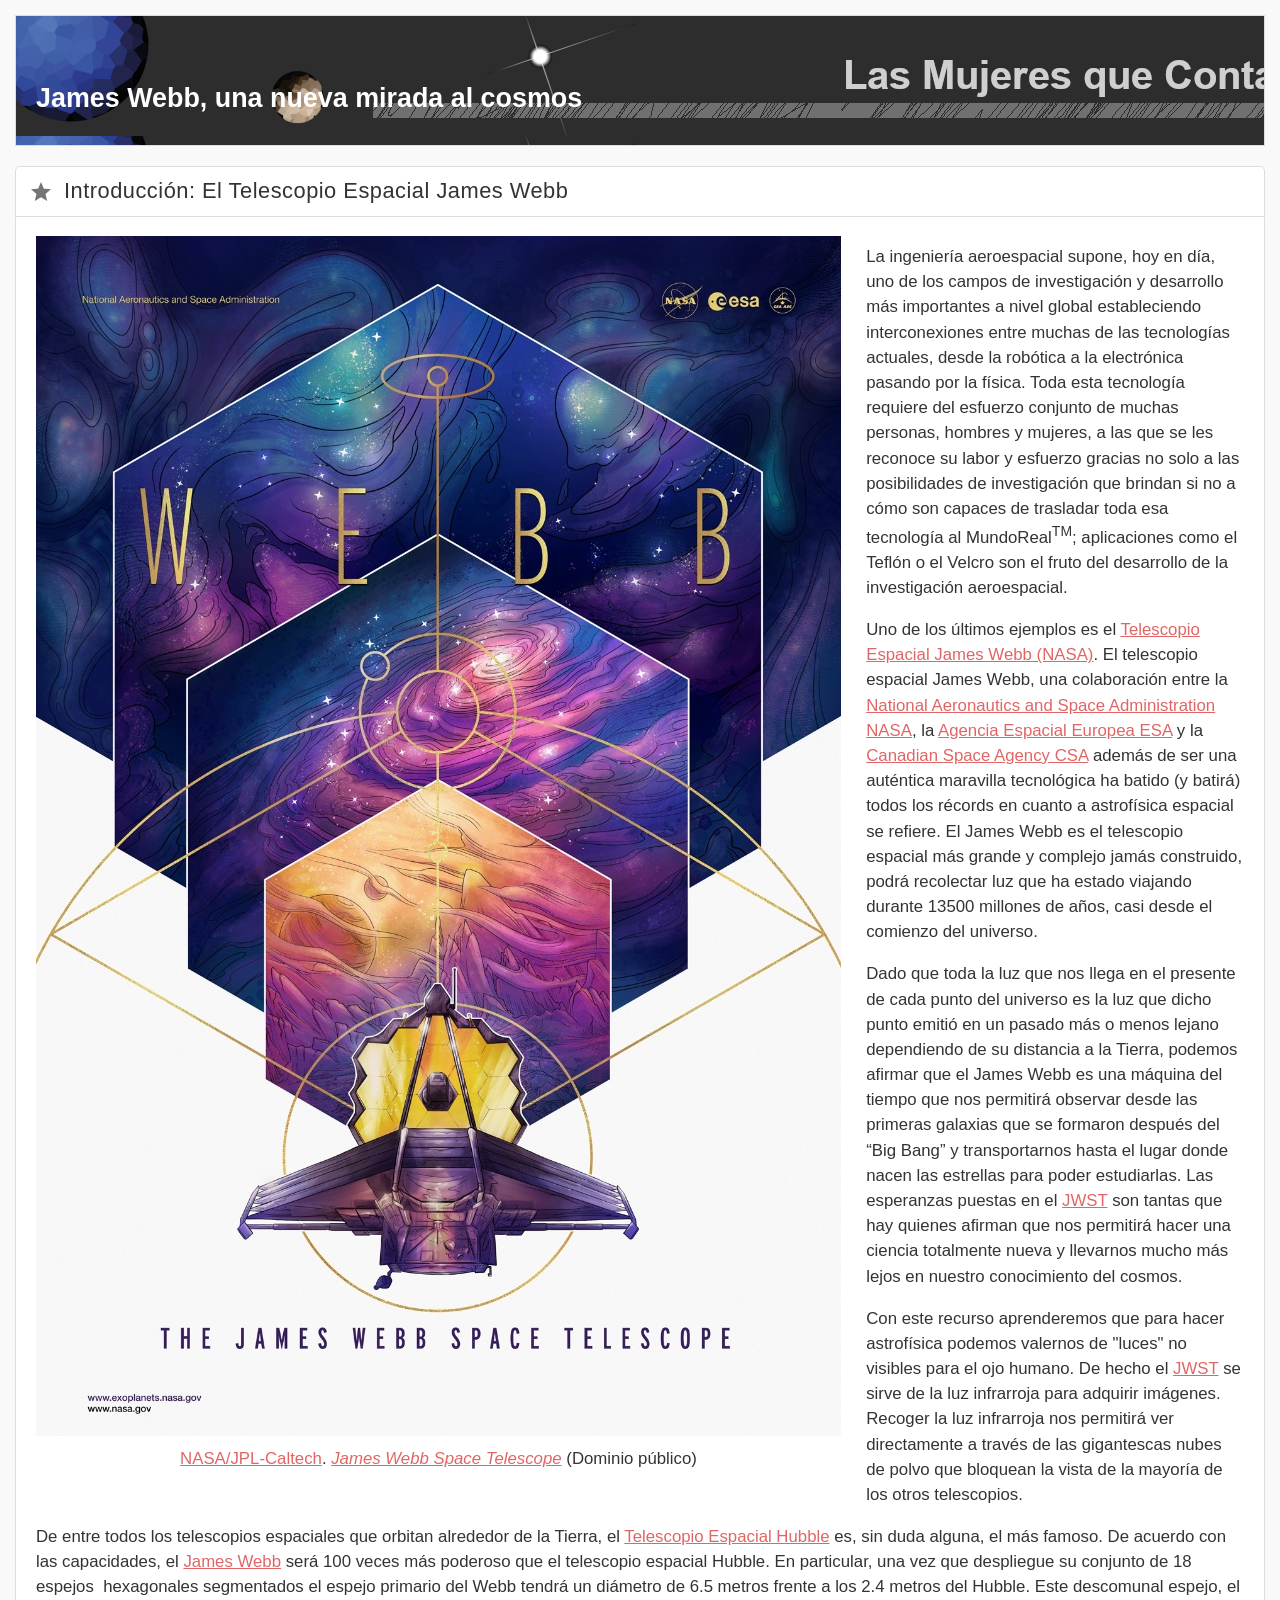
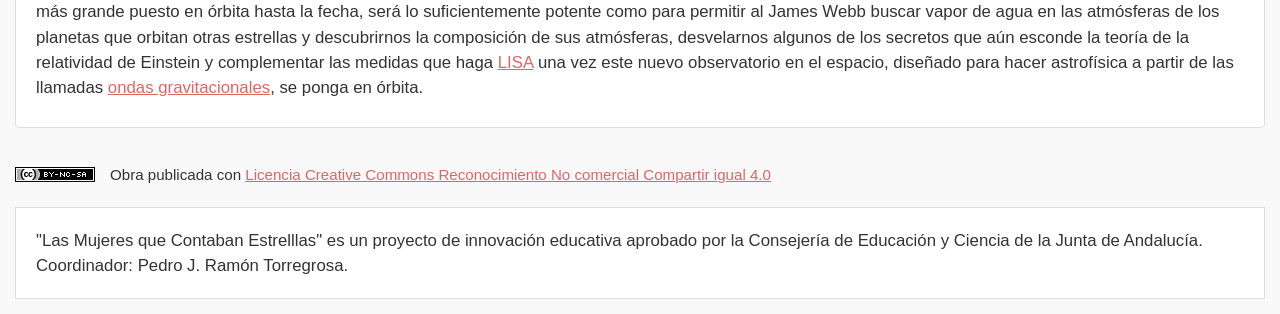
<file: index.html>
<!DOCTYPE html>
<html lang="es" xml:lang="es" xmlns="http://www.w3.org/1999/xhtml">
<head>
<meta http-equiv="content-type" content="text/html; charset=utf-8" />
<title>James Webb. Una nueva mirada al cosmos </title>
<meta name="author" content="Pedro J. Ramón Torregrosa" />
<link rel="license" type="text/html" href="http://creativecommons.org/licenses/by-nc-sa/4.0/" />
<meta name="generator" content="eXeLearning 2.6 - exelearning.net" />
<meta name="description" content="Con este recurso se pretende dar a conocer al alumnado todos los aspectos relacionados con el telescopio espacial James Webb; desde el hito de su construcción y puesta en órbita hasta los avances científicos que se esperan lograr a partir de los datos y las imágenes que nos envíe." />
<link rel="stylesheet" type="text/css" href="base.css" />
<link rel="stylesheet" type="text/css" href="content.css" />
<!--[if lt IE 9]><script type="text/javascript" src="exe_html5.js"></script><![endif]-->
<script type="text/javascript" src="exe_jquery.js"></script>
<script type="text/javascript" src="common_i18n.js"></script>
<script type="text/javascript" src="common.js"></script>
<script type="text/javascript" src="SCORM_API_wrapper.js"></script>
<script type="text/javascript" src="SCOFunctions.js"></script>
<meta name="viewport" content="width=device-width, initial-scale=1" />
    </head>
<body id="exe-node-0" class="exe-scorm" onunload="unloadPage()"><script type="text/javascript">document.body.className+=" js";jQuery(function(){loadPage()})</script>
<div id="outer">
<section id="main">
<header id="nodeDecoration"><div id="headerContent"><h1 id="nodeTitle">James Webb, una nueva mirada al cosmos</h1></div></header>
<article class="iDevice_wrapper customIdevice IdeviceIntroduccinElTelescopioEspacialJamesWebb iconinformarse em_iDevice em_iDevice_informarse" id="id80">
<div class="iDevice emphasis1" >
<header class="iDevice_header"><h1 class="iDeviceTitle">Introducción: El Telescopio Espacial James Webb</h1></header>
<div class="iDevice_inner">
<div class="iDevice_content_wrapper">
<div id="ta80_256_12" class="block iDevice_content">
<figure class="exe-figure exe-image float-left license-pd" style="width: 805px; text-align: center;"><a href="https://exoplanets.nasa.gov/resources/2294/james-webb-space-telescope-poster/" target="_blank" title="Poster: James Webb Space Telescope" onclick="window.open('https://exoplanets.nasa.gov/resources/2294/james-webb-space-telescope-poster/','Poster. James Webb Space Telescope','width=500,height=500,left='+(screen.availWidth/2-250)+',top='+(screen.availHeight/2-250)+'');return false;" rel="noopener"><img src="jwst_poster_nasa.jpg" alt="James Webb Space Telescope Poster" title="Poster del James Webb Space Telescope" width="805" height="1200" /></a>
<figcaption class="figcaption"><a href="2294_Webb_poster1280.jpg.jpg" target="_blank" class="author" rel="noopener">NASA/JPL-Caltech</a>. <a href="https://exoplanets.nasa.gov/resources/2294/james-webb-space-telescope-poster/" target="_blank" class="title" rel="noopener"><em>James Webb Space Telescope</em></a> <span class="license"><span class="sep">(</span><span>Dominio público</span><span class="sep">)</span></span></figcaption>
</figure>
<p>La ingeniería aeroespacial supone, hoy en día, uno de los campos de investigación y desarrollo más importantes a nivel global estableciendo interconexiones entre muchas de las tecnologías actuales, desde la robótica a la electrónica pasando por la física. Toda esta tecnología requiere del esfuerzo conjunto de muchas personas, hombres y mujeres, a las que se les reconoce su labor y esfuerzo gracias no solo a las posibilidades de investigación que brindan si no a cómo son capaces de trasladar toda esa tecnología al MundoReal<sup>TM</sup>; aplicaciones como el Teflón o el Velcro son el fruto del desarrollo de la investigación aeroespacial.</p>
<p>Uno de los últimos ejemplos es el <a href="https://www.jwst.nasa.gov/" target="_blank" title="James Webb Space Telescope (NASA)" onclick="window.open('https://www.jwst.nasa.gov/','James Webb Space Telescope (NASA)','width=500,height=500,left='+(screen.availWidth/2-250)+',top='+(screen.availHeight/2-250)+'');return false;" rel="noopener">Telescopio Espacial James Webb (NASA)</a>. El telescopio espacial James Webb, una colaboración entre la <a href="https://www.nasa.gov/" target="_blank" title="NASA" onclick="window.open('https://www.nasa.gov/','NASA','width=500,height=500,left='+(screen.availWidth/2-250)+',top='+(screen.availHeight/2-250)+'');return false;" rel="noopener">National Aeronautics and Space Administration NASA</a>, la <a href="https://www.esa.int/Space_in_Member_States/Spain" target="_blank" title="ESA" onclick="window.open('https://www.esa.int/Space_in_Member_States/Spain','ESA','width=500,height=500,left='+(screen.availWidth/2-250)+',top='+(screen.availHeight/2-250)+'');return false;" rel="noopener">Agencia Espacial Europea ESA</a> y la <a href="https://www.asc-csa.gc.ca/eng/Default.asp" target="_blank" title="CSA" onclick="window.open('https://www.asc-csa.gc.ca/eng/Default.asp','CSA','width=500,height=500,left='+(screen.availWidth/2-250)+',top='+(screen.availHeight/2-250)+'');return false;" rel="noopener">Canadian Space Agency CSA</a> además de ser una auténtica maravilla tecnológica ha batido (y batirá) todos los récords en cuanto a astrofísica espacial se refiere. El James Webb es el telescopio espacial más grande y complejo jamás construido, podrá recolectar luz que ha estado viajando durante 13500 millones de años, casi desde el comienzo del universo.</p>
<p>Dado que toda la luz que nos llega en el presente de cada punto del universo es la luz que dicho punto emitió en un pasado más o menos lejano dependiendo de su distancia a la Tierra, podemos afirmar que el James Webb es una máquina del tiempo que nos permitirá observar desde las primeras galaxias que se formaron después del “Big Bang” y transportarnos hasta el lugar donde nacen las estrellas para poder estudiarlas. Las esperanzas puestas en el <a href="https://www.esa.int/Science_Exploration/Space_Science/Webb" target="_blank" title="James Webb Space Telescope (ESA)" onclick="window.open('https://www.esa.int/Science_Exploration/Space_Science/Webb','James Webb Space Telescope (ESA)','width=500,height=500,left='+(screen.availWidth/2-250)+',top='+(screen.availHeight/2-250)+'');return false;" rel="noopener">JWST</a> son tantas que hay quienes afirman que nos permitirá hacer una ciencia totalmente nueva y llevarnos mucho más lejos en nuestro conocimiento del cosmos.</p>
<p>Con este recurso aprenderemos que para hacer astrofísica podemos valernos de "luces" no visibles para el ojo humano. De hecho el <a href="https://www.jwst.nasa.gov/" target="_blank" title="JWST (NASA)" onclick="window.open('https://www.jwst.nasa.gov/','JWST (NASA)','width=500,height=500,left='+(screen.availWidth/2-250)+',top='+(screen.availHeight/2-250)+'');return false;" rel="noopener">JWST</a> se sirve de la luz infrarroja para adquirir imágenes. Recoger la luz infrarroja nos permitirá ver directamente a través de las gigantescas nubes de polvo que bloquean la vista de la mayoría de los otros telescopios.</p>
<p>De entre todos los telescopios espaciales que orbitan alrededor de la Tierra, el <a href="https://hubblesite.org/" target="_blank" title="Hubble (NASA)" onclick="window.open('https://hubblesite.org/','Hubble (NASA)','width=500,height=500,left='+(screen.availWidth/2-250)+',top='+(screen.availHeight/2-250)+'');return false;" rel="noopener">Telescopio Espacial Hubble</a> es, sin duda alguna, el más famoso. De acuerdo con las capacidades, el <a href="https://www.jwst.nasa.gov/" target="_blank" title="JWST (NASA)" onclick="window.open('https://www.jwst.nasa.gov/','JWST (NASA)','width=500,height=500,left='+(screen.availWidth/2-250)+',top='+(screen.availHeight/2-250)+'');return false;" rel="noopener">James Webb</a> será 100 veces más poderoso que el telescopio espacial Hubble. En particular, una vez que despliegue su conjunto de 18 espejos  hexagonales segmentados el espejo primario del Webb tendrá un diámetro de 6.5 metros frente a los 2.4 metros del Hubble. Este descomunal espejo, el más grande puesto en órbita hasta la fecha, será lo suficientemente potente como para permitir al James Webb buscar vapor de agua en las atmósferas de los planetas que orbitan otras estrellas y descubrirnos la composición de sus atmósferas, desvelarnos algunos de los secretos que aún esconde la teoría de la relatividad de Einstein y complementar las medidas que haga <a href="https://lisa.nasa.gov/" target="_blank" title="LISA (NASA)" onclick="window.open('https://lisa.nasa.gov/','LISA (NASA)','width=500,height=500,left='+(screen.availWidth/2-250)+',top='+(screen.availHeight/2-250)+'');return false;" rel="noopener">LISA</a> una vez este nuevo observatorio en el espacio, diseñado para hacer astrofísica a partir de las llamadas <a href="https://www.youtube.com/watch?v=eTd-SWbZxao" target="_blank" title="Ondas Gravitacionales -Javier Santaolalla-" onclick="window.open('https://www.youtube.com/watch?v=eTd-SWbZxao','Ondas Gravitacionales -Javier Santaolalla-','width=500,height=500,left='+(screen.availWidth/2-250)+',top='+(screen.availHeight/2-250)+'');return false;" rel="noopener">ondas gravitacionales</a>, se ponga en órbita.</p>
</div>
</div>
</div>
</div>
</article>
</section>
<div id="packageLicense" class="cc cc-by-nc-sa">
<p><span>Obra publicada con</span> <a rel="license" href="http://creativecommons.org/licenses/by-nc-sa/4.0/">Licencia Creative Commons Reconocimiento No comercial Compartir igual 4.0</a></p>
</div>
<footer id="siteFooter">"Las Mujeres que Contaban Estrelllas" es un proyecto de innovación educativa aprobado por la Consejería de Educación y Ciencia de la Junta de Andalucía.
Coordinador: Pedro J. Ramón Torregrosa.</footer></div>
<script type="text/javascript" src="_style_js.js"></script></body></html>
</file>
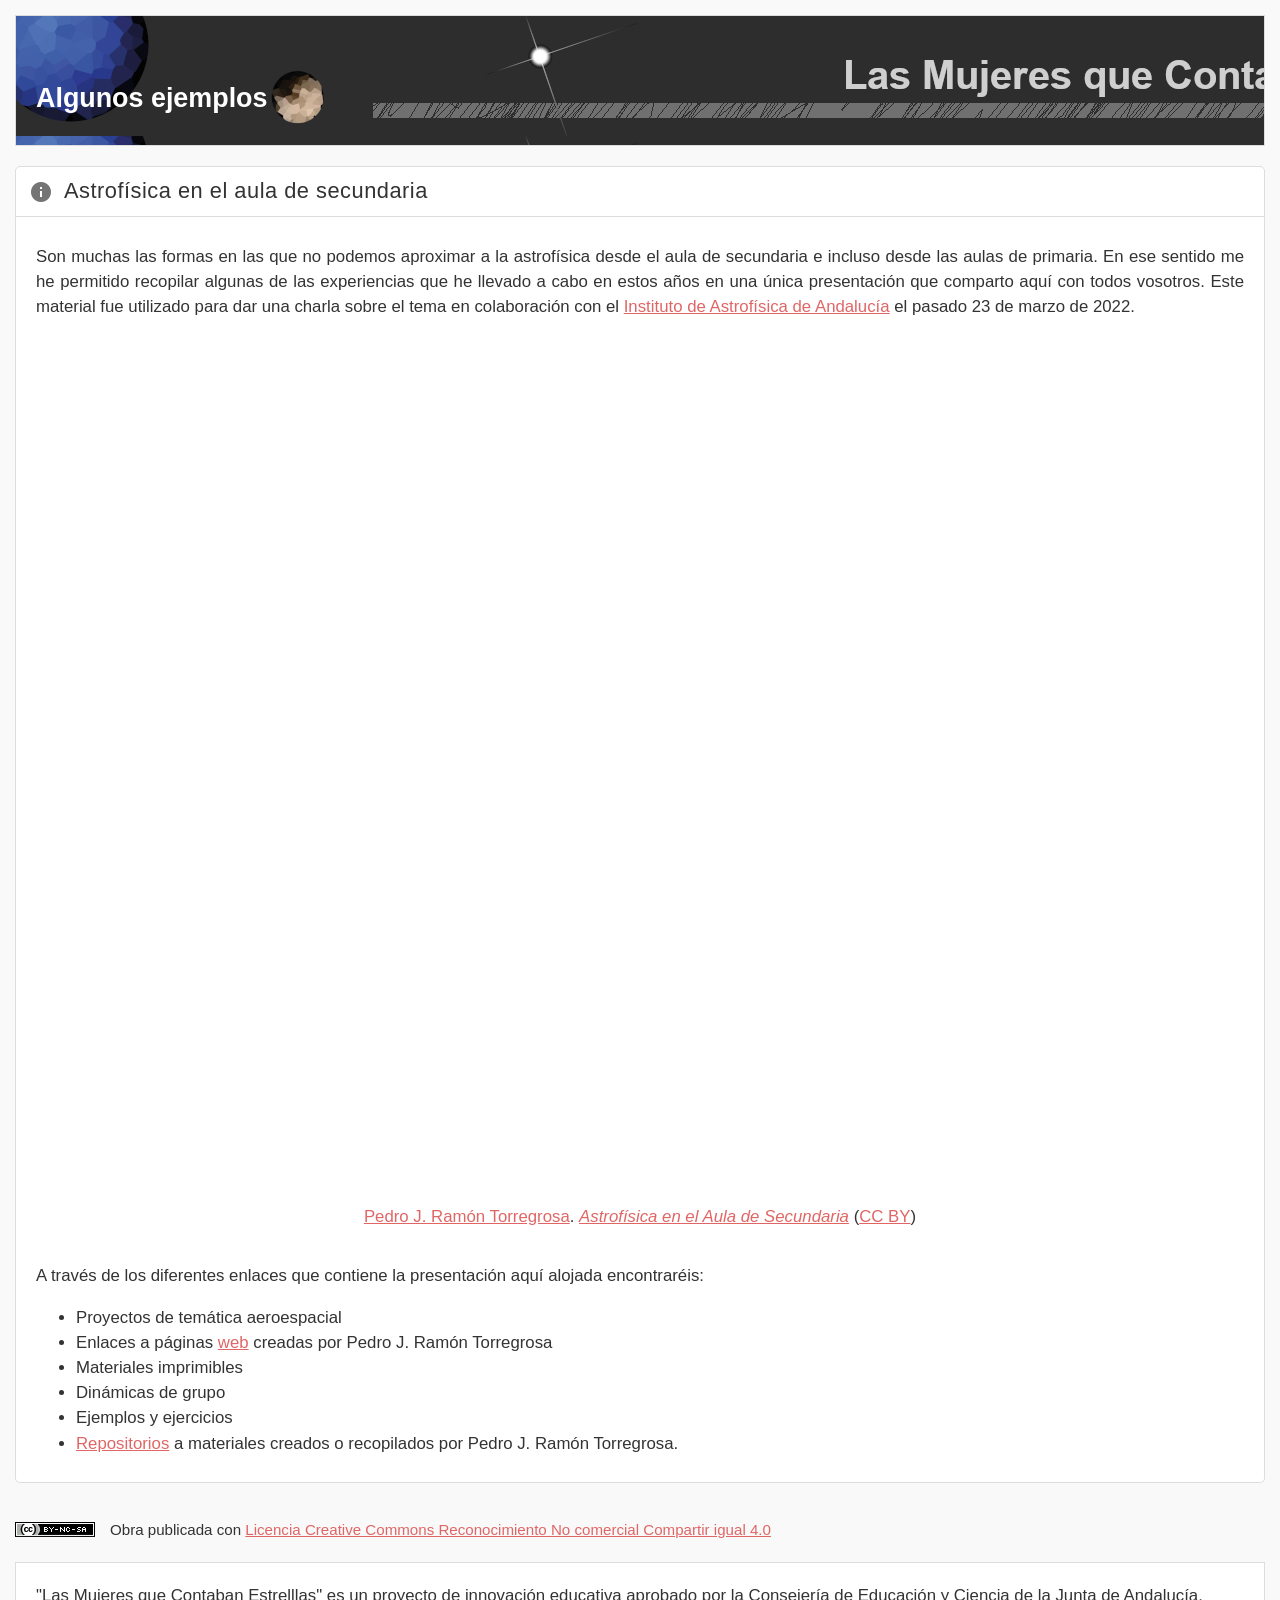
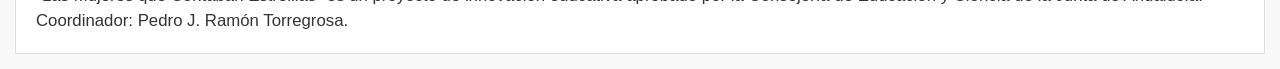
<file: algunos_ejemplos.html>
<!DOCTYPE html>
<html lang="es" xml:lang="es" xmlns="http://www.w3.org/1999/xhtml">
<head>
<meta http-equiv="content-type" content="text/html; charset=utf-8" />
<title>Algunos ejemplos | James Webb. Una nueva mirada al cosmos </title>
<meta name="author" content="Pedro J. Ramón Torregrosa" />
<link rel="license" type="text/html" href="http://creativecommons.org/licenses/by-nc-sa/4.0/" />
<meta name="generator" content="eXeLearning 2.6 - exelearning.net" />
<link rel="stylesheet" type="text/css" href="base.css" />
<link rel="stylesheet" type="text/css" href="content.css" />
<!--[if lt IE 9]><script type="text/javascript" src="exe_html5.js"></script><![endif]-->
<script type="text/javascript" src="exe_jquery.js"></script>
<script type="text/javascript" src="common_i18n.js"></script>
<script type="text/javascript" src="common.js"></script>
<script type="text/javascript" src="SCORM_API_wrapper.js"></script>
<script type="text/javascript" src="SCOFunctions.js"></script>
<meta name="viewport" content="width=device-width, initial-scale=1" />
    </head>
<body id="exe-node-21" class="exe-scorm" onunload="unloadPage()"><script type="text/javascript">document.body.className+=" js";jQuery(function(){loadPage()})</script>
<div id="outer">
<section id="main">
<header id="nodeDecoration"><div id="headerContent"><h1 id="nodeTitle">Algunos ejemplos</h1></div></header>
<article class="iDevice_wrapper textIdevice em_iDevice em_iDevice_info" id="id86">
<div class="iDevice emphasis1" >
<header class="iDevice_header" style="background-image:url(icon_info.png)"><h1 class="iDeviceTitle">Astrofísica en el aula de secundaria</h1></header>
<div class="iDevice_inner">
<div class="iDevice_content_wrapper">
<div id="ta86_112_2" class="block iDevice_content">
<div class="exe-text"><p style="text-align: justify;">Son muchas las formas en las que no podemos aproximar a la astrofísica desde el aula de secundaria e incluso desde las aulas de primaria. En ese sentido me he permitido recopilar algunas de las experiencias que he llevado a cabo en estos años en una única presentación que comparto aquí con todos vosotros. Este material fue utilizado para dar una charla sobre el tema en colaboración con el <a href="https://www.iaa.csic.es/">Instituto de Astrofísica de Andalucía</a> el pasado 23 de marzo de 2022.</p>
<figure class="exe-figure exe-media position-center license-CC-BY" style="width: 1152px; text-align: center;"><iframe width="1152" height="840" src="https://slides.com/pedrojesusramontorregrosa/astrofisica_aula_secundaria_final/embed" data-mce-fragment="1"></iframe>
<figcaption class="figcaption"><a href="https://twitter.com/MasQCiencia" target="_blank" class="author" rel="noopener">Pedro J. Ramón Torregrosa</a>. <a href="https://slides.com/pedrojesusramontorregrosa/astrofisica_aula_secundaria_final" target="_blank" class="title" rel="noopener"><em>Astrofísica en el Aula de Secundaria</em></a> <span class="license"><span class="sep">(</span><a href="http://creativecommons.org/licenses/?lang=es" rel="license nofollow noopener" target="_blank" title="Creative Commons BY">CC BY</a><span class="sep">)</span></span></figcaption>
</figure>
<p style="text-align: justify;">A través de los diferentes enlaces que contiene la presentación aquí alojada encontraréis:</p>
<ul>
<li style="text-align: justify;">Proyectos de temática aeroespacial</li>
<li style="text-align: justify;">Enlaces a páginas <a href="https://sites.google.com/iesgs.es/steamaeroespacecullar/ingenier%C3%ADa-aeroespacial-en-el-ies-gregorio-salvador" target="_blank" title="Investigación Aeroespacial en el IES Gregorio Salvador" onclick="window.open('https://sites.google.com/iesgs.es/steamaeroespacecullar/ingenier%C3%ADa-aeroespacial-en-el-ies-gregorio-salvador','Investigación Aeroespacial en el IES Gregorio Salvador','width=500,height=500,left='+(screen.availWidth/2-250)+',top='+(screen.availHeight/2-250)+'');return false;" rel="noopener">web</a> creadas por Pedro J. Ramón Torregrosa</li>
<li style="text-align: justify;">Materiales imprimibles</li>
<li style="text-align: justify;">Dinámicas de grupo</li>
<li style="text-align: justify;">Ejemplos y ejercicios</li>
<li style="text-align: justify;"><a href="https://miro.com/app/board/uXjVO-JGB9Y=/?share_link_id=119119476729" target="_blank" onclick="window.open('https://miro.com/app/board/uXjVO-JGB9Y=/?share_link_id=119119476729','Repositorio Investigación Aeroespacial en el aula','width=500,height=500,left='+(screen.availWidth/2-250)+',top='+(screen.availHeight/2-250)+'');return false;" rel="noopener">Repositorios</a> a materiales creados o recopilados por Pedro J. Ramón Torregrosa.</li>
</ul></div>
</div>
</div>
</div>
</div>
</article>
</section>
<div id="packageLicense" class="cc cc-by-nc-sa">
<p><span>Obra publicada con</span> <a rel="license" href="http://creativecommons.org/licenses/by-nc-sa/4.0/">Licencia Creative Commons Reconocimiento No comercial Compartir igual 4.0</a></p>
</div>
<footer id="siteFooter">"Las Mujeres que Contaban Estrelllas" es un proyecto de innovación educativa aprobado por la Consejería de Educación y Ciencia de la Junta de Andalucía.
Coordinador: Pedro J. Ramón Torregrosa.</footer></div>
<script type="text/javascript" src="_style_js.js"></script></body></html>
</file>
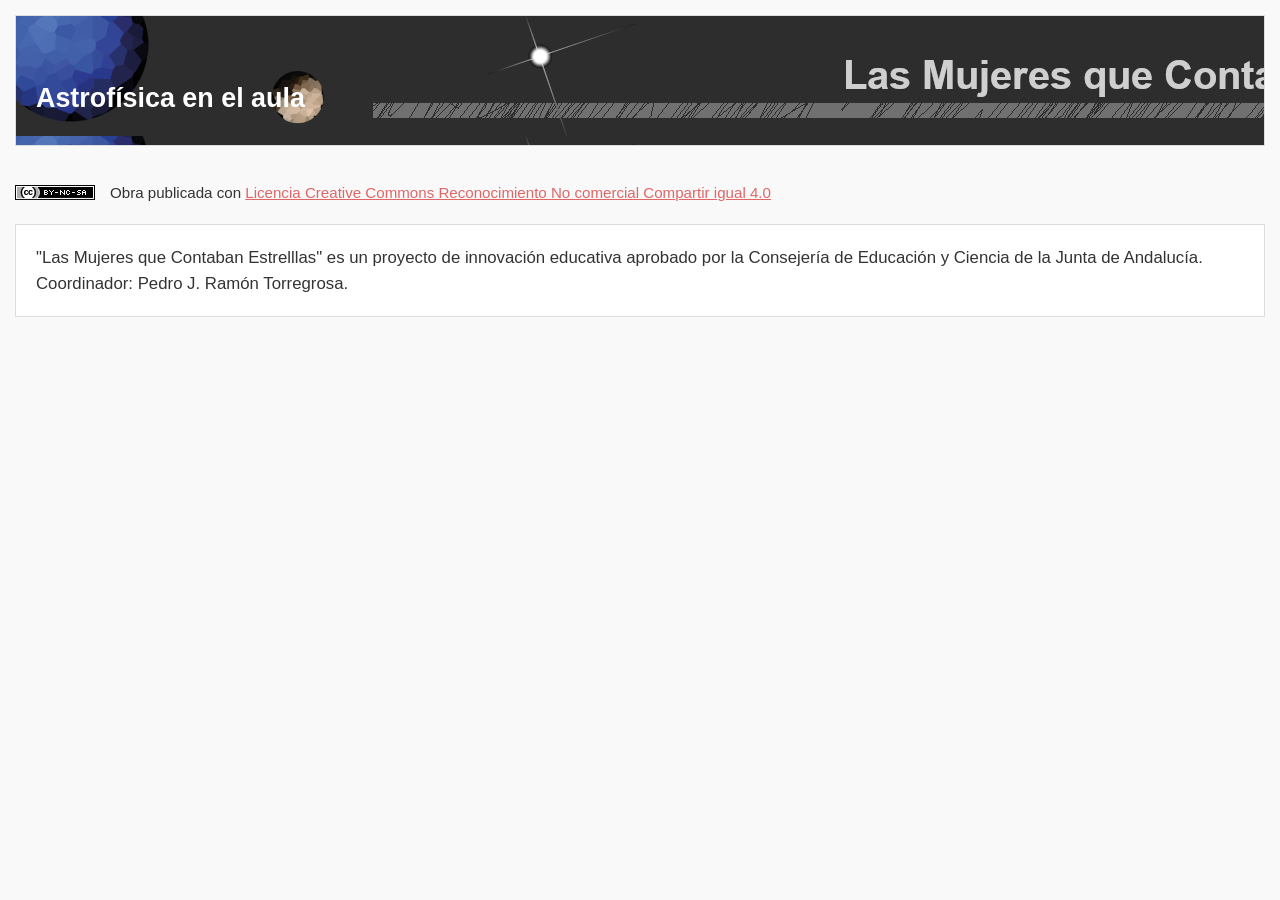
<file: astrofsica_en_el_aula.html>
<!DOCTYPE html>
<html lang="es" xml:lang="es" xmlns="http://www.w3.org/1999/xhtml">
<head>
<meta http-equiv="content-type" content="text/html; charset=utf-8" />
<title>Astrofísica en el aula | James Webb. Una nueva mirada al cosmos </title>
<meta name="author" content="Pedro J. Ramón Torregrosa" />
<link rel="license" type="text/html" href="http://creativecommons.org/licenses/by-nc-sa/4.0/" />
<meta name="generator" content="eXeLearning 2.6 - exelearning.net" />
<link rel="stylesheet" type="text/css" href="base.css" />
<link rel="stylesheet" type="text/css" href="content.css" />
<!--[if lt IE 9]><script type="text/javascript" src="exe_html5.js"></script><![endif]-->
<script type="text/javascript" src="exe_jquery.js"></script>
<script type="text/javascript" src="common_i18n.js"></script>
<script type="text/javascript" src="common.js"></script>
<script type="text/javascript" src="SCORM_API_wrapper.js"></script>
<script type="text/javascript" src="SCOFunctions.js"></script>
<meta name="viewport" content="width=device-width, initial-scale=1" />
    </head>
<body id="exe-node-20" class="exe-scorm" onunload="unloadPage()"><script type="text/javascript">document.body.className+=" js";jQuery(function(){loadPage()})</script>
<div id="outer">
<section id="main">
<header id="nodeDecoration"><div id="headerContent"><h1 id="nodeTitle">Astrofísica en el aula</h1></div></header>
</section>
<div id="packageLicense" class="cc cc-by-nc-sa">
<p><span>Obra publicada con</span> <a rel="license" href="http://creativecommons.org/licenses/by-nc-sa/4.0/">Licencia Creative Commons Reconocimiento No comercial Compartir igual 4.0</a></p>
</div>
<footer id="siteFooter">"Las Mujeres que Contaban Estrelllas" es un proyecto de innovación educativa aprobado por la Consejería de Educación y Ciencia de la Junta de Andalucía.
Coordinador: Pedro J. Ramón Torregrosa.</footer></div>
<script type="text/javascript" src="_style_js.js"></script></body></html>
</file>
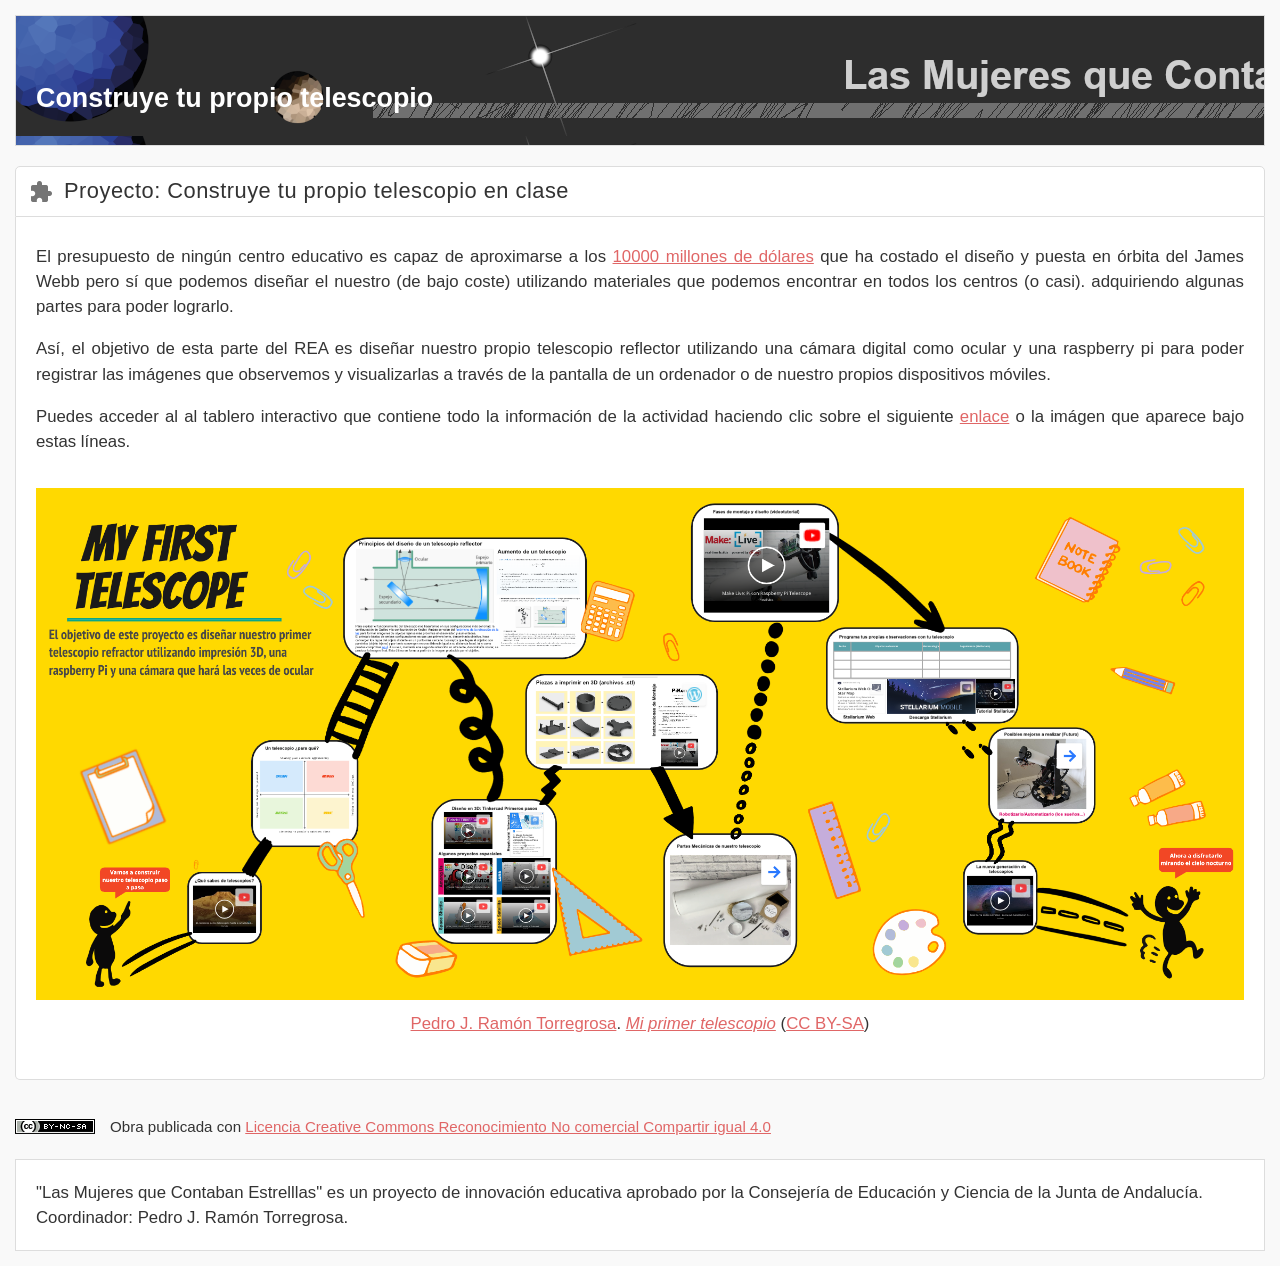
<file: construye_tu_propio_telescopio.html>
<!DOCTYPE html>
<html lang="es" xml:lang="es" xmlns="http://www.w3.org/1999/xhtml">
<head>
<meta http-equiv="content-type" content="text/html; charset=utf-8" />
<title>Construye tu propio telescopio | James Webb. Una nueva mirada al cosmos </title>
<meta name="author" content="Pedro J. Ramón Torregrosa" />
<link rel="license" type="text/html" href="http://creativecommons.org/licenses/by-nc-sa/4.0/" />
<meta name="generator" content="eXeLearning 2.6 - exelearning.net" />
<link rel="stylesheet" type="text/css" href="base.css" />
<link rel="stylesheet" type="text/css" href="content.css" />
<!--[if lt IE 9]><script type="text/javascript" src="exe_html5.js"></script><![endif]-->
<script type="text/javascript" src="exe_jquery.js"></script>
<script type="text/javascript" src="common_i18n.js"></script>
<script type="text/javascript" src="common.js"></script>
<script type="text/javascript" src="SCORM_API_wrapper.js"></script>
<script type="text/javascript" src="SCOFunctions.js"></script>
<meta name="viewport" content="width=device-width, initial-scale=1" />
    </head>
<body id="exe-node-19" class="exe-scorm" onunload="unloadPage()"><script type="text/javascript">document.body.className+=" js";jQuery(function(){loadPage()})</script>
<div id="outer">
<section id="main">
<header id="nodeDecoration"><div id="headerContent"><h1 id="nodeTitle">Construye tu propio telescopio</h1></div></header>
<article class="iDevice_wrapper textIdevice em_iDevice em_iDevice_puzzle" id="id89">
<div class="iDevice emphasis1" >
<header class="iDevice_header" style="background-image:url(icon_puzzle.png)"><h1 class="iDeviceTitle">Proyecto: Construye tu propio telescopio en clase</h1></header>
<div class="iDevice_inner">
<div class="iDevice_content_wrapper">
<div id="ta89_112_2" class="block iDevice_content">
<div class="exe-text"><p style="text-align: justify;">El presupuesto de ningún centro educativo es capaz de aproximarse a los <a href="https://lanetaneta.com/cuanto-costo-el-telescopio-espacial-james-webb/" target="_blank" title="¿Cuánto costó el James Webb?" onclick="window.open('https://lanetaneta.com/cuanto-costo-el-telescopio-espacial-james-webb/','¿Cuánto costó el James Webb?','width=500,height=500,left='+(screen.availWidth/2-250)+',top='+(screen.availHeight/2-250)+'');return false;" rel="noopener">10000 millones de dólares</a> que ha costado el diseño y puesta en órbita del James Webb pero sí que podemos diseñar el nuestro (de bajo coste) utilizando materiales que podemos encontrar en todos los centros (o casi). adquiriendo algunas partes para poder lograrlo.</p>
<p style="text-align: justify;">Así, el objetivo de esta parte del REA es diseñar nuestro propio telescopio reflector utilizando una cámara digital como ocular y una raspberry pi para poder registrar las imágenes que observemos y visualizarlas a través de la pantalla de un ordenador o de nuestro propios dispositivos móviles.</p>
<p style="text-align: justify;">Puedes acceder al al tablero interactivo que contiene todo la información de la actividad haciendo clic sobre el siguiente <a href="https://miro.com/app/board/uXjVO569BkQ=/" target="_blank" title="Mi primer telescopio" onclick="window.open('https://miro.com/app/board/uXjVO569BkQ=/','Mi primer telescopio','width=500,height=500,left='+(screen.availWidth/2-250)+',top='+(screen.availHeight/2-250)+'');return false;" rel="noopener">enlace</a> o la imágen que aparece bajo estas líneas.</p>
<figure class="exe-figure exe-image position-center license-CC-BY-SA" style="width: 2268px; text-align: center;"><a href="https://miro.com/app/board/uXjVO569BkQ=/" target="_blank" title="Mi primer telescopio" onclick="window.open('https://miro.com/app/board/uXjVO569BkQ=/','Mi primer telescopio','width=500,height=500,left='+(screen.availWidth/2-250)+',top='+(screen.availHeight/2-250)+'');return false;" rel="noopener"><img src="Imagen_Tablero_Mi_primer_Telescopio.png" alt="Proyecto Mi primer Telescopio" title="Mi primer telescopio" width="2268" height="962" /></a>
<figcaption class="figcaption"><a href="www.twitter.com/MasQCiencia" target="_blank" class="author" rel="noopener">Pedro J. Ramón Torregrosa</a>. <a href="https://miro.com/app/board/uXjVO569BkQ=/" target="_blank" class="title" rel="noopener"><em>Mi primer telescopio</em></a> <span class="license"><span class="sep">(</span><a href="http://creativecommons.org/licenses/?lang=es" rel="license nofollow noopener" target="_blank" title="Creative Commons BY-SA">CC BY-SA</a><span class="sep">)</span></span></figcaption>
</figure></div>
</div>
</div>
</div>
</div>
</article>
</section>
<div id="packageLicense" class="cc cc-by-nc-sa">
<p><span>Obra publicada con</span> <a rel="license" href="http://creativecommons.org/licenses/by-nc-sa/4.0/">Licencia Creative Commons Reconocimiento No comercial Compartir igual 4.0</a></p>
</div>
<footer id="siteFooter">"Las Mujeres que Contaban Estrelllas" es un proyecto de innovación educativa aprobado por la Consejería de Educación y Ciencia de la Junta de Andalucía.
Coordinador: Pedro J. Ramón Torregrosa.</footer></div>
<script type="text/javascript" src="_style_js.js"></script></body></html>
</file>
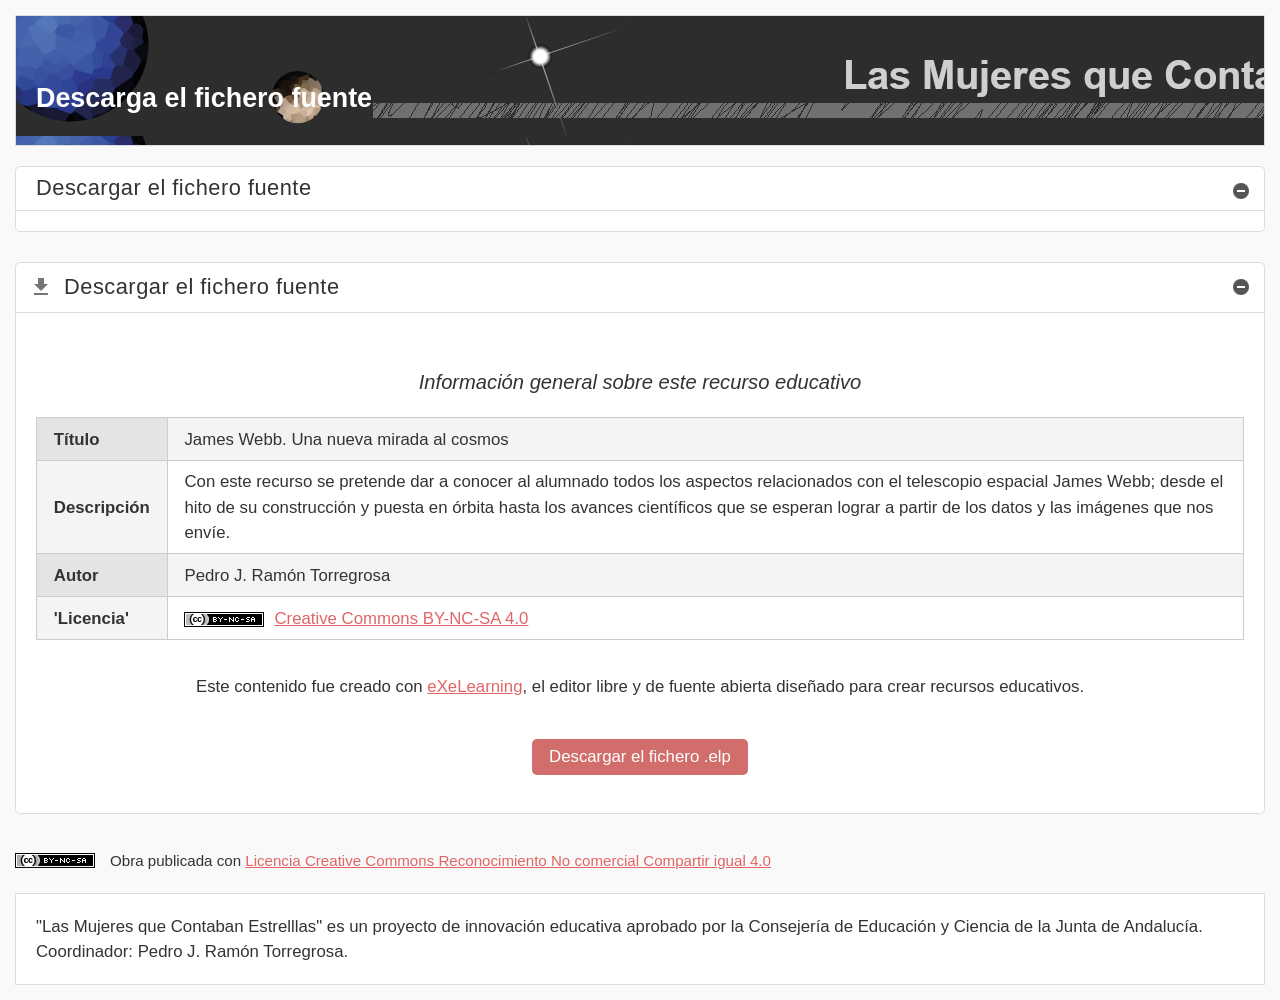
<file: descarga_el_fichero_fuente.html>
<!DOCTYPE html>
<html lang="es" xml:lang="es" xmlns="http://www.w3.org/1999/xhtml">
<head>
<meta http-equiv="content-type" content="text/html; charset=utf-8" />
<title>Descarga el fichero fuente | James Webb. Una nueva mirada al cosmos </title>
<meta name="author" content="Pedro J. Ramón Torregrosa" />
<link rel="license" type="text/html" href="http://creativecommons.org/licenses/by-nc-sa/4.0/" />
<meta name="generator" content="eXeLearning 2.6 - exelearning.net" />
<link rel="stylesheet" type="text/css" href="base.css" />
<link rel="stylesheet" type="text/css" href="content.css" />
<!--[if lt IE 9]><script type="text/javascript" src="exe_html5.js"></script><![endif]-->
<script type="text/javascript" src="exe_jquery.js"></script>
<script type="text/javascript" src="common_i18n.js"></script>
<script type="text/javascript" src="common.js"></script>
<link rel="stylesheet" type="text/css" href="download-package.css" />
<script type="text/javascript" src="SCORM_API_wrapper.js"></script>
<script type="text/javascript" src="SCOFunctions.js"></script>
<meta name="viewport" content="width=device-width, initial-scale=1" />
    </head>
<body id="exe-node-26" class="exe-scorm" onunload="unloadPage()"><script type="text/javascript">document.body.className+=" js";jQuery(function(){loadPage()})</script>
<div id="outer">
<section id="main">
<header id="nodeDecoration"><div id="headerContent"><h1 id="nodeTitle">Descarga el fichero fuente</h1></div></header>
<article class="iDevice_wrapper download-packageIdevice em_iDevice" id="id94">
<div class="iDevice emphasis1" >
<header class="iDevice_header iDevice_header_noIcon"><h1 class="iDeviceTitle">Descargar el fichero fuente</h1></header>
<div class="iDevice_inner">
<div class="iDevice_content_wrapper">
<div id="ta94_112_2" class="block iDevice_content">

</div>
</div>
</div>
</div>
</article>
<article class="iDevice_wrapper download-packageIdevice em_iDevice em_iDevice_download" id="id95">
<div class="iDevice emphasis1">
<header class="iDevice_header" style="background-image:url(icon_download.png)"><h1 class="iDeviceTitle">Descargar el fichero fuente</h1></header>
<div class="iDevice_inner">
<div class="iDevice_content_wrapper">
<div class="block iDevice_content" id="ta95_113_2">
<div class="exe-download-package-instructions"><table class="exe-table"><caption>Información general sobre este recurso educativo</caption>
<tbody>
<tr>
<th>Título</th>
<td>James Webb. Una nueva mirada al cosmos</td>
</tr>
<tr>
<th>Descripción</th>
<td>Con este recurso se pretende dar a conocer al alumnado todos los aspectos relacionados con el telescopio espacial James Webb; desde el hito de su construcción y puesta en órbita hasta los avances científicos que se esperan lograr a partir de los datos y las imágenes que nos envíe.</td>
</tr>
<tr>
<th>Autor</th>
<td>Pedro J. Ramón Torregrosa</td>
</tr>
<tr>
<th>'Licencia'</th>
<td><a class="cc cc-by-nc-sa" href="https://creativecommons.org/licenses/by-nc-sa/4.0/" rel="license"><span></span>Creative Commons BY-NC-SA 4.0</a></td>
</tr>
</tbody>
</table>
<p style="text-align: center;">Este contenido fue creado con <a href="http://exelearning.net/">eXeLearning</a>, el editor libre y de fuente abierta diseñado para crear recursos educativos.</p></div><p class="exe-download-package-link"><a href="REA_James_Webb_Tarea_5_1.elp" style="background-color:#d16d6a;color:#ffffff;">Descargar el fichero .elp</a></p>
</div>
</div>
</div>
</div>
</article>
</section>
<div id="packageLicense" class="cc cc-by-nc-sa">
<p><span>Obra publicada con</span> <a rel="license" href="http://creativecommons.org/licenses/by-nc-sa/4.0/">Licencia Creative Commons Reconocimiento No comercial Compartir igual 4.0</a></p>
</div>
<footer id="siteFooter">"Las Mujeres que Contaban Estrelllas" es un proyecto de innovación educativa aprobado por la Consejería de Educación y Ciencia de la Junta de Andalucía.
Coordinador: Pedro J. Ramón Torregrosa.</footer></div>
<script type="text/javascript" src="_style_js.js"></script></body></html>
</file>
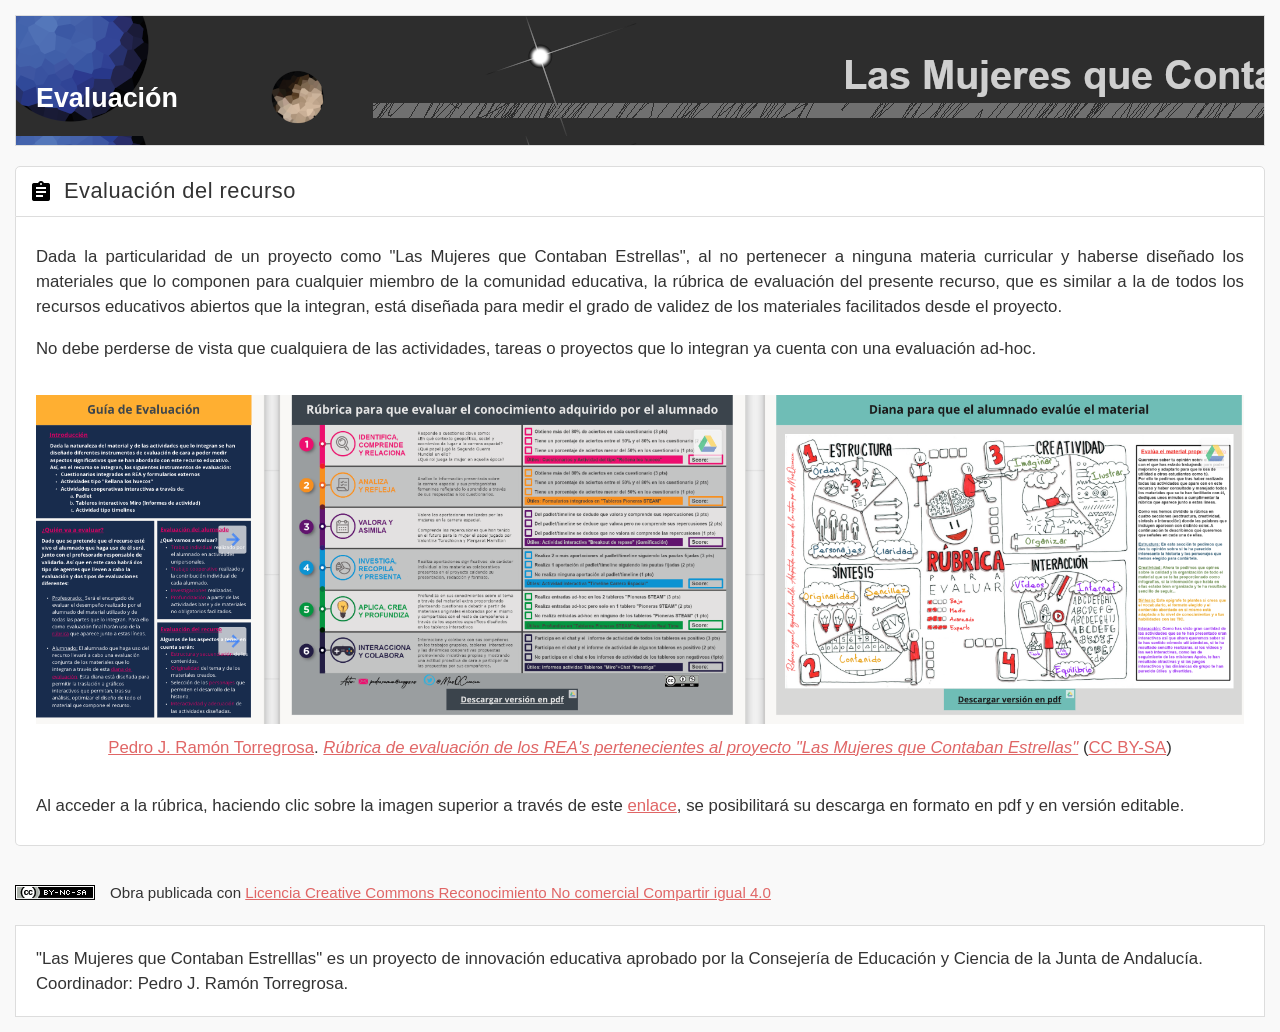
<file: evaluacin.html>
<!DOCTYPE html>
<html lang="es" xml:lang="es" xmlns="http://www.w3.org/1999/xhtml">
<head>
<meta http-equiv="content-type" content="text/html; charset=utf-8" />
<title>Evaluación | James Webb. Una nueva mirada al cosmos </title>
<meta name="author" content="Pedro J. Ramón Torregrosa" />
<link rel="license" type="text/html" href="http://creativecommons.org/licenses/by-nc-sa/4.0/" />
<meta name="generator" content="eXeLearning 2.6 - exelearning.net" />
<link rel="stylesheet" type="text/css" href="base.css" />
<link rel="stylesheet" type="text/css" href="content.css" />
<!--[if lt IE 9]><script type="text/javascript" src="exe_html5.js"></script><![endif]-->
<script type="text/javascript" src="exe_jquery.js"></script>
<script type="text/javascript" src="common_i18n.js"></script>
<script type="text/javascript" src="common.js"></script>
<script type="text/javascript" src="SCORM_API_wrapper.js"></script>
<script type="text/javascript" src="SCOFunctions.js"></script>
<meta name="viewport" content="width=device-width, initial-scale=1" />
    </head>
<body id="exe-node-23" class="exe-scorm" onunload="unloadPage()"><script type="text/javascript">document.body.className+=" js";jQuery(function(){loadPage()})</script>
<div id="outer">
<section id="main">
<header id="nodeDecoration"><div id="headerContent"><h1 id="nodeTitle">Evaluación</h1></div></header>
<article class="iDevice_wrapper textIdevice em_iDevice em_iDevice_assignment_list_black" id="id88">
<div class="iDevice emphasis1" >
<header class="iDevice_header" style="background-image:url(icon_assignment_list_black.png)"><h1 class="iDeviceTitle">Evaluación del recurso</h1></header>
<div class="iDevice_inner">
<div class="iDevice_content_wrapper">
<div id="ta88_112_2" class="block iDevice_content">
<div class="exe-text"><p style="text-align: justify;">Dada la particularidad de un proyecto como "Las Mujeres que Contaban Estrellas", al no pertenecer a ninguna materia curricular y haberse diseñado los materiales que lo componen para cualquier miembro de la comunidad educativa, la rúbrica de evaluación del presente recurso, que es similar a la de todos los recursos educativos abiertos que la integran, está diseñada para medir el grado de validez de los materiales facilitados desde el proyecto.</p>
<p style="text-align: justify;">No debe perderse de vista que cualquiera de las actividades, tareas o proyectos que lo integran ya cuenta con una evaluación ad-hoc.</p>
<figure class="exe-figure exe-image position-center license-CC-BY-SA" style="width: 2072px; text-align: center;"><a href="https://miro.com/app/board/uXjVO6CPKFc=/" target="_blank" title="Rúbrica de Evaluación de los REA's que integran el proyecto &quot;Las Mujeres que contaban estrellas&quot;" onclick="window.open('https://miro.com/app/board/uXjVO6CPKFc=/','Rúbrica de Evaluación de los REA's que integran el proyecto &quot;Las Mujeres que contaban estrellas&quot;','width=500,height=500,left='+(screen.availWidth/2-250)+',top='+(screen.availHeight/2-250)+'');return false;" rel="noopener"><img src="Tablero_Evaluacion.png" alt="Evaluación de REA's &quot;Las Mujeres que Contaban Estrellas&quot;" title="Rúbrica de evaluación de los REA's pertenecientes al proyecto &quot;Las Mujeres que Contaban Estrellas&quot;" width="2072" height="564" /></a>
<figcaption class="figcaption"><a href="https://twitter.com/MasQCiencia" target="_blank" class="author" rel="noopener">Pedro J. Ramón Torregrosa</a>. <a href="https://miro.com/app/board/uXjVO6CPKFc=/" target="_blank" class="title" rel="noopener"><em>Rúbrica de evaluación de los REA's pertenecientes al proyecto "Las Mujeres que Contaban Estrellas"</em></a> <span class="license"><span class="sep">(</span><a href="http://creativecommons.org/licenses/?lang=es" rel="license nofollow noopener" target="_blank" title="Creative Commons BY-SA">CC BY-SA</a><span class="sep">)<br /></span></span></figcaption>
</figure>
<p style="text-align: justify;">Al acceder a la rúbrica, haciendo clic sobre la imagen superior a través de este <a href="https://miro.com/app/board/uXjVO6CPKFc=/" target="_blank" title="Rúbrica de Evaluación de los REA's que integran el proyecto &quot;Las Mujeres que contaban estrellas&quot;" onclick="window.open('https://miro.com/app/board/uXjVO6CPKFc=/','Rúbrica de Evaluación de los REA's que integran el proyecto &quot;Las Mujeres que contaban estrellas&quot;','width=500,height=500,left='+(screen.availWidth/2-250)+',top='+(screen.availHeight/2-250)+'');return false;" rel="noopener">enlace</a>, se posibilitará su descarga en formato en pdf y en versión editable.</p>
<p></p></div>
</div>
</div>
</div>
</div>
</article>
</section>
<div id="packageLicense" class="cc cc-by-nc-sa">
<p><span>Obra publicada con</span> <a rel="license" href="http://creativecommons.org/licenses/by-nc-sa/4.0/">Licencia Creative Commons Reconocimiento No comercial Compartir igual 4.0</a></p>
</div>
<footer id="siteFooter">"Las Mujeres que Contaban Estrelllas" es un proyecto de innovación educativa aprobado por la Consejería de Educación y Ciencia de la Junta de Andalucía.
Coordinador: Pedro J. Ramón Torregrosa.</footer></div>
<script type="text/javascript" src="_style_js.js"></script></body></html>
</file>
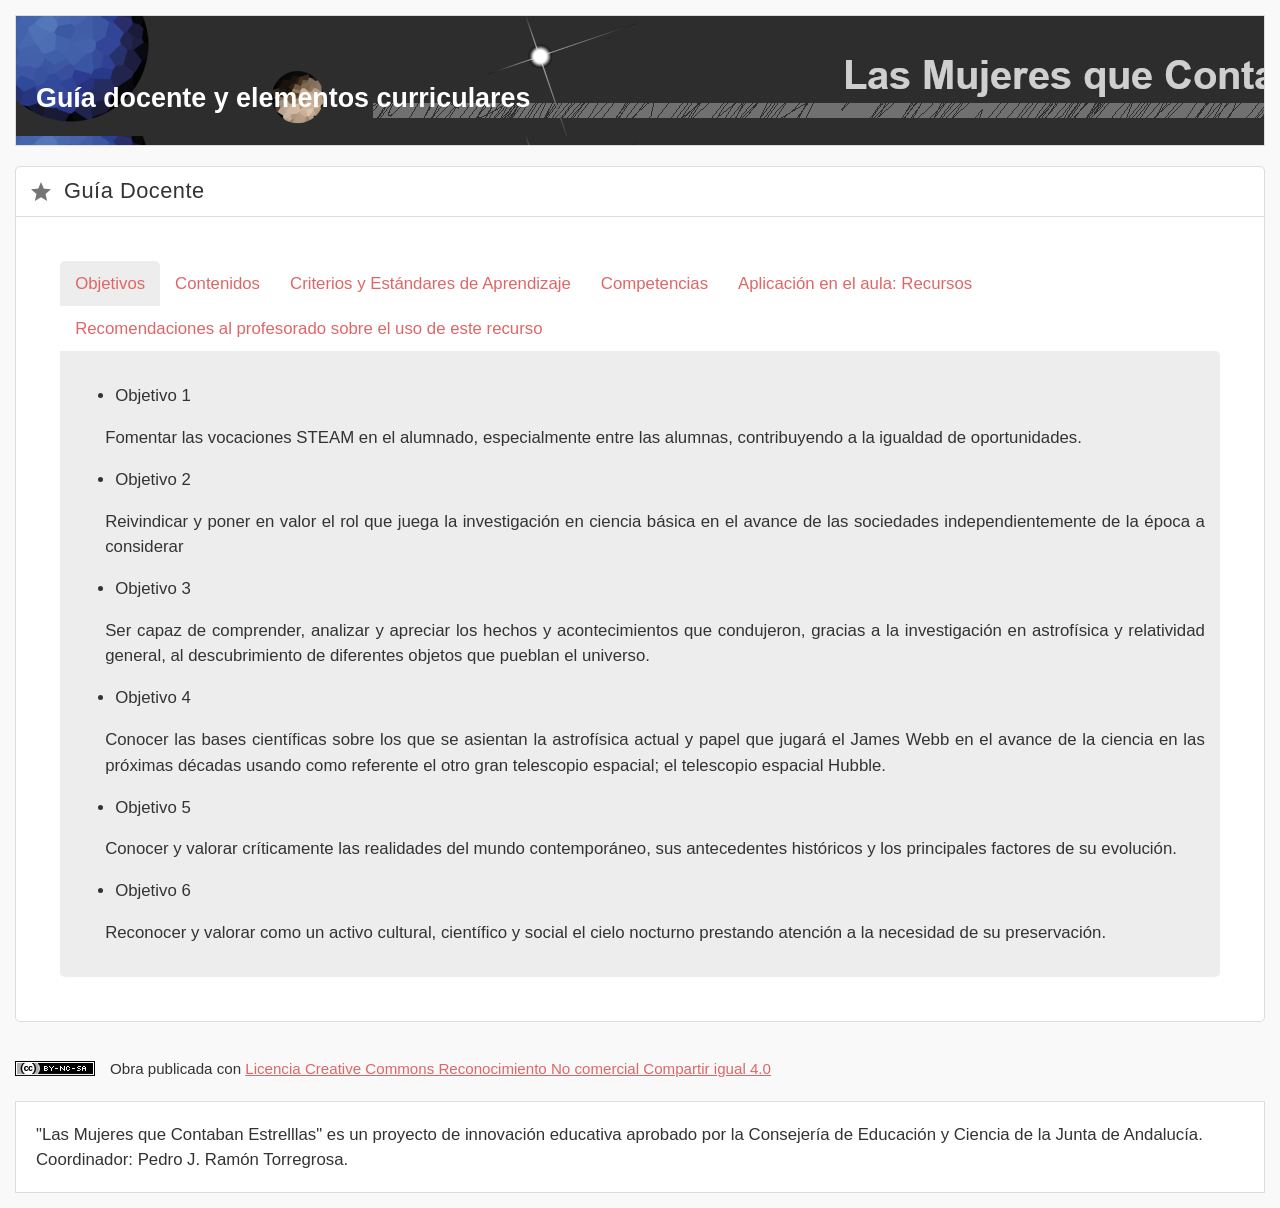
<file: gua_docente_y_elementos_curriculares.html>
<!DOCTYPE html>
<html lang="es" xml:lang="es" xmlns="http://www.w3.org/1999/xhtml">
<head>
<meta http-equiv="content-type" content="text/html; charset=utf-8" />
<title>Guía docente y elementos curriculares | James Webb. Una nueva mirada al cosmos </title>
<meta name="author" content="Pedro J. Ramón Torregrosa" />
<link rel="license" type="text/html" href="http://creativecommons.org/licenses/by-nc-sa/4.0/" />
<meta name="generator" content="eXeLearning 2.6 - exelearning.net" />
<link rel="stylesheet" type="text/css" href="base.css" />
<link rel="stylesheet" type="text/css" href="exe_effects.css" />
<link rel="stylesheet" type="text/css" href="content.css" />
<!--[if lt IE 9]><script type="text/javascript" src="exe_html5.js"></script><![endif]-->
<script type="text/javascript" src="exe_jquery.js"></script>
<script type="text/javascript" src="exe_effects.js"></script>
<script type="text/javascript" src="common_i18n.js"></script>
<script type="text/javascript" src="common.js"></script>
<script type="text/javascript" src="SCORM_API_wrapper.js"></script>
<script type="text/javascript" src="SCOFunctions.js"></script>
<meta name="viewport" content="width=device-width, initial-scale=1" />
    </head>
<body id="exe-node-8" class="exe-scorm" onunload="unloadPage()"><script type="text/javascript">document.body.className+=" js";jQuery(function(){loadPage()})</script>
<div id="outer">
<section id="main">
<header id="nodeDecoration"><div id="headerContent"><h1 id="nodeTitle">Guía docente y elementos curriculares</h1></div></header>
<article class="iDevice_wrapper customIdevice IdeviceGuaDocente iconorientaciones em_iDevice em_iDevice_orientaciones" id="id70">
<div class="iDevice emphasis1" >
<header class="iDevice_header"><h1 class="iDeviceTitle">Guía Docente</h1></header>
<div class="iDevice_inner">
<div class="iDevice_content_wrapper">
<div id="ta70_254_12" class="block iDevice_content">
<div class="exe-fx exe-tabs">
<h2>Objetivos</h2>
<ul style="text-align: justify;">
<li style="text-align: left;">Objetivo 1</li>
</ul>
<p style="padding-left: 30px; text-align: justify;">Fomentar las vocaciones STEAM en el alumnado, especialmente entre las alumnas, contribuyendo a la igualdad de oportunidades.</p>
<ul style="text-align: justify;">
<li>Objetivo 2</li>
</ul>
<p style="padding-left: 30px; text-align: justify;">Reivindicar y poner en valor el rol que juega la investigación en ciencia básica en el avance de las sociedades independientemente de la época a considerar</p>
<ul style="text-align: justify;">
<li>Objetivo 3</li>
</ul>
<p style="padding-left: 30px; text-align: justify;">Ser capaz de comprender, analizar y apreciar los hechos y acontecimientos que condujeron, gracias a la investigación en astrofísica y relatividad general, al descubrimiento de diferentes objetos que pueblan el universo.</p>
<ul style="text-align: justify;">
<li>Objetivo 4</li>
</ul>
<p style="padding-left: 30px; text-align: justify;">Conocer las bases científicas sobre los que se asientan la astrofísica actual y papel que jugará el James Webb en el avance de la ciencia en las próximas décadas usando como referente el otro gran telescopio espacial; el telescopio espacial Hubble.</p>
<ul style="text-align: justify;">
<li>Objetivo 5</li>
</ul>
<p style="padding-left: 30px; text-align: justify;">Conocer y valorar críticamente las realidades del mundo contemporáneo, sus antecedentes históricos y los principales factores de su evolución.</p>
<ul style="text-align: justify;">
<li>Objetivo 6</li>
</ul>
<p style="padding-left: 30px; text-align: justify;">Reconocer y valorar como un activo cultural, científico y social el cielo nocturno prestando atención a la necesidad de su preservación.</p>
<h2>Contenidos</h2>
<ul>
<li>Contenido 1.</li>
</ul>
<p style="padding-left: 30px;">Contexto histórico, social y cultural que dio lugar a la invención del telescopio y su evolución a lo largo de la historia.</p>
<ul>
<li>Contenido 2.</li>
</ul>
<p style="padding-left: 30px;">De los telescopios terrestres a los espaciales y otras formas de hacer astrofísica. </p>
<ul>
<li>Contenido 3.</li>
</ul>
<p style="padding-left: 30px;">El espectro electromagnético; el poder que la luz encierra en su interior. El James Webb y la astrofísica en el infrarrojo cercano.</p>
<ul>
<li>Contenido 4.</li>
</ul>
<p style="padding-left: 30px;">La astrofísica y las atmósferas exoplanetarias y estelares.</p>
<ul></ul>
<h2>Criterios y Estándares de Aprendizaje</h2>
<p>Dado que no existe ninguna normativa que recoja los criterios de evaluación y estándares de aprendizaje específicos para el desarrollo de ninguna materia específica con contenidos sobre <span>investigación aeroespacial aplicada al aula se han tomado y adaptado los de la normativa vigente actual.</span></p>
<ul>
<li>Criterio/Estándar 2.1.</li>
</ul>
<p style="padding-left: 30px; text-align: justify;">Desarrolla progresivamente la capacidad de reflexión observando, analizando y explicando la relación existente entre diversas manifestaciones artísticas de todas las épocas (música, pintura, cine…).</p>
<ul style="text-align: justify;">
<li>Criterio/Estándar 2.2.</li>
</ul>
<p style="padding-left: 30px; text-align: justify;">Reconoce y comenta la pervivencia o evolución de personajes-tipo, temas y formas a lo largo de diversos periodos histórico/literarios hasta la actualidad.</p>
<ul style="text-align: justify;">
<li>Criterio/Estándar 3.2.</li>
</ul>
<p style="padding-left: 30px; text-align: justify;">Trabaja en equipo determinados aspectos de las lecturas propuestas, o seleccionadas por los alumnos, investigando y experimentando de forma progresivamente autónoma.</p>
<ul></ul>
<ul>
<li>Criterio/Estándar 5.1.</li>
</ul>
<p style="padding-left: 30px; text-align: justify;">Expresa la relación que existe entre el contenido de la obra, la intención del autor y el contexto y la pervivencia de temas y formas, emitiendo juicios personales razonados.</p>
<ul style="text-align: justify;">
<li>Criterio/Estándar 7.1.</li>
</ul>
<p style="padding-left: 30px; text-align: justify;">Aporta en sus trabajos escritos u orales conclusiones y puntos de vista personales y críticos sobre las obras literarias estudiadas, expresándose con rigor, claridad y coherencia.</p>
<ul>
<li style="text-align: justify;">Criterio/Estándar 7.1. </li>
</ul>
<p style="padding-left: 30px; text-align: justify;">Aporta en sus trabajos escritos u orales conclusiones y puntos de vista personales y críticos sobre las obras literarias estudiadas, expresándose con rigor, claridad y coherencia.</p>
<ul>
<li><span style="font-size: 1.05em;">Criterio/Estándar 7.2.</span></li>
</ul>
<p style="padding-left: 30px; text-align: justify;">Utiliza recursos variados de las Tecnologías de la Información y la Comunicación para la realización de sus trabajos académicos.</p>
<h2 style="text-align: justify;">Competencias</h2>
<ul style="text-align: justify;">
<li><a href="https://www.educacionyfp.gob.es/educacion/mc/lomce/curriculo/competencias-clave/liguistica.html">Competencia lingüística</a></li>
<li><a href="https://www.educacionyfp.gob.es/educacion/mc/lomce/curriculo/competencias-clave/ciencias.html">Competencia matemática y competencias básicas en ciencia y tecnología CMCT</a></li>
<li><a rel="external noopener" href="https://www.educacionyfp.gob.es/dam/jcr:aac96a77-cbf5-4f36-a65d-5fb131f9b921/competencia-digital-log.png" title="Enlace externo, se abre en ventana nueva." target="_blank" style="font-size: 1.05em;">Competencia digital</a></li>
<li><a rel="external noopener" href="https://www.educacionyfp.gob.es/dam/jcr:a9750451-3772-45db-a739-280016368909/aprender-a-aprenderlog.png" title="Enlace externo, se abre en ventana nueva." target="_blank" style="font-size: 1.05em;">Aprender a aprender</a></li>
<li><a rel="external noopener" href="https://www.educacionyfp.gob.es/dam/jcr:c38e33d0-9cba-4808-854d-3fc0f2162211/competencias-sociales-y-civicas-log.png" title="Enlace externo, se abre en ventana nueva." target="_blank" style="font-size: 1.05em;">Competencias sociales y cívicas</a></li>
<li><a rel="external noopener" href="https://www.educacionyfp.gob.es/dam/jcr:6bdd0c58-62e5-4c22-99bf-cf69c943a16a/iniciativa-y-espiritu-emprendedor-log.png" title="Enlace externo, se abre en ventana nueva." target="_blank" style="font-size: 1.05em;">Sentido de la iniciativa y espíritu emprendedor</a></li>
<li><a rel="external noopener" href="https://www.educacionyfp.gob.es/dam/jcr:ed4f8d3b-4914-44d2-b5c1-e75151e0c480/conciencia-y-expresiones-culturales-log.png" title="Enlace externo, se abre en ventana nueva." target="_blank" style="font-size: 1.05em;">Conciencia y expresiones culturales</a></li>
</ul>
<h2 style="text-align: justify;">Aplicación en el aula: Recursos</h2>
<p style="text-align: justify;">Todo el material aquí suministrado se ha diseñado para poder ser realizado por todo el alumnado pero dada la naturaleza digital de estos materiales se requerirá el uso de ordenadores, tablets o cualquier dispositivo móvil a fin de poder acceder a él. Bien es cierto que el material que aquí se presenta está diseñado en el marco del proyecto "Las mujeres que contaban estrellas" y el taller de astronomía asociado a él por lo que este mismo material está planteado para que pueda desarrollarse en horario extraescolar.</p>
<p style="text-align: justify;">Aquellas actividades que se realicen a través de <a href="https://miro.com/app/board/o9J_lZIr6Vk=/" target="_blank" rel="noopener">tableros interactivos</a> cuenta con un pequeño videotutorial insertado en ellas que da cuenta del modo básico de empleo de cada herramienta (tanto a nivel de edición como de visualización) así que se recomienda la visualización de dicho contenido (son vídeos de un par de minutos máximo) antes de realizar las actividades.</p>
<p style="text-align: justify;">Como material adicional al que se recoge en este recurso educativo abierto puede usarse los elaborados y recopilados por el autor en el siguiente tablero interactivo Miro que forman parte de la colección de recursos puestos a disposición de todos los participantes en el proyecto STEAM: Investigación Aeroespacial aplicada al aula que actualmente se está desarrollando en Andalucía. Debo anticipar que en relación con ese proyecto figuro como el responsable del nivel III (Especialización) en el que actualmente se encuentra participando centros de toda la comunidad autónoma andaluza.</p>
<h2 style="text-align: justify;">Recomendaciones al profesorado sobre el uso de este recurso</h2>
<p style="text-align: justify;">Todo el material proporcionado dentro del proyecto "Las Mujeres que Contaban Estrellas" está diseñado para poder ser trabajado tanto en horario escolar como fuera de él. Dado que contiene gran cantidad de materiales destinados para ser trabajado de forma interactiva (contienen vídeo autoexplicativo) y están alojados en la red requiere que el alumnado tenga acceso a un ordenador e internet.</p>
<p style="text-align: justify;">Hay actividades destinadas a participantes del proyecto que, para no requerir supervisión por parte del profesorado deben ser utilizadas con alumnado de 4ºESO o superior. En particular, la actividad "Construye tu propio telescopio" requiere de la adquisición de diversas piezas de tornillería y un espejo por lo que será necesario disponer de los fondos destinados para ello. En el <a href="https://miro.com/app/board/uXjVO569BkQ=/" target="_blank" title="Construye tu propio telescopio" onclick="window.open('https://miro.com/app/board/uXjVO569BkQ=/','Construye tu propio telescopio','width=500,height=500,left='+(screen.availWidth/2-250)+',top='+(screen.availHeight/2-250)+'');return false;" rel="noopener">tablero interactivo</a> diseñado ad-hoc para esa actividad se incluye el listado de piezas a adquirir.</p>
<p style="text-align: justify;">Por último, se recuerda que como material adicional al que se recoge en este recurso educativo abierto puede usarse los elaborados y recopilados por el autor en el siguiente tablero interactivo Miro que forman parte de la colección de recursos puestos a disposición de todos los participantes en el proyecto STEAM: Investigación Aeroespacial aplicada al aula que actualmente se está desarrollando en Andalucía. Debo anticipar que en relación con ese proyecto figuro como el responsable del nivel III (Especialización) en el que actualmente se encuentra participando centros de toda la comunidad autónoma andaluza.</p>
<p style="text-align: justify;"></p>
</div>
</div>
</div>
</div>
</div>
</article>
</section>
<div id="packageLicense" class="cc cc-by-nc-sa">
<p><span>Obra publicada con</span> <a rel="license" href="http://creativecommons.org/licenses/by-nc-sa/4.0/">Licencia Creative Commons Reconocimiento No comercial Compartir igual 4.0</a></p>
</div>
<footer id="siteFooter">"Las Mujeres que Contaban Estrelllas" es un proyecto de innovación educativa aprobado por la Consejería de Educación y Ciencia de la Junta de Andalucía.
Coordinador: Pedro J. Ramón Torregrosa.</footer></div>
<script type="text/javascript" src="_style_js.js"></script></body></html>
</file>
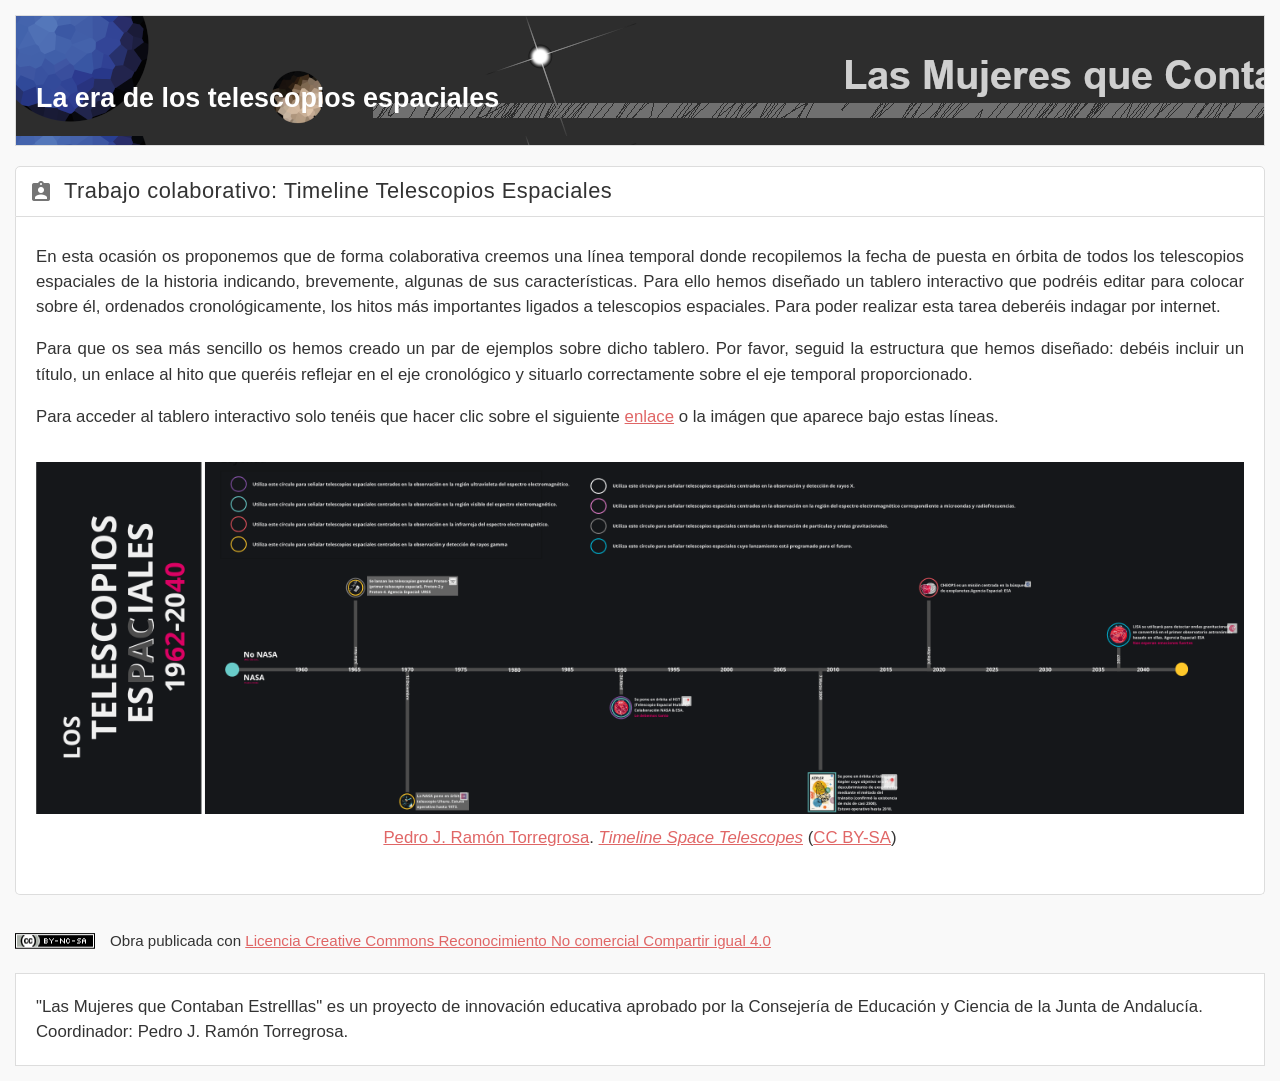
<file: la_era_de_los_telescopios_espaciales.html>
<!DOCTYPE html>
<html lang="es" xml:lang="es" xmlns="http://www.w3.org/1999/xhtml">
<head>
<meta http-equiv="content-type" content="text/html; charset=utf-8" />
<title>La era de los telescopios espaciales | James Webb. Una nueva mirada al cosmos </title>
<meta name="author" content="Pedro J. Ramón Torregrosa" />
<link rel="license" type="text/html" href="http://creativecommons.org/licenses/by-nc-sa/4.0/" />
<meta name="generator" content="eXeLearning 2.6 - exelearning.net" />
<link rel="stylesheet" type="text/css" href="base.css" />
<link rel="stylesheet" type="text/css" href="content.css" />
<!--[if lt IE 9]><script type="text/javascript" src="exe_html5.js"></script><![endif]-->
<script type="text/javascript" src="exe_jquery.js"></script>
<script type="text/javascript" src="common_i18n.js"></script>
<script type="text/javascript" src="common.js"></script>
<script type="text/javascript" src="SCORM_API_wrapper.js"></script>
<script type="text/javascript" src="SCOFunctions.js"></script>
<meta name="viewport" content="width=device-width, initial-scale=1" />
    </head>
<body id="exe-node-25" class="exe-scorm" onunload="unloadPage()"><script type="text/javascript">document.body.className+=" js";jQuery(function(){loadPage()})</script>
<div id="outer">
<section id="main">
<header id="nodeDecoration"><div id="headerContent"><h1 id="nodeTitle">La era de los telescopios espaciales</h1></div></header>
<article class="iDevice_wrapper activityIdevice em_iDevice em_iDevice_activity" id="id91">
<div class="iDevice emphasis1" >
<header class="iDevice_header"><h1 class="iDeviceTitle">Trabajo colaborativo: Timeline Telescopios Espaciales</h1></header>
<div class="iDevice_inner">
<div class="iDevice_content_wrapper">
<div id="ta91_113_2" class="block iDevice_content">
<p style="text-align: justify;">En esta ocasión os proponemos que de forma colaborativa creemos una línea temporal donde recopilemos la fecha de puesta en órbita de todos los telescopios espaciales de la historia indicando, brevemente, algunas de sus características. Para ello hemos diseñado un tablero interactivo que podréis editar para colocar sobre él, ordenados cronológicamente, los hitos más importantes ligados a telescopios espaciales. Para poder realizar esta tarea deberéis indagar por internet.</p>
<p style="text-align: justify;">Para que os sea más sencillo os hemos creado un par de ejemplos sobre dicho tablero. Por favor, seguid la estructura que hemos diseñado: debéis incluir un título, un enlace al hito que queréis reflejar en el eje cronológico y situarlo correctamente sobre el eje temporal proporcionado. </p>
<p style="text-align: justify;">Para acceder al tablero interactivo solo tenéis que hacer clic sobre el siguiente <a href="https://miro.com/app/board/uXjVO5CqrKI=/" target="_blank" title="Timeline Space Telescopes" onclick="window.open('https://miro.com/app/board/uXjVO5CqrKI=/','Timeline Space Telescope','width=500,height=500,left='+(screen.availWidth/2-250)+',top='+(screen.availHeight/2-250)+'');return false;" rel="noopener">enlace</a> o la imágen que aparece bajo estas líneas.</p>
<figure class="exe-figure exe-image position-center license-CC-BY-SA" style="width: 2890px; text-align: center;"><a href="https://miro.com/app/board/uXjVO5CqrKI=/" target="_blank" title="Timeline Space Telescopes" onclick="window.open('https://miro.com/app/board/uXjVO5CqrKI=/','Timeline Space Telescopes','width=500,height=500,left='+(screen.availWidth/2-250)+',top='+(screen.availHeight/2-250)+'');return false;" rel="noopener"><img src="Timeline_Space_Telescopes.png" alt="Tablero Miro Timeline Telescopios Espaciales" title="Timeline Space Telescopes" width="2890" height="842" /></a>
<figcaption class="figcaption"><a href="www.twitter.com/MasQCiencia" target="_blank" class="author" rel="noopener">Pedro J. Ramón Torregrosa</a>. <a href="https://miro.com/app/board/uXjVO5CqrKI=/" target="_blank" class="title" rel="noopener"><em>Timeline Space Telescopes</em></a> <span class="license"><span class="sep">(</span><a href="http://creativecommons.org/licenses/?lang=es" rel="license nofollow noopener" target="_blank" title="Creative Commons BY-SA">CC BY-SA</a><span class="sep">)</span></span></figcaption>
</figure>
</div>
</div>
</div>
</div>
</article>
</section>
<div id="packageLicense" class="cc cc-by-nc-sa">
<p><span>Obra publicada con</span> <a rel="license" href="http://creativecommons.org/licenses/by-nc-sa/4.0/">Licencia Creative Commons Reconocimiento No comercial Compartir igual 4.0</a></p>
</div>
<footer id="siteFooter">"Las Mujeres que Contaban Estrelllas" es un proyecto de innovación educativa aprobado por la Consejería de Educación y Ciencia de la Junta de Andalucía.
Coordinador: Pedro J. Ramón Torregrosa.</footer></div>
<script type="text/javascript" src="_style_js.js"></script></body></html>
</file>
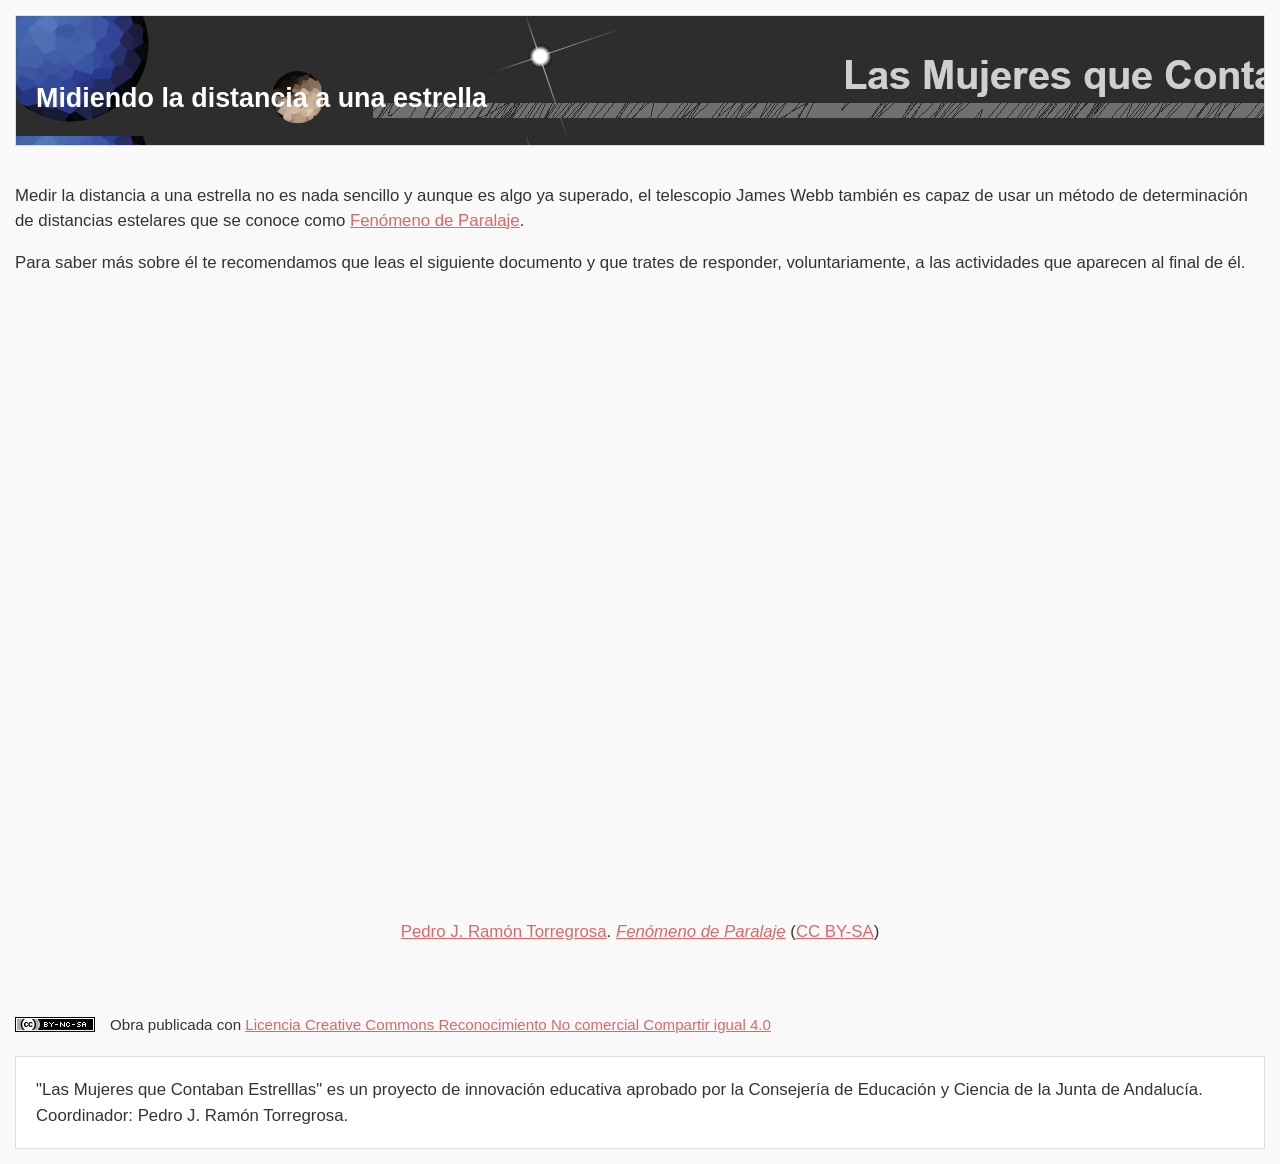
<file: midiendo_la_distancia_a_una_estrella.html>
<!DOCTYPE html>
<html lang="es" xml:lang="es" xmlns="http://www.w3.org/1999/xhtml">
<head>
<meta http-equiv="content-type" content="text/html; charset=utf-8" />
<title>Midiendo la distancia a una estrella | James Webb. Una nueva mirada al cosmos </title>
<meta name="author" content="Pedro J. Ramón Torregrosa" />
<link rel="license" type="text/html" href="http://creativecommons.org/licenses/by-nc-sa/4.0/" />
<meta name="generator" content="eXeLearning 2.6 - exelearning.net" />
<link rel="stylesheet" type="text/css" href="base.css" />
<link rel="stylesheet" type="text/css" href="content.css" />
<!--[if lt IE 9]><script type="text/javascript" src="exe_html5.js"></script><![endif]-->
<script type="text/javascript" src="exe_jquery.js"></script>
<script type="text/javascript" src="common_i18n.js"></script>
<script type="text/javascript" src="common.js"></script>
<script type="text/javascript" src="SCORM_API_wrapper.js"></script>
<script type="text/javascript" src="SCOFunctions.js"></script>
<meta name="viewport" content="width=device-width, initial-scale=1" />
    </head>
<body id="exe-node-24" class="exe-scorm" onunload="unloadPage()"><script type="text/javascript">document.body.className+=" js";jQuery(function(){loadPage()})</script>
<div id="outer">
<section id="main">
<header id="nodeDecoration"><div id="headerContent"><h1 id="nodeTitle">Midiendo la distancia a una estrella</h1></div></header>
<article class="iDevice_wrapper textIdevice" id="id93">
<div class="iDevice emphasis0" >
<div id="ta93_112_2" class="block iDevice_content">
<div class="exe-text"><p>Medir la distancia a una estrella no es nada sencillo y aunque es algo ya superado, el telescopio James Webb también es capaz de usar un método de determinación de distancias estelares que se conoce como <a href="https://www.calameo.com/read/0051062250296ade2e516" target="_blank" title="Fenómeno de Paralaje" onclick="window.open('https://www.calameo.com/read/0051062250296ade2e516','Fenómeno de Paralaje','width=500,height=500,left='+(screen.availWidth/2-250)+',top='+(screen.availHeight/2-250)+'');return false;" rel="noopener">Fenómeno de Paralaje</a>.</p>
<p>Para saber más sobre él te recomendamos que leas el siguiente documento y que trates de responder, voluntariamente, a las actividades que aparecen al final de él.</p>
<figure class="exe-figure exe-media position-center license-CC-BY-SA" style="width: 960px; text-align: center;"><iframe width="960" height="600" src="//v.calameo.com/?bkcode=0051062250296ade2e516&amp;mode=mini" data-mce-fragment="1"></iframe>
<figcaption class="figcaption"><a href="www.twitter.com/MasQCiencia" target="_blank" class="author" rel="noopener">Pedro J. Ramón Torregrosa</a>. <a href="https://www.calameo.com/read/0051062250296ade2e516" target="_blank" class="title" rel="noopener"><em>Fenómeno de Paralaje</em></a> <span class="license"><span class="sep">(</span><a href="http://creativecommons.org/licenses/?lang=es" rel="license nofollow noopener" target="_blank" title="Creative Commons BY-SA">CC BY-SA</a><span class="sep">)</span></span></figcaption>
</figure></div>
</div>
</div>
</article>
</section>
<div id="packageLicense" class="cc cc-by-nc-sa">
<p><span>Obra publicada con</span> <a rel="license" href="http://creativecommons.org/licenses/by-nc-sa/4.0/">Licencia Creative Commons Reconocimiento No comercial Compartir igual 4.0</a></p>
</div>
<footer id="siteFooter">"Las Mujeres que Contaban Estrelllas" es un proyecto de innovación educativa aprobado por la Consejería de Educación y Ciencia de la Junta de Andalucía.
Coordinador: Pedro J. Ramón Torregrosa.</footer></div>
<script type="text/javascript" src="_style_js.js"></script></body></html>
</file>
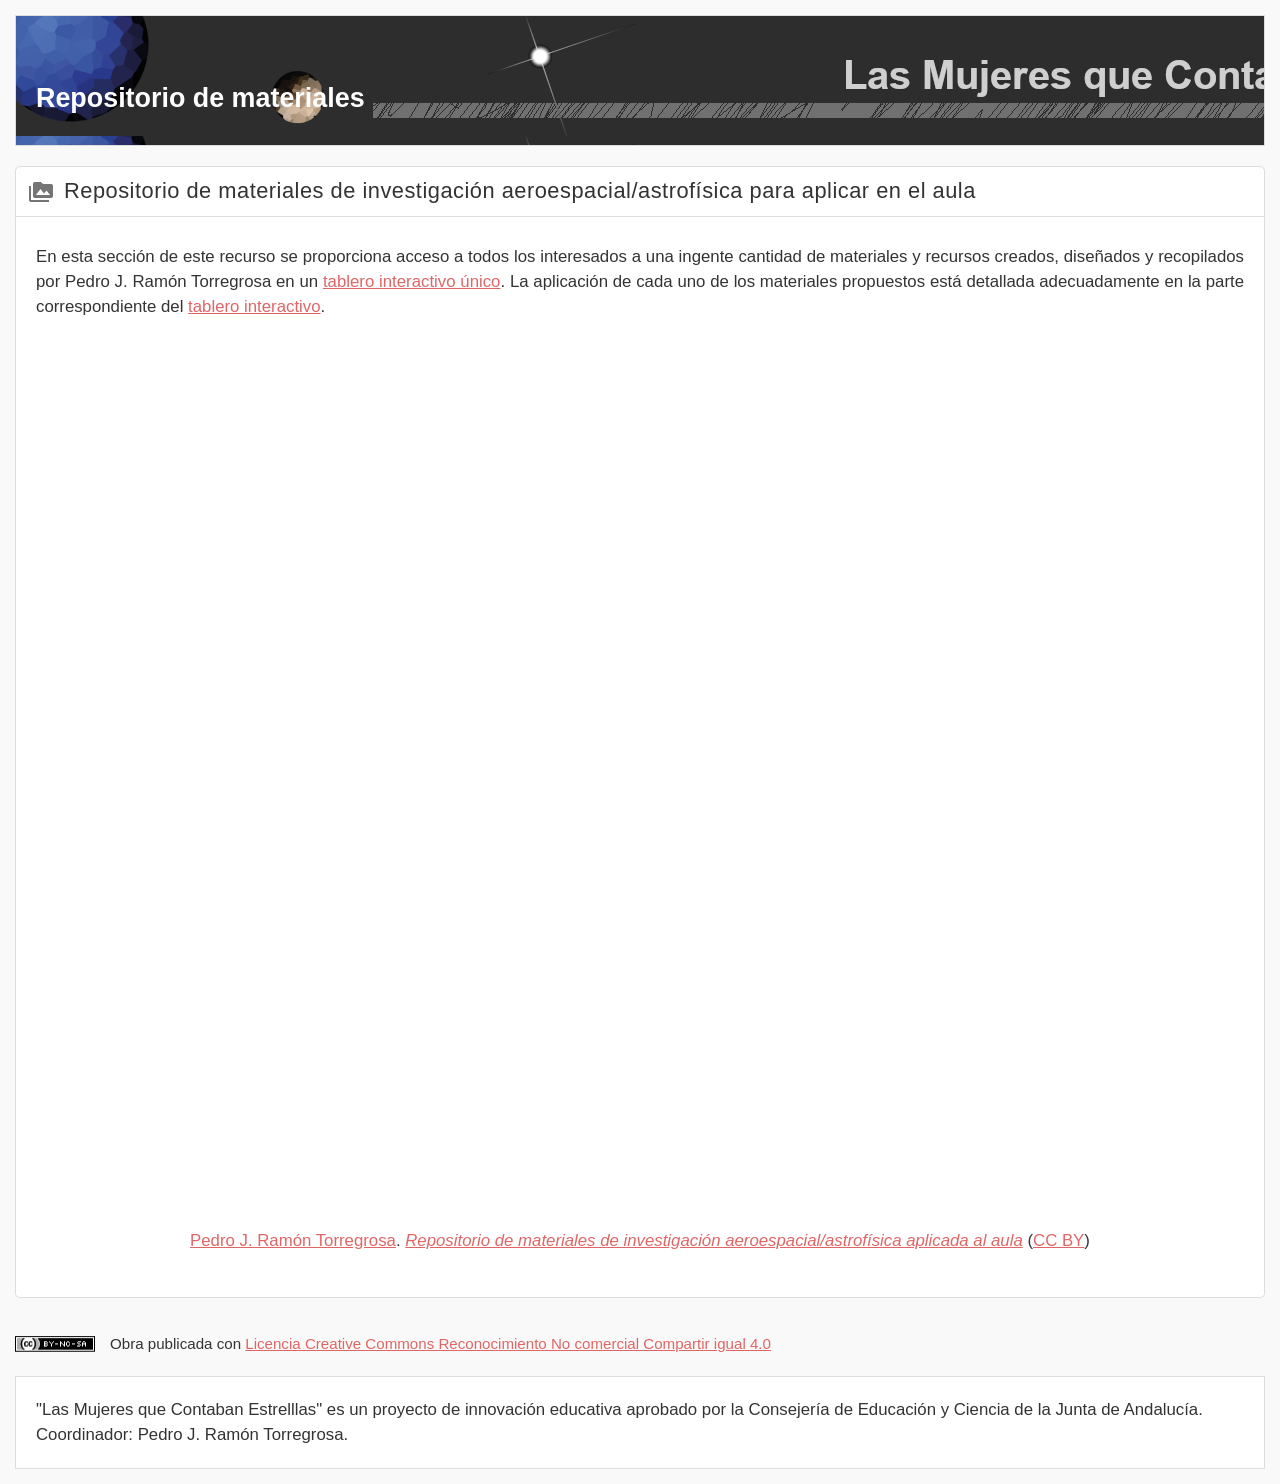
<file: repositorio_de_materiales.html>
<!DOCTYPE html>
<html lang="es" xml:lang="es" xmlns="http://www.w3.org/1999/xhtml">
<head>
<meta http-equiv="content-type" content="text/html; charset=utf-8" />
<title>Repositorio de materiales | James Webb. Una nueva mirada al cosmos </title>
<meta name="author" content="Pedro J. Ramón Torregrosa" />
<link rel="license" type="text/html" href="http://creativecommons.org/licenses/by-nc-sa/4.0/" />
<meta name="generator" content="eXeLearning 2.6 - exelearning.net" />
<link rel="stylesheet" type="text/css" href="base.css" />
<link rel="stylesheet" type="text/css" href="content.css" />
<!--[if lt IE 9]><script type="text/javascript" src="exe_html5.js"></script><![endif]-->
<script type="text/javascript" src="exe_jquery.js"></script>
<script type="text/javascript" src="common_i18n.js"></script>
<script type="text/javascript" src="common.js"></script>
<script type="text/javascript" src="SCORM_API_wrapper.js"></script>
<script type="text/javascript" src="SCOFunctions.js"></script>
<meta name="viewport" content="width=device-width, initial-scale=1" />
    </head>
<body id="exe-node-22" class="exe-scorm" onunload="unloadPage()"><script type="text/javascript">document.body.className+=" js";jQuery(function(){loadPage()})</script>
<div id="outer">
<section id="main">
<header id="nodeDecoration"><div id="headerContent"><h1 id="nodeTitle">Repositorio de materiales</h1></div></header>
<article class="iDevice_wrapper textIdevice em_iDevice em_iDevice_media" id="id87">
<div class="iDevice emphasis1" >
<header class="iDevice_header" style="background-image:url(icon_media.png)"><h1 class="iDeviceTitle">Repositorio de materiales de investigación aeroespacial/astrofísica para aplicar en el aula</h1></header>
<div class="iDevice_inner">
<div class="iDevice_content_wrapper">
<div id="ta87_113_2" class="block iDevice_content">
<div class="exe-text"><p style="text-align: justify;">En esta sección de este recurso se proporciona acceso a todos los interesados a una ingente cantidad de materiales y recursos creados, diseñados y recopilados por Pedro J. Ramón Torregrosa en un <a href="https://miro.com/app/board/uXjVO-JGB9Y=/" target="_blank" title="Tablero Interactivo Miro Investigación Aeroespacial en el Aula" onclick="window.open('https://miro.com/app/board/uXjVO-JGB9Y=/','Tablero Interactivo Miro Investigación Aeroespacial en el Aula','width=500,height=500,left='+(screen.availWidth/2-250)+',top='+(screen.availHeight/2-250)+'');return false;" rel="noopener">tablero interactivo único</a>. La aplicación de cada uno de los materiales propuestos está detallada adecuadamente en la parte correspondiente del <a href="https://miro.com/app/board/uXjVO-JGB9Y=/" target="_blank" title="Tablero Interactivo Miro Investigación Aeroespacial en el Aula" onclick="window.open('https://miro.com/app/board/uXjVO-JGB9Y=/','Tablero Interactivo Miro Investigación Aeroespacial en el Aula','width=500,height=500,left='+(screen.availWidth/2-250)+',top='+(screen.availHeight/2-250)+'');return false;" rel="noopener">tablero interactivo</a>.</p>
<figure class="exe-figure exe-media position-center license-CC-BY" style="width: 1536px; text-align: center;"><iframe width="1536" height="864" src="https://miro.com/app/live-embed/uXjVO-JGB9Y=/?moveToViewport=-15962,-7896,24072,10546" data-mce-fragment="1"></iframe>
<figcaption class="figcaption"><a href="https://twitter.com/MasQCiencia" target="_blank" class="author" rel="noopener">Pedro J. Ramón Torregrosa</a>. <a href="https://miro.com/app/live-embed/uXjVO-JGB9Y" target="_blank" class="title" rel="noopener"><em>Repositorio de materiales de investigación aeroespacial/astrofísica aplicada al aula</em></a> <span class="license"><span class="sep">(</span><a href="http://creativecommons.org/licenses/?lang=es" rel="license nofollow noopener" target="_blank" title="Creative Commons BY">CC BY</a><span class="sep">)</span></span></figcaption>
</figure>
<p style="text-align: justify;"></p></div>
</div>
</div>
</div>
</div>
</article>
</section>
<div id="packageLicense" class="cc cc-by-nc-sa">
<p><span>Obra publicada con</span> <a rel="license" href="http://creativecommons.org/licenses/by-nc-sa/4.0/">Licencia Creative Commons Reconocimiento No comercial Compartir igual 4.0</a></p>
</div>
<footer id="siteFooter">"Las Mujeres que Contaban Estrelllas" es un proyecto de innovación educativa aprobado por la Consejería de Educación y Ciencia de la Junta de Andalucía.
Coordinador: Pedro J. Ramón Torregrosa.</footer></div>
<script type="text/javascript" src="_style_js.js"></script></body></html>
</file>
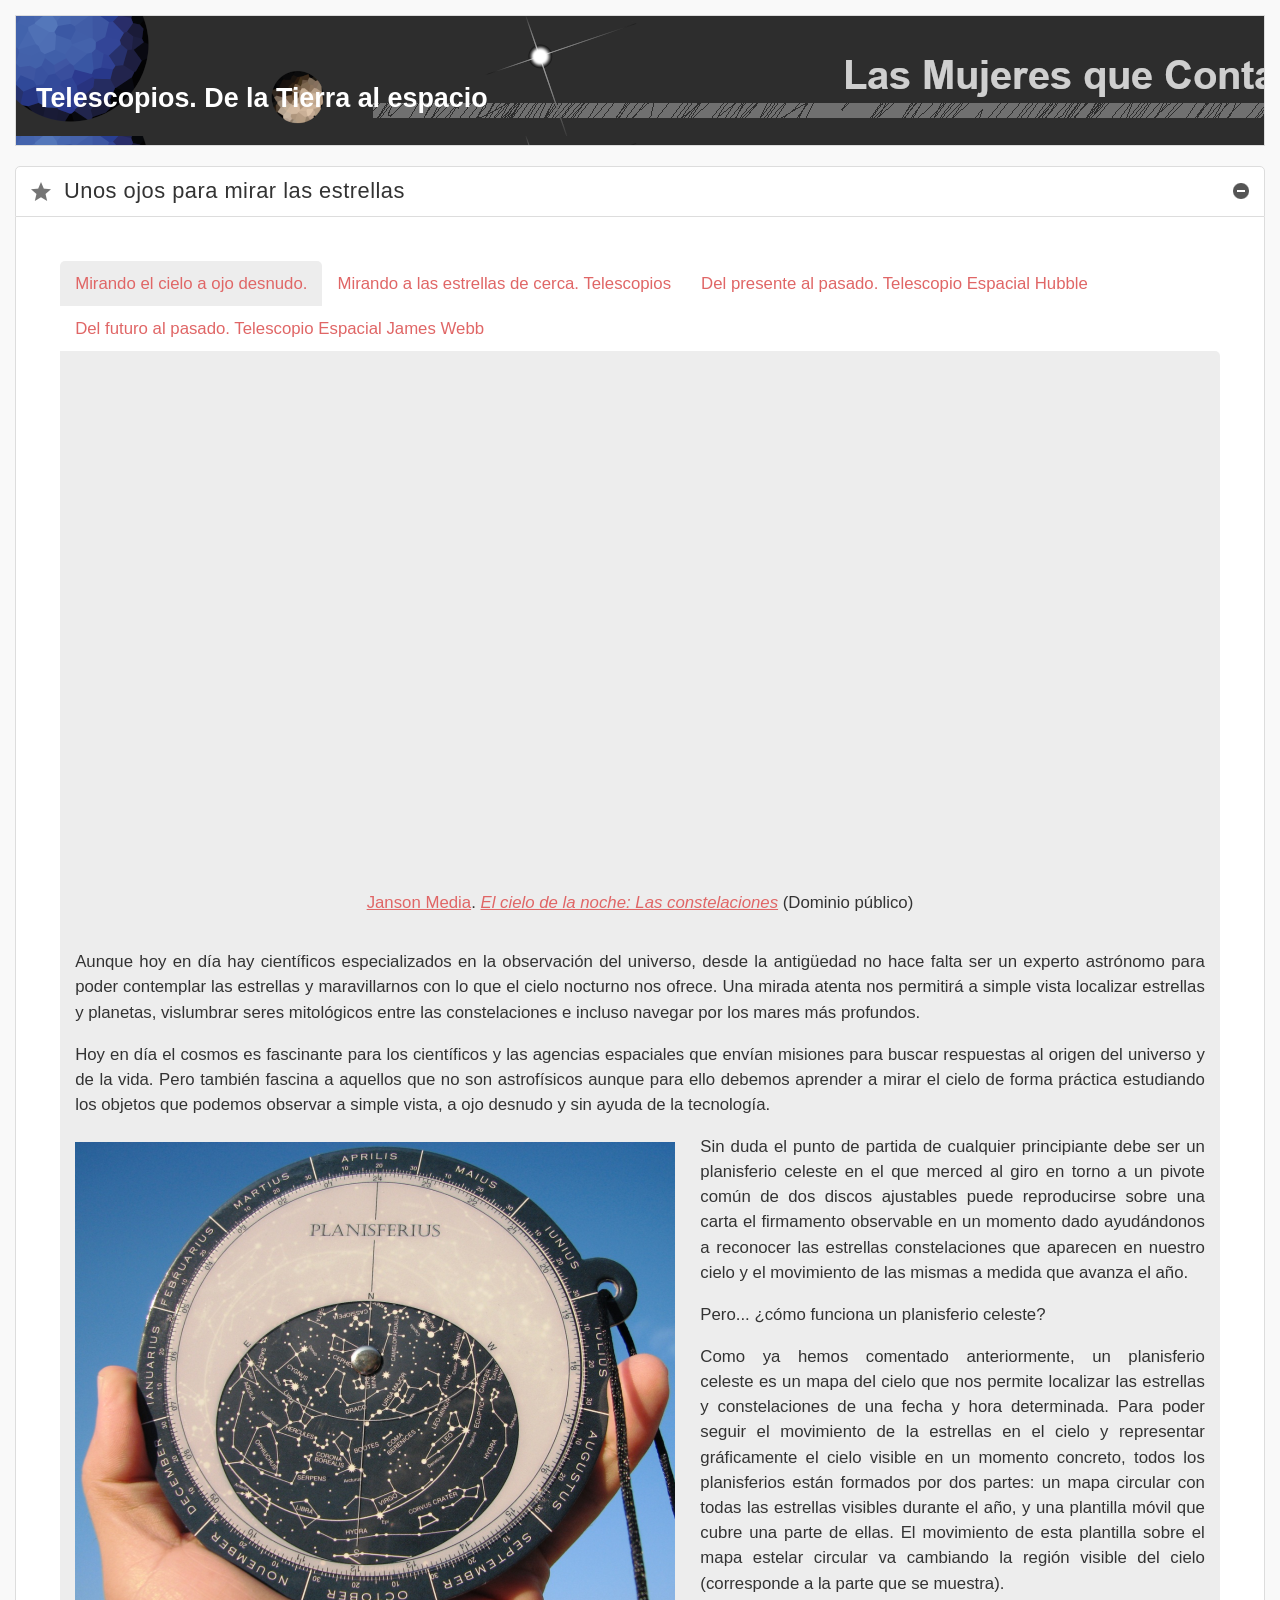
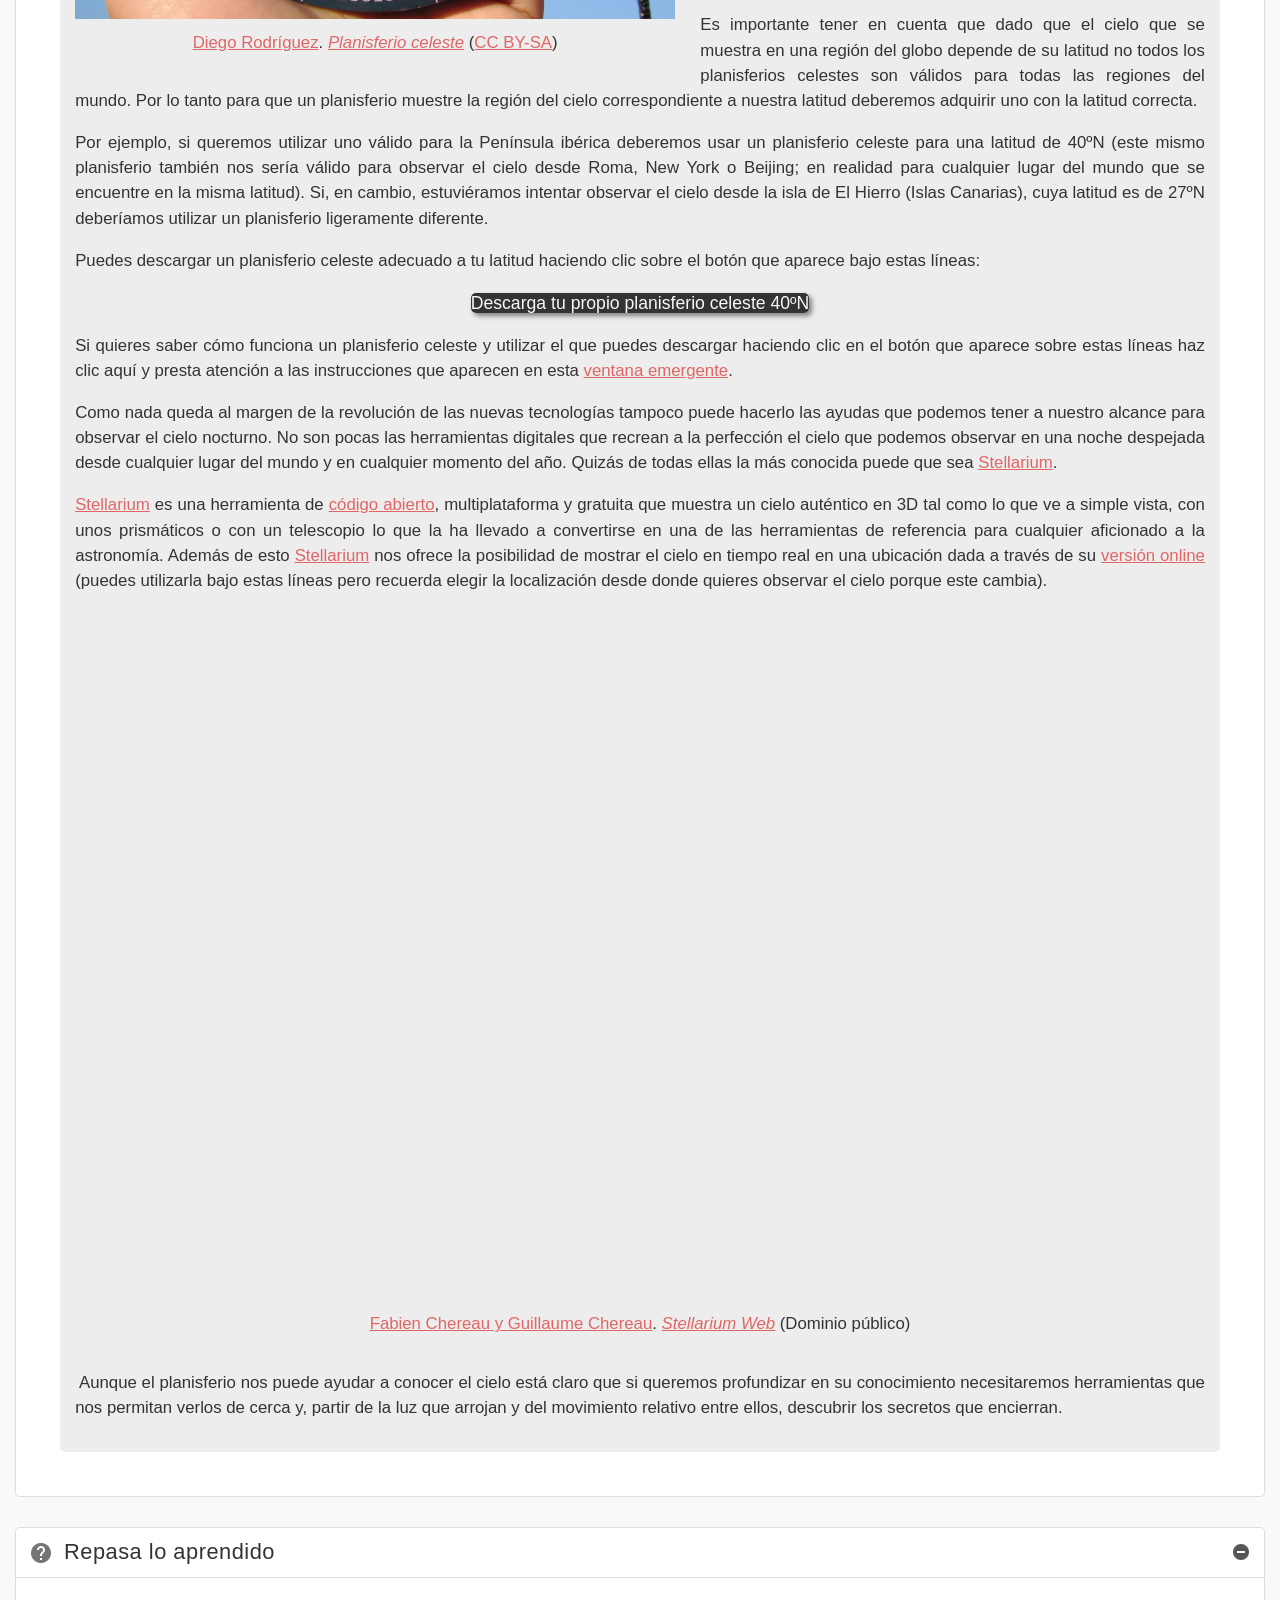
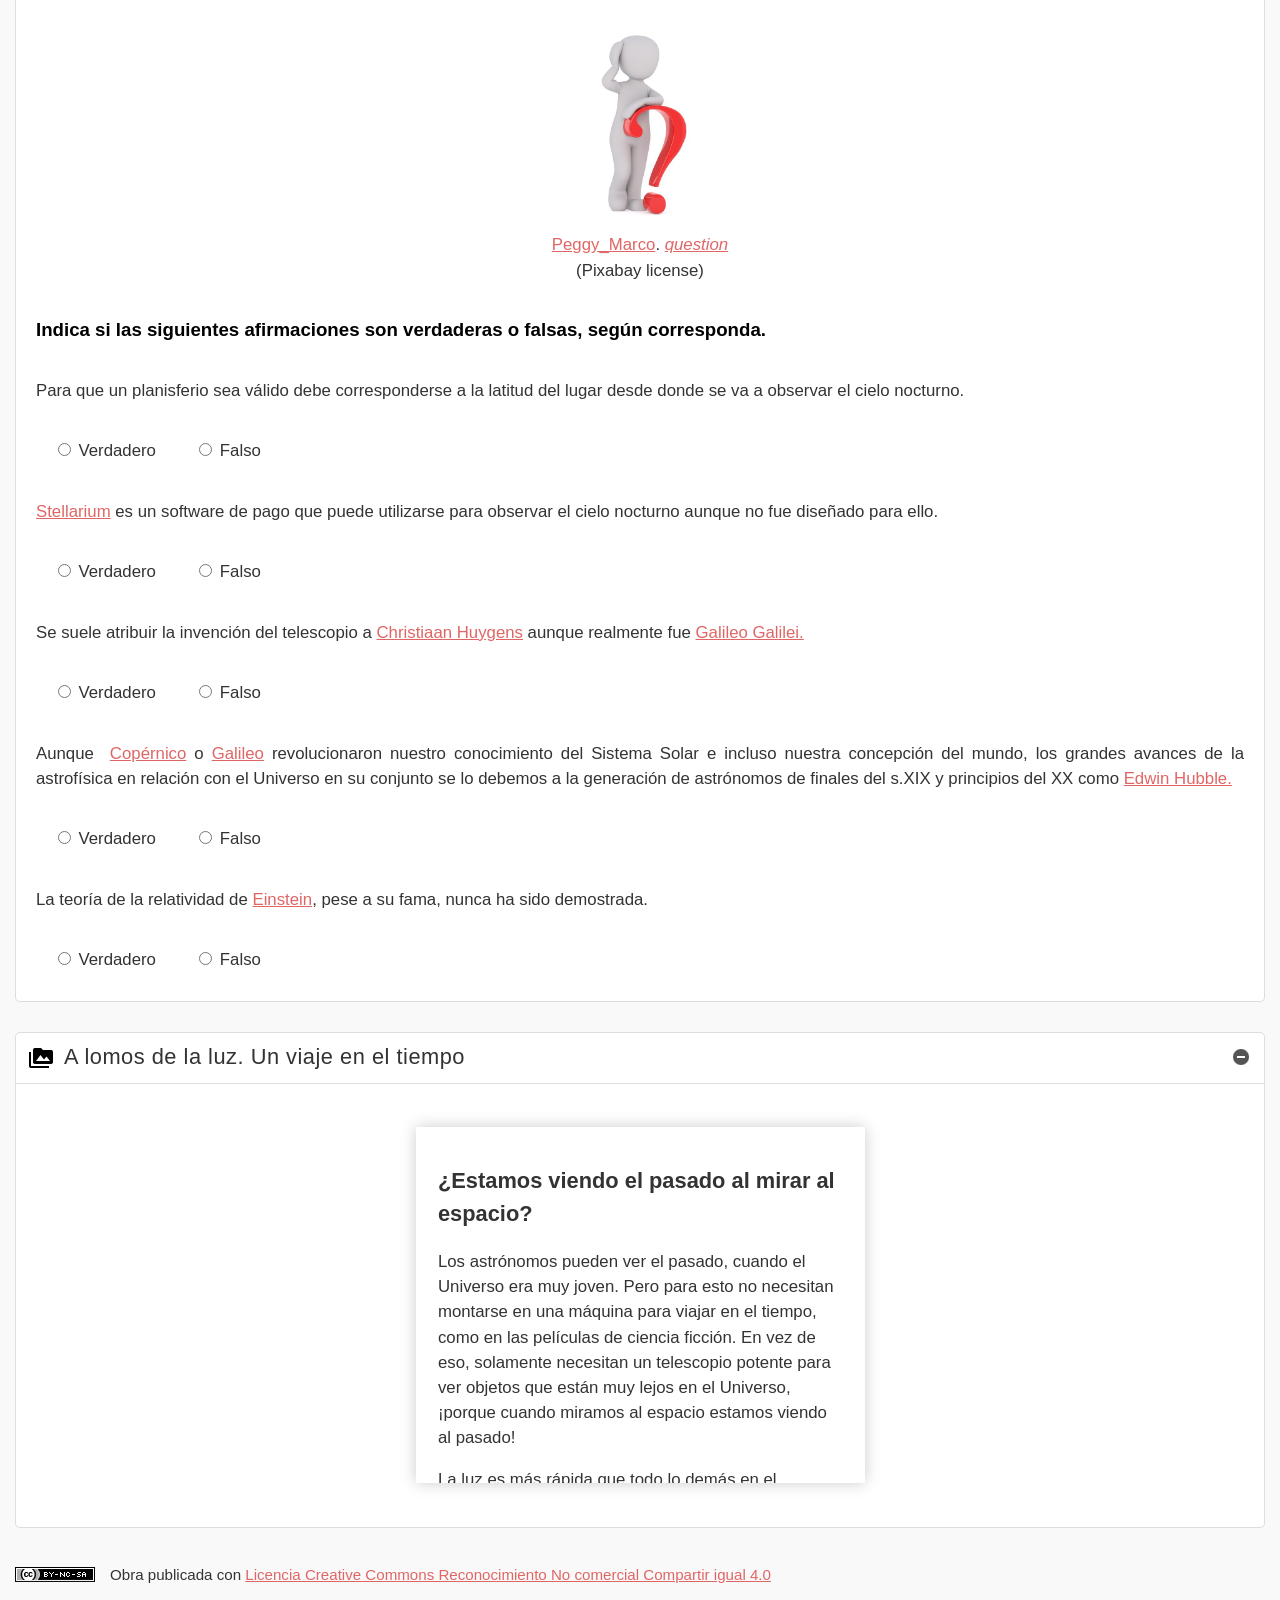
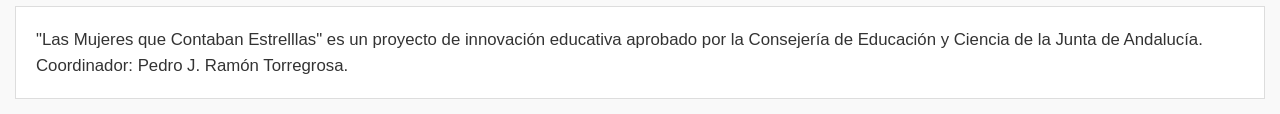
<file: telescopios_de_la_tierra_al_espacio.html>
<!DOCTYPE html>
<html lang="es" xml:lang="es" xmlns="http://www.w3.org/1999/xhtml">
<head>
<meta http-equiv="content-type" content="text/html; charset=utf-8" />
<title>Telescopios. De la Tierra al espacio | James Webb. Una nueva mirada al cosmos </title>
<meta name="author" content="Pedro J. Ramón Torregrosa" />
<link rel="license" type="text/html" href="http://creativecommons.org/licenses/by-nc-sa/4.0/" />
<meta name="generator" content="eXeLearning 2.6 - exelearning.net" />
<link rel="stylesheet" type="text/css" href="base.css" />
<link rel="stylesheet" type="text/css" href="exe_lightbox.css" />
<link rel="stylesheet" type="text/css" href="exe_effects.css" />
<link rel="stylesheet" type="text/css" href="content.css" />
<!--[if lt IE 9]><script type="text/javascript" src="exe_html5.js"></script><![endif]-->
<script type="text/javascript" src="exe_jquery.js"></script>
<script type="text/javascript" src="exe_lightbox.js"></script>
<script type="text/javascript" src="exe_effects.js"></script>
<script type="text/javascript" src="common_i18n.js"></script>
<script type="text/javascript" src="common.js"></script>
<link rel="stylesheet" type="text/css" href="interactive-video.css" />
<script type="text/javascript" src="interactive-video.js"></script>
<script type="text/javascript" src="SCORM_API_wrapper.js"></script>
<script type="text/javascript" src="SCOFunctions.js"></script>
<meta name="viewport" content="width=device-width, initial-scale=1" />
    </head>
<body id="exe-node-1" class="exe-scorm" onunload="unloadPage()"><script type="text/javascript">document.body.className+=" js";jQuery(function(){loadPage()})</script>
<div id="outer">
<section id="main">
<header id="nodeDecoration"><div id="headerContent"><h1 id="nodeTitle">Telescopios. De la Tierra al espacio</h1></div></header>
<article class="iDevice_wrapper customIdevice IdeviceUnosojosparamirarlasestrellas iconinformarse em_iDevice em_iDevice_informarse" id="id72">
<div class="iDevice emphasis1" >
<header class="iDevice_header"><h1 class="iDeviceTitle">Unos ojos para mirar las estrellas</h1></header>
<div class="iDevice_inner">
<div class="iDevice_content_wrapper">
<div id="ta72_256_12" class="block iDevice_content">
<div class="exe-fx exe-tabs">
<h2 style="text-align: justify;">Mirando el cielo a ojo desnudo.</h2>
<figure class="exe-figure exe-media position-center license-pd" style="width: 854px; text-align: center;"><iframe width="854" height="480" src="https://www.youtube.com/embed/IwRIu76TY-k" allowfullscreen="allowfullscreen"></iframe>
<figcaption class="figcaption"><a href="https://janson.com" target="_blank" class="author" rel="noopener">Janson Media</a>. <a href="https://www.imdb.com/title/tt11754462/" target="_blank" class="title" rel="noopener"><em>El cielo de la noche: Las constelaciones</em></a> <span class="license"><span class="sep">(</span><span>Dominio público</span><span class="sep">)</span></span></figcaption>
</figure>
<p style="text-align: justify;">Aunque hoy en día hay científicos especializados en la observación del universo, desde la antigüedad no hace falta ser un experto astrónomo para poder contemplar las estrellas y maravillarnos con lo que el cielo nocturno nos ofrece. Una mirada atenta nos permitirá a simple vista localizar estrellas y planetas, vislumbrar seres mitológicos entre las constelaciones e incluso navegar por los mares más profundos.</p>
<p style="text-align: justify;">Hoy en día el cosmos es fascinante para los científicos y las agencias espaciales que envían misiones para buscar respuestas al origen del universo y de la vida. Pero también fascina a aquellos que no son astrofísicos aunque para ello debemos aprender a mirar el cielo de forma práctica estudiando los objetos que podemos observar a simple vista, a ojo desnudo y sin ayuda de la tecnología.</p>
<figure class="exe-figure exe-image float-left license-CC-BY-SA" style="width: 600px; text-align: center;"><img src="planisferio.jpg" alt="Planisferio Celeste" title="Planisferio celeste" width="600" height="477" />
<figcaption class="figcaption"><a href="https://commons.wikimedia.org/wiki/File:Planisferius.jpg" target="_blank" class="author" rel="noopener">Diego Rodríguez</a>. <a href="https://commons.wikimedia.org/wiki/File:Planisferius.jpg" target="_blank" class="title" rel="noopener"><em>Planisferio celeste</em></a> <span class="license"><span class="sep">(</span><a href="http://creativecommons.org/licenses/?lang=es" rel="license nofollow noopener" target="_blank" title="Creative Commons BY-SA">CC BY-SA</a><span class="sep">)</span></span></figcaption>
</figure>
<p style="text-align: justify;"><span>Sin duda el punto de partida de cualquier principiante debe ser un planisferio celeste en el que merced al giro en torno a un pivote común de dos discos ajustables puede reproducirse sobre una carta el firmamento observable en un momento dado ayudándonos a reconocer las estrellas constelaciones que aparecen en nuestro cielo y el movimiento de las mismas a medida que avanza el año.</span></p>
<p style="text-align: justify;"><span>Pero... ¿cómo funciona un planisferio celeste? </span></p>
<p style="text-align: justify;">Como ya hemos comentado anteriormente, un planisferio celeste es un mapa del cielo que nos permite localizar las estrellas y constelaciones de una fecha y hora determinada. Para poder seguir el movimiento de la estrellas en el cielo y representar gráficamente el cielo visible en un momento concreto, todos los planisferios están formados por dos partes: un mapa circular con todas las estrellas visibles durante el año, y una plantilla móvil que cubre una parte de ellas. El movimiento de esta plantilla sobre el mapa estelar circular va cambiando la región visible del cielo (corresponde a la parte que se muestra).</p>
<p style="text-align: justify;">Es importante tener en cuenta que dado que el cielo que se muestra en una región del globo depende de su latitud no todos los planisferios celestes son válidos para todas las regiones del mundo. Por lo tanto para que un planisferio muestre la región del cielo correspondiente a nuestra latitud deberemos adquirir uno con la latitud correcta.</p>
<p style="text-align: justify;">Por ejemplo, si queremos utilizar uno válido para la Península ibérica deberemos usar un planisferio celeste para una latitud de 40ºN (este mismo planisferio también nos sería válido para observar el cielo desde Roma, New York o Beijing; en realidad para cualquier lugar del mundo que se encuentre en la misma latitud). Si, en cambio, estuviéramos intentar observar el cielo desde la isla de El Hierro (Islas Canarias), cuya latitud es de 27ºN deberíamos utilizar un planisferio ligeramente diferente.</p>
<p style="text-align: justify;">Puedes descargar un planisferio celeste adecuado a tu latitud haciendo clic sobre el botón que aparece bajo estas líneas:</p>
<p style="text-align: center;"><a href="https://www.astroaficion.com/Planisferio-Astroaficion-2019.pdf" style="border-radius: 5px; padding=50px; font-family: Arial; font-size: 1.05em; background-color: #333333; color: #f8f8f8; text-decoration: none; box-shadow: 3px 3px 5px grey;">Descarga tu propio planisferio celeste 40ºN </a></p>
<p style="text-align: justify;">Si quieres saber cómo funciona un planisferio celeste y utilizar el que puedes descargar haciendo clic en el botón que aparece sobre estas líneas haz clic aquí y presta atención a las instrucciones que aparecen en esta <a title="¿Cómo se usa un planisferio celeste?" class="exe-dialog-link" rel="lightbox noopener" href="#te510f59d-ae4e-90a4-0935-d95fbed86e48" id="linke510f59d-ae4e-90a4-0935-d95fbed86e48" onclick="window.open(this.href,'eXeLearningPopup','width=600,height=400,left='+(screen.availWidth/2-300)+',top='+(screen.availHeight/2-200)+'');return false;">ventana emergente</a>.</p>
<p style="text-align: justify;">Como nada queda al margen de la revolución de las nuevas tecnologías tampoco puede hacerlo las ayudas que podemos tener a nuestro alcance para observar el cielo nocturno. No son pocas las herramientas digitales que recrean a la perfección el cielo que podemos observar en una noche despejada desde cualquier lugar del mundo y en cualquier momento del año. Quizás de todas ellas la más conocida puede que sea <a href="https://stellarium.org/es/" target="_blank" title="Stellarium" onclick="window.open('https://stellarium.org/es/','Stellarium','width=500,height=500,left='+(screen.availWidth/2-250)+',top='+(screen.availHeight/2-250)+'');return false;" rel="noopener">Stellarium</a>.</p>
<p style="text-align: justify;"><a href="https://stellarium.org/es/" target="_blank" title="Stellarium" onclick="window.open('https://stellarium.org/es/','Stellarium','width=500,height=500,left='+(screen.availWidth/2-250)+',top='+(screen.availHeight/2-250)+'');return false;" rel="noopener">Stellarium</a> es una herramienta de <a href="https://github.com/Stellarium" target="_blank" title="Stellarium Github" onclick="window.open('https://github.com/Stellarium','Stellarium Github','width=500,height=500,left='+(screen.availWidth/2-250)+',top='+(screen.availHeight/2-250)+'');return false;" rel="noopener">código abierto</a>, multiplataforma y gratuita que muestra un cielo auténtico en 3D tal como lo que ve a simple vista, con unos prismáticos o con un telescopio lo que la ha llevado a convertirse en una de las herramientas de referencia para cualquier aficionado a la astronomía. Además de esto <a href="https://stellarium.org/es/" target="_blank" title="Stellarium" onclick="window.open('https://stellarium.org/es/','Stellarium','width=500,height=500,left='+(screen.availWidth/2-250)+',top='+(screen.availHeight/2-250)+'');return false;" rel="noopener">Stellarium</a> nos ofrece la posibilidad de mostrar el cielo en tiempo real en una ubicación dada a través de su <a href="https://github.com/Stellarium/stellarium-web-engine" target="_blank" title="Stellarium Web Engine" onclick="window.open('https://github.com/Stellarium/stellarium-web-engine','Stellarium Web Engine','width=500,height=500,left='+(screen.availWidth/2-250)+',top='+(screen.availHeight/2-250)+'');return false;" rel="noopener">versión online</a> (puedes utilizarla bajo estas líneas pero recuerda elegir la localización desde donde quieres observar el cielo porque este cambia).</p>
<figure class="exe-figure exe-media position-center license-pd" style="width: 1200px; text-align: center;"><iframe width="1200" height="674" src="https://stellarium-web.org/" allowfullscreen="allowfullscreen"></iframe>
<figcaption class="figcaption"><a href="https://stellarium-web.org/" target="_blank" class="author" rel="noopener">Fabien Chereau y Guillaume Chereau</a>. <a href="https://github.com/Stellarium/stellarium-web-engine" target="_blank" class="title" rel="noopener"><em>Stellarium Web</em></a> <span class="license"><span class="sep">(</span><span>Dominio público</span><span class="sep">)</span></span></figcaption>
</figure>
<p style="text-align: justify;"> Aunque el planisferio nos puede ayudar a conocer el cielo está claro que si queremos profundizar en su conocimiento necesitaremos herramientas que nos permitan verlos de cerca y, partir de la luz que arrojan y del movimiento relativo entre ellos, descubrir los secretos que encierran.</p>
<section class="related-article-content relacionado">
<article class="article"></article>
</section>
<h2 style="text-align: justify;">Mirando a las estrellas de cerca. Telescopios</h2>
<figure class="exe-figure exe-image float-right license-CC-BY" style="width: 800px; text-align: center;"><img src="the_european_extremely_large_telescope.jpg" alt="Imagen esquemática del Telescopio Europeo Extremadamente Grande" title="European Extremely Large Telescope" width="800" height="575" />
<figcaption class="figcaption"><a href="https://commons.wikimedia.org/wiki/User:Jmencisom" target="_blank" class="author" rel="noopener">Jmencisom</a>. <a href="https://commons.wikimedia.org/wiki/File:The_European_Extremely_Large_Telescope.jpg" target="_blank" class="title" rel="noopener"><em>European Extremely Large Telescope</em></a> <span class="license"><span class="sep">(</span><a href="http://creativecommons.org/licenses/?lang=es" rel="license nofollow noopener" target="_blank" title="Creative Commons BY">CC BY</a><span class="sep">)</span></span></figcaption>
</figure>
<p style="text-align: justify;"><span>Tradicionalmente se ha atribuido la invención del telescopio a <a href="https://es.wikipedia.org/wiki/Christiaan_Huygens" title="Christiaan Huygens">Christiaan Huygens</a>, aunque nació mucho tiempo después, aunque, realmente, las primeras noticias que se tienen de este invento son de 1590 y se le atribuye la autoría a un gerundense llamado <a href="https://es.wikipedia.org/wiki/Juan_Roget" title="Juan Roget" target="_blank" onclick="window.open('https://es.wikipedia.org/wiki/Juan_Roget','Juan Roget','width=500,height=500,left='+(screen.availWidth/2-250)+',top='+(screen.availHeight/2-250)+'');return false;" rel="noopener">Juan Roget</a> aunque su invento fue copiado (según esta investigación) y patentado el 17 de octubre de 1608 por <a href="https://es.wikipedia.org/wiki/Zacharias_Janssen" title="Zacharias Janssen" target="_blank" onclick="window.open('https://es.wikipedia.org/wiki/Zacharias_Janssen','Zacharias Janssen','width=500,height=500,left='+(screen.availWidth/2-250)+',top='+(screen.availHeight/2-250)+'');return false;" rel="noopener">Zacharias Janssen</a>.</span></p>
<p style="text-align: justify;"><a href="https://es.wikipedia.org/wiki/Galileo_Galilei" title="Galileo Galilei">Galileo Galilei</a><span>, al recibir noticias de este invento, decidió diseñar y construir uno. En 1609 mostró el primer telescopio astronómico registrado. </span>Conocido hasta entonces como la<span> </span><i>lente espía</i>, el nombre «telescopio» fue propuesto por el matemático griego<span> </span><a href="https://es.wikipedia.org/w/index.php?title=Giovanni_Demisiani&amp;action=edit&amp;redlink=1" class="new" title="Giovanni Demisiani (aún no redactado)" onclick="window.open('https://es.wikipedia.org/w/index.php?title=Giovanni_Demisiani&amp;action=edit&amp;redlink=1','Giovanni Demisiano','width=500,height=500,left='+(screen.availWidth/2-250)+',top='+(screen.availHeight/2-250)+'');return false;">Giovanni Demisiani</a><span> </span>el 14 de abril de 1611, durante una cena en<span> </span>Roma<span> </span>en honor de Galileo, una reunión en la que los asistentes pudieron observar las lunas de Júpiter por medio del aparato que el célebre astrónomo había traído consigo.</p>
<p style="text-align: justify;">De forma muy grosera <span>un </span>telescopio<span> es un instrumento óptico que capta </span><span>luz, normalmente la parte </span>visible<span> del </span><a href="https://es.wikipedia.org/wiki/Espectro_electromagn%C3%A9tico" title="Espectro electromagnético" onclick="window.open('https://es.wikipedia.org/wiki/Espectro_electromagn%C3%A9tico','Espectro electromagnético','width=500,height=500,left='+(screen.availWidth/2-250)+',top='+(screen.availHeight/2-250)+'');return false;">espectro electromagnético</a><span>, para crear una imagen </span>aumentada<span>. Esta imagen puede ser vista directamente, o servir para hacer una fotografía o para recoger datos a través de </span>sensores de imagen<span> electrónica. </span></p>
<p style="text-align: justify;"><span>Si atendemos a su diseño</span> existen diferentes tipos de telescopios:<span> </span></p>
<ul>
<li><a href="https://es.wikipedia.org/wiki/Telescopio_refractor" title="Telescopio refractor">Refractores</a>, que utilizan lentes tanto para el objetivo como el ocular. El telescopio reflector fue inventado por<span> </span><a href="https://es.wikipedia.org/wiki/Isaac_Newton" title="Isaac Newton" onclick="window.open('https://es.wikipedia.org/wiki/Isaac_Newton','Isaac Newton','width=500,height=500,left='+(screen.availWidth/2-250)+',top='+(screen.availHeight/2-250)+'');return false;">Isaac Newton</a><span> </span>en 1688 y constituyó un importante avance sobre los telescopios de su época al corregir fácilmente la<span> </span>aberración cromática<span> </span>característica de los telescopios refractores.<a href="https://es.wikipedia.org/wiki/Telescopio_reflector" title="Telescopio reflector"></a></li>
<li><a href="https://es.wikipedia.org/wiki/Telescopio_reflector" title="Telescopio reflector">Reflectores</a>, que tienen un espejo cóncavo en lugar de la lente del objetivo y utilizan otro espejo para redirigir la luz hacia el ocular (que es una lente)</li>
<li><a href="https://es.wikipedia.org/wiki/Catadi%C3%B3ptrico" class="mw-redirect" title="Catadióptrico">Catadióptricos</a>, que poseen un espejo cóncavo y una lente correctora que sostiene además un espejo secundario.</li>
</ul>
<p style="text-align: justify;"><span>Una de las cuestiones más importantes a la hora del diseño de un telescopio es su capacidad para </span><span>captar luz y su sensibilidad para poder resolver detalles pequeños. Estos aspectos están directamente relacionadas con el diámetro </span><span>(o </span><a rel="nofollow" class="external text" href="http://dontelescopio.com/telescopios-astronomicos-toda-la-informacion/">abertura</a><span>) de su </span><a href="https://es.wikipedia.org/wiki/Objetivo_(%C3%B3ptica)" title="Objetivo (óptica)">objetivo</a><span> (la lente primaria o el espejo que captan y enfocan la luz). Cuanto más grande es el objetivo, más luz recibe el telescopio y mayor es el detalle de las imágenes captadas.</span><span style="color: #333333; font-size: 1.05em; text-align: left;"></span></p>
<p style="text-align: justify;"><span></span>Ahora bien, desde la antigüedad y hasta las primeras décadas del siglo XX, se contemplaba el cielo como un espacio estático en el que las estrellas, galaxias y resto de objetos que habían sido descubiertos merced a los telescopios habitaban sin interactuar entre ellos. Sin embargo, la generación de astrónomos y astrofísicos de finales del s.XIX con <a href="https://es.wikipedia.org/wiki/Edwin_Hubble" target="_blank" title="Edwin Hubble" onclick="window.open('https://es.wikipedia.org/wiki/Edwin_Hubble','Edwin Hubble','width=500,height=500,left='+(screen.availWidth/2-250)+',top='+(screen.availHeight/2-250)+'');return false;" rel="noopener">Edwin Hubble</a> (aunque su trabajo no siempre fue del todo honesto. Para saber más pulsa <a href="https://www.youtube.com/watch?v=2ylr-eYvUDc&amp;t=20s" target="_blank" title="¿El mayor ROBO de la historia de la CIENCIA?" onclick="window.open('https://www.youtube.com/watch?v=2ylr-eYvUDc&amp;t=20s','¿El mayor ROBO de la historia de la CIENCIA?','width=500,height=500,left='+(screen.availWidth/2-250)+',top='+(screen.availHeight/2-250)+'');return false;" rel="noopener">aquí</a>) a la cabeza y el espaldarazo que supuso la publicación de la teoría de la relatividad de <a href="https://es.wikipedia.org/wiki/Albert_Einstein" target="_blank" title="Albert Einstein" onclick="window.open('https://es.wikipedia.org/wiki/Edwin_Hubble','Albert Einstein','width=500,height=500,left='+(screen.availWidth/2-250)+',top='+(screen.availHeight/2-250)+'');return false;" rel="noopener">Einstein</a> y la demostración de algunos de sus postulados gracias a la observación del <a href="https://www.youtube.com/watch?v=_eMZ3DsM-Fk" target="_blank" title="Eddington y el eclipse que confirmó la teoría de la relatividad de Einstein" onclick="window.open('https://www.youtube.com/watch?v=_eMZ3DsM-Fk','Eddington y el eclipse que confirmó la teoría de la relatividad de Einstein','width=500,height=500,left='+(screen.availWidth/2-250)+',top='+(screen.availHeight/2-250)+'');return false;" rel="noopener">eclipse solar de 1919</a>, implicó mirar al cielo como un viaje a nuestros orígenes; un viaje en el tiempo.<sup></sup></p>
<p style="text-align: justify;">A partir de la confirmación de la teoría de la relatividad en 1919 y la fuerte inversión en astronomía en el periodo de entreguerras, la astronomía vivió una época dorada debido a la construcción de multitud de observatorios y el desarrollo de nuevas técnicas para observar el espacio. Aún así, tras la puesta en <a href="https://www.youtube.com/watch?v=IpK0SLjXdJc" target="_blank" title="Simulación del lanzamiento del Telescopio Espacial Hubble" onclick="window.open('https://www.youtube.com/watch?v=IpK0SLjXdJc','Simulación del lanzamiento del Telescopio Espacial Hubble','width=500,height=500,left='+(screen.availWidth/2-250)+',top='+(screen.availHeight/2-250)+'');return false;" rel="noopener">órbita del telescopio espacial Hubble</a> a bordo del <a href="https://www.youtube.com/watch?v=NfVDwnIlInQ" target="_blank" title="NASA. Dentro del Transbordador espacial - Documental" onclick="window.open('https://www.youtube.com/watch?v=NfVDwnIlInQ','NASA. Dentro del Transbordador espacial - Documental','width=500,height=500,left='+(screen.availWidth/2-250)+',top='+(screen.availHeight/2-250)+'');return false;" rel="noopener">transbordador espacial</a> Discovery y la exitosa misión que le curó de su <a href="https://www.youtube.com/watch?v=GL0yJsGoLc8" target="_blank" title="&quot;Mirando al Universo&quot; - Reparando la miopía del Hubble." onclick="window.open('https://www.youtube.com/watch?v=GL0yJsGoLc8','&quot;Mirando al Universo&quot; - Reparando la miopía del Hubble.','width=500,height=500,left='+(screen.availWidth/2-250)+',top='+(screen.availHeight/2-250)+'');return false;" rel="noopener">miopía</a>, la astronomía ha sufrido un boom con la construcción y el diseño de los telescopios más potentes de la historia; aquellos que nos permitirán viajar hasta casi el origen del universo. Algunos de esos telescopios podéis verlos en la siguiente infografía:</p>
<figure class="exe-figure exe-image position-center license-pd" style="width: 1200px; text-align: center;"><img src="imagenes_telescopios_infografia_historia.png" alt="Megatelescopios" title="400 años después de la muerte de Galileo, los megatelescopios encabezan la exploración espacial" width="1200" height="753" style="vertical-align: middle;" />
<figcaption class="figcaption"><a href="https://epoca.oglobo.globo.com/infograficos/637_diagrama/637_diagrama.html" target="_blank" class="author" rel="noopener">Peter Moon, Alberto Cairo y Gerson Mora</a>. <a href="http://revistaepoca.globo.com/Revista/Epoca/0,,EMI158896-15215,00-DIAGRAMA+ANOS+APOS+GALILEU+NASCEM+OS+MEGATELESCOPIOS.html" target="_blank" class="title" rel="noopener"><em>400 años después de la muerte de Galileo, los megatelescopios encabezan la exploración espacial</em></a> <span class="license"><span class="sep">(</span><span>Dominio público</span><span class="sep">)</span></span></figcaption>
</figure>
<section class="related-article-content relacionado">
<article class="article"></article>
</section>
<h2 style="text-align: justify;">Del presente al pasado. Telescopio Espacial Hubble</h2>
<figure class="exe-figure exe-image float-right license-CC-BY" style="width: 768px;"><img src="hubbleinstruments_graphic_768x429.gif" alt="Telescopio Espacial Hubble con su instrumentación actual" title="Hubble Space Telescope and instruments" width="768" height="429" />
<figcaption class="figcaption"><a href="https://www.nasa.gov/content/goddard-missions-present" target="_blank" class="author" rel="noopener">NASA's Goddard Space Flight Center</a>. <a href="https://www.nasa.gov/mission_pages/hubble/main/index.html" target="_blank" class="title" rel="noopener"><em>Hubble Space Telescope and instruments</em></a> <span class="license"><span class="sep">(</span><a href="http://creativecommons.org/licenses/?lang=es" rel="license nofollow noopener" target="_blank" title="Creative Commons BY">CC BY</a><span class="sep">)</span></span></figcaption>
</figure>
<p style="text-align: justify;"><span>Puede parecer, tras el mediático lanzamiento del telescopio espacial James Webb, del que hablaremos más tarde, que este ha sido el primer telescopio espacial de la historia y que ningún otro puede tener la trascendencia que se le augura este. </span></p>
<p style="text-align: justify;"><span>Sin embargo, si hablamos de telescopios espaciales no se nos puede olvidar el telescopio espacial Hubble o HST (Hubble Space Telescope) que, sin ser el primero, sí que ha contribuido de forma importantísima al avance de la astrofísica llegando a convertirse en un icono popular y científicos. Incluso tras la puesta en órbita y operación del</span><span> James Webb, el Hubble seguirá siendo (mientras NASA/ESA quieran seguir dándole mantenimiento) </span><span>el único telescopio espacial de gran tamaño dedicado a estudiar el Universo en el visible y en el ultravioleta. Después de 30 años en órbita, el Hubble ha logrado, por un lado, elevar la astronomía a la categoría de arte proporcionando imágenes nunca vista de lugares jamás imaginados que cualquiera, independientemente de su formación, puede disfrutar y, por otro, ofrecer ciencia de primera categoría abriendo nuevos campos de investigación a partir de sus hallazgos.</span><span></span></p>
<figure class="exe-figure exe-image float-left license-pd" style="width: 800px; text-align: center;"><img src="el_hubble_en_detalle.png" alt="El Hubble en detalle" title="El Hubble en detalle" width="800" height="450" />
<figcaption class="figcaption"><a href="https://templates.office.com/es-es/presentaci%C3%B3n-de-powerpoint-en-3d-modelo-del-telescopio-hubble-tm16401558" target="_blank" class="author" rel="noopener">Microsoft Inc.</a>. <a href="https://templates.office.com/es-es/presentaci%C3%B3n-de-powerpoint-en-3d-modelo-del-telescopio-hubble-tm16401558" target="_blank" class="title" rel="noopener"><em>El Hubble en detalle</em></a> <span class="license"><span class="sep">(</span><span>Dominio público</span><span class="sep">)</span></span></figcaption>
</figure>
<p style="text-align: justify;"><span>Pero, si queréis saber más de esta magnífica máquina y de los secretos del universo que ha desvelado os sugiero que veáis el documental <a href="https://www.youtube.com/embed/Lo43Gq_Xe1M" target="_blank" title="The story of the Hubble Space Telescope" onclick="window.open('https://www.youtube.com/embed/Lo43Gq_Xe1M','The story of Hubble Space Telescope','width=500,height=500,left='+(screen.availWidth/2-250)+',top='+(screen.availHeight/2-250)+'');return false;" rel="noopener">The story of Hubble Space Telescope</a> o que invirtáis unos segundo en ver la siguiente presentación a la que podéis acceder haciendo clic sobre la imagen que aparece junto a estas líneas. </span></p>
<p style="text-align: justify;">La idea de poner un telescopio en el espacio nace de la necesidad de evitar los efectos que en las observaciones tiene el mismo elemento que ha permitido desarrollar la vida en nuestro planeta; la atmósfera terrestre. Nuestra atmósfera bloquea gran parte del espectro electromagnético provocando que los astrónomos estén ciegos salvo por una pequeña ventana abierta a lo que denominamos espectro visible (y también en radio).</p>
<p style="text-align: justify;">Con el desarrollo de la carrera espacial y los primeros medios para poner en órbita objetos ese sueño; el de tener un telescopio en órbita cobra visos de realidad.</p>
<p style="text-align: justify;">Incluso ya en 1946 el astrónomo Lyman Spitzer publicó un artículo en que detallaba básicamente los dos motivos por los impulsar el desarrollo y puesta en órbita de un telescopio; la posibilidad de alcanzar el límite de difracción de un telescopio —lo que permite obtener imágenes con mayor resolución o, lo que es lo mismo, que un telescopio relativamente pequeño en el espacio equivalga a uno mucho mayor en tierra— y el acceso a las longitudes de onda infrarroja y ultravioleta, inaccesibles desde la superficie —por supuesto, un telescopio espacial puede acceder a todo el espectro electromagnético, pero para longitudes de onda muy diferentes del visible se requieren instrumentos y «ópticas» muy diferentes a las de un telescopio visible—.</p>
<p style="text-align: justify;">Durante las siguientes dos décadas, Spitzer y otros astrónomos promovieron la astronomía desde el espacio, aunque no sería hasta 1957 cuando el <a href="https://www.youtube.com/watch?v=QawC7MjZ7F8" target="_blank" title="60 años del lanzamiento del Sputnik" onclick="window.open('https://www.youtube.com/watch?v=QawC7MjZ7F8','60 años del lanzamiento del Sputnik','width=500,height=500,left='+(screen.availWidth/2-250)+',top='+(screen.availHeight/2-250)+'');return false;" rel="noopener">Sputnik </a>soviético abrió la era espacial y las propuestas de Spitzer pasaron del ámbito de la ciencia ficción a la ciencia. Ya en 1962, la Academia Nacional de Ciencias de EE UU dió prioridad al diseño y puesta en órbita de telescopios espaciales y en 1965 Spitzer fue nombrado jefe del comité que debía definir los objetivos científicos de un observatorio espacial de gran tamaño.</p>
<p style="text-align: justify;">Spitzer y su equipo concluyeron que sería necesario la puesta en órbita de un telescopio refractor con un espejo primario de unos 2 metros de diámetro pero colocar un telescopio así en órbita no era una tarea sencilla. No tanto por el tamaño, porque ya en los sesenta había cohetes que podían lanzar un telescopio de estas características, sino por los desafíos técnicos. ¿Se podría apuntar con la suficiente precisión durante horas? ¿Cómo se captarían las imágenes y los espectros? ¿Cómo se enviarían los datos a la Tierra?</p>
<p style="text-align: justify;"></p>
<p style="text-align: justify;"></p>
<p style="text-align: justify;"><sup></sup></p>
<section class="related-article-content relacionado">
<article class="article"></article>
</section>
<h2 style="text-align: justify;">Del futuro al pasado. Telescopio Espacial James Webb</h2>
<figure class="exe-figure exe-image float-right license-CC-BY" style="width: 800px; text-align: center;"><img src="the_european_extremely_large_telescope.jpg" alt="Imagen esquemática del Telescopio Europeo Extremadamente Grande" title="European Extremely Large Telescope" width="800" height="575" />
<figcaption class="figcaption"><a href="https://commons.wikimedia.org/wiki/User:Jmencisom" target="_blank" class="author" rel="noopener">Jmencisom</a>. <a href="https://commons.wikimedia.org/wiki/File:The_European_Extremely_Large_Telescope.jpg" target="_blank" class="title" rel="noopener"><em>European Extremely Large Telescope</em></a> <span class="license"><span class="sep">(</span><a href="http://creativecommons.org/licenses/?lang=es" rel="license nofollow noopener" target="_blank" title="Creative Commons BY">CC BY</a><span class="sep">)</span></span></figcaption>
</figure>
<p style="text-align: justify;"><span>Tradicionalmente se ha atribuido la invención del telescopio a <a href="https://es.wikipedia.org/wiki/Christiaan_Huygens" title="Christiaan Huygens">Christiaan Huygens</a>, aunque nació mucho tiempo después, aunque, realmente, las primeras noticias que se tienen de este invento son de 1590 y se le atribuye la autoría a un gerundense llamado <a href="https://es.wikipedia.org/wiki/Juan_Roget" title="Juan Roget" target="_blank" onclick="window.open('https://es.wikipedia.org/wiki/Juan_Roget','Juan Roget','width=500,height=500,left='+(screen.availWidth/2-250)+',top='+(screen.availHeight/2-250)+'');return false;" rel="noopener">Juan Roget</a> aunque su invento fue copiado (según esta investigación) y patentado el 17 de octubre de 1608 por <a href="https://es.wikipedia.org/wiki/Zacharias_Janssen" title="Zacharias Janssen" target="_blank" onclick="window.open('https://es.wikipedia.org/wiki/Zacharias_Janssen','Zacharias Janssen','width=500,height=500,left='+(screen.availWidth/2-250)+',top='+(screen.availHeight/2-250)+'');return false;" rel="noopener">Zacharias Janssen</a>.</span></p>
<p style="text-align: justify;"><a href="https://es.wikipedia.org/wiki/Galileo_Galilei" title="Galileo Galilei">Galileo Galilei</a><span>, al recibir noticias de este invento, decidió diseñar y construir uno. En 1609 mostró el primer telescopio astronómico registrado. </span>Conocido hasta entonces como la<span> </span><i>lente espía</i>, el nombre «telescopio» fue propuesto por el matemático griego<span> </span><a href="https://es.wikipedia.org/w/index.php?title=Giovanni_Demisiani&amp;action=edit&amp;redlink=1" class="new" title="Giovanni Demisiani (aún no redactado)" onclick="window.open('https://es.wikipedia.org/w/index.php?title=Giovanni_Demisiani&amp;action=edit&amp;redlink=1','Giovanni Demisiano','width=500,height=500,left='+(screen.availWidth/2-250)+',top='+(screen.availHeight/2-250)+'');return false;">Giovanni Demisiani</a><span> </span>el 14 de abril de 1611, durante una cena en<span> </span>Roma<span> </span>en honor de Galileo, una reunión en la que los asistentes pudieron observar las lunas de Júpiter por medio del aparato que el célebre astrónomo había traído consigo.</p>
<p style="text-align: justify;">De forma muy grosera <span>un </span>telescopio<span> es un instrumento óptico que capta </span><span>luz, normalmente la parte </span>visible<span> del </span><a href="https://es.wikipedia.org/wiki/Espectro_electromagn%C3%A9tico" title="Espectro electromagnético" onclick="window.open('https://es.wikipedia.org/wiki/Espectro_electromagn%C3%A9tico','Espectro electromagnético','width=500,height=500,left='+(screen.availWidth/2-250)+',top='+(screen.availHeight/2-250)+'');return false;">espectro electromagnético</a><span>, para crear una imagen </span>aumentada<span>. Esta imagen puede ser vista directamente, o servir para hacer una fotografía o para recoger datos a través de </span>sensores de imagen<span> electrónica. </span></p>
<p style="text-align: justify;"><span>Si atendemos a su diseño</span> existen diferentes tipos de telescopios:<span> </span></p>
<ul>
<li><a href="https://es.wikipedia.org/wiki/Telescopio_refractor" title="Telescopio refractor">Refractores</a>, que utilizan lentes tanto para el objetivo como el ocular. El telescopio reflector fue inventado por<span> </span><a href="https://es.wikipedia.org/wiki/Isaac_Newton" title="Isaac Newton" onclick="window.open('https://es.wikipedia.org/wiki/Isaac_Newton','Isaac Newton','width=500,height=500,left='+(screen.availWidth/2-250)+',top='+(screen.availHeight/2-250)+'');return false;">Isaac Newton</a><span> </span>en 1688 y constituyó un importante avance sobre los telescopios de su época al corregir fácilmente la<span> </span>aberración cromática<span> </span>característica de los telescopios refractores.<a href="https://es.wikipedia.org/wiki/Telescopio_reflector" title="Telescopio reflector"></a></li>
<li><a href="https://es.wikipedia.org/wiki/Telescopio_reflector" title="Telescopio reflector">Reflectores</a>, que tienen un espejo cóncavo en lugar de la lente del objetivo y utilizan otro espejo para redirigir la luz hacia el ocular (que es una lente)</li>
<li><a href="https://es.wikipedia.org/wiki/Catadi%C3%B3ptrico" class="mw-redirect" title="Catadióptrico">Catadióptricos</a>, que poseen un espejo cóncavo y una lente correctora que sostiene además un espejo secundario.</li>
</ul>
<p style="text-align: justify;"><span>Una de las cuestiones más importantes a la hora del diseño de un telescopio es su capacidad para </span><span>captar luz y su sensibilidad para poder resolver detalles pequeños. Estos aspectos están directamente relacionadas con el diámetro </span><span>(o </span><a rel="nofollow" class="external text" href="http://dontelescopio.com/telescopios-astronomicos-toda-la-informacion/">abertura</a><span>) de su </span><a href="https://es.wikipedia.org/wiki/Objetivo_(%C3%B3ptica)" title="Objetivo (óptica)">objetivo</a><span> (la lente primaria o el espejo que captan y enfocan la luz). Cuanto más grande es el objetivo, más luz recibe el telescopio y mayor es el detalle de las imágenes captadas.</span><span style="color: #333333; font-size: 1.05em; text-align: left;"></span></p>
<p style="text-align: justify;"><span></span>Ahora bien, desde la antigüedad y hasta las primeras décadas del siglo XX, se contemplaba el cielo como un espacio estático en el que las estrellas, galaxias y resto de objetos que habían sido descubiertos merced a los telescopios habitaban sin interactuar entre ellos. Sin embargo, la generación de astrónomos y astrofísicos de finales del s.XIX con <a href="https://es.wikipedia.org/wiki/Edwin_Hubble" target="_blank" title="Edwin Hubble" onclick="window.open('https://es.wikipedia.org/wiki/Edwin_Hubble','Edwin Hubble','width=500,height=500,left='+(screen.availWidth/2-250)+',top='+(screen.availHeight/2-250)+'');return false;" rel="noopener">Edwin Hubble</a> (aunque su trabajo no siempre fue del todo honesto. Para saber más pulsa <a href="https://www.youtube.com/watch?v=2ylr-eYvUDc&amp;t=20s" target="_blank" title="¿El mayor ROBO de la historia de la CIENCIA?" onclick="window.open('https://www.youtube.com/watch?v=2ylr-eYvUDc&amp;t=20s','¿El mayor ROBO de la historia de la CIENCIA?','width=500,height=500,left='+(screen.availWidth/2-250)+',top='+(screen.availHeight/2-250)+'');return false;" rel="noopener">aquí</a>) a la cabeza y el espaldarazo que supuso la publicación de la teoría de la relatividad de <a href="https://es.wikipedia.org/wiki/Albert_Einstein" target="_blank" title="Albert Einstein" onclick="window.open('https://es.wikipedia.org/wiki/Edwin_Hubble','Albert Einstein','width=500,height=500,left='+(screen.availWidth/2-250)+',top='+(screen.availHeight/2-250)+'');return false;" rel="noopener">Einstein</a> y la demostración de algunos de sus postulados gracias a la observación del <a href="https://www.youtube.com/watch?v=_eMZ3DsM-Fk" target="_blank" title="Eddington y el eclipse que confirmó la teoría de la relatividad de Einstein" onclick="window.open('https://www.youtube.com/watch?v=_eMZ3DsM-Fk','Eddington y el eclipse que confirmó la teoría de la relatividad de Einstein','width=500,height=500,left='+(screen.availWidth/2-250)+',top='+(screen.availHeight/2-250)+'');return false;" rel="noopener">eclipse solar de 1919</a>, implicó mirar al cielo como un viaje a nuestros orígenes; un viaje en el tiempo.</p>
</div>
<div id="te510f59d-ae4e-90a4-0935-d95fbed86e48" class="exe-dialog-text js-hidden">
<p>Para aprender a usar un planisferio, lo primero que debemos hacer es girar la plantilla móvil hasta hacer coincidir la hora y la fecha de hoy. Pero no olvides que la hora se expresa en Tiempo Universal, es decir, tendremos que sumar o restar horas en función de nuestro huso horario. Por ejemplo, en España estamos en GMT+1, por lo que tendremos que restar hora menos en invierno. En cambio, si estamos verano, tendremos que restar horas para compensar la hora que añadimos durante el verano.</p>
<p>Una vez que tengamos ajustada la fecha y la hora en las escalas del planisferio colocaremos cada punto cardinal apuntando a su respectivo horizonte. De esta forma, la imagen que veremos representada en el planisferio coincidirá con la posición real de todas las estrellas del cielo.</p>
<p>El agujero central marca la posición aproximada de la Estrella Polar, que coincide con el Polo Norte celeste. Esto no es casualidad. La posición en el cielo de la Estrella Polar es fija y todas las demás estrellas del hemisferio Norte giran a su alrededor. A partir de ahí, podremos ir recorriendo el cielo poco a poco buscando la posición de cada constelación en el cielo.</p>
<p>Si necesitas un ejemplo mira el siguiente <a href="https://youtu.be/6c9ndvOMZEI">tutorial.</a></p>
</div>
</div>
</div>
</div>
</div>
</article>
<article class="iDevice_wrapper TrueFalseIdevice em_iDevice em_iDevice_question" id="id43">
<div class="iDevice emphasis1" >
<header class="iDevice_header"><h1 class="iDeviceTitle">Repasa lo aprendido</h1></header>
<div class="iDevice_inner">
<div class="iDevice_content_wrapper">
<div id="ta43_100" class="block iDevice_content">
<figure class="exe-figure exe-image position-center license-custom" style="width: 200px; text-align: center;"><img src="question-2309040_640.jpg" alt="Signo de interrogación" title="Interrogación" width="200" height="200" />
<figcaption class="figcaption"><a href="https://pixabay.com/es/users/peggy_marco-1553824/" target="_blank" class="author" rel="noopener">Peggy_Marco</a>. <a href="https://pixabay.com/es/photos/pregunta-signo-de-interrogaci%C3%B3n-2309040/" target="_blank" class="title" rel="noopener"><em>question</em></a> <span class="license"><span class="sep">(</span><span class="custom-license">Pixabay license</span><span class="sep">)</span></span></figcaption>
</figure>
<p style="text-align: justify;"><span style="color: #000000; font-size: 14pt;"><strong>Indica si las siguientes afirmaciones son verdaderas o falsas, según corresponda. </strong></span></p>
</div>
<section class="question">
<form name="true-false-form-0b43" action="#" class="activity-form">
<h1 class="js-sr-av">Pregunta 1</h1>
<div id="taquestion0b43" class="block iDevice_content">
<p>Para que un planisferio sea válido debe corresponderse a la latitud del lugar desde donde se va a observar el cielo nocturno.</p>
</div>
<p class="iDevice_answer js-required">
<label for="true0b43"><input type="radio" name="option0b43" id="true0b43" class="exe-radio-option exe-radio-option-0-2-0b43-truefalse" /> Verdadero</label> 
<label for="false0b43"><input type="radio" name="option0b43" id="false0b43" class="exe-radio-option exe-radio-option-1-2-0b43-truefalse" /> Falso</label>
</p>
</form>
<section id="s0b43" class="feedback js-feedback js-hidden">
<h1 class="js-sr-av">Retroalimentación</h1>
<p><strong id="s0b43-result" class="right">Verdadero</strong></p>
<p style="text-align: justify;">Si el planisferio no se corresponde con la latitud del lugar el cielo que se observe no será el reflejado en la abertura del planisferio.</p>
</section>
</section>
<section class="question">
<form name="true-false-form-1b43" action="#" class="activity-form">
<h1 class="js-sr-av">Pregunta 2</h1>
<div id="taquestion1b43" class="block iDevice_content">
<p><a href="https://stellarium-web.org/" target="_blank" title="Stellarium web" onclick="window.open('https://stellarium-web.org/','Stellarium web','width=500,height=500,left='+(screen.availWidth/2-250)+',top='+(screen.availHeight/2-250)+'');return false;" rel="noopener">Stellarium</a> es un software de pago que puede utilizarse para observar el cielo nocturno aunque no fue diseñado para ello.</p>
</div>
<p class="iDevice_answer js-required">
<label for="true1b43"><input type="radio" name="option1b43" id="true1b43" class="exe-radio-option exe-radio-option-0-2-1b43-truefalse" /> Verdadero</label> 
<label for="false1b43"><input type="radio" name="option1b43" id="false1b43" class="exe-radio-option exe-radio-option-1-2-1b43-truefalse" /> Falso</label>
</p>
</form>
<section id="s1b43" class="feedback js-feedback js-hidden">
<h1 class="js-sr-av">Retroalimentación</h1>
<p><strong id="s1b43-result" class="wrong">Falso</strong></p>
<p><a href="https://stellarium-web.org/" target="_blank" title="Stellarium web" onclick="window.open('https://stellarium-web.org/','Stellarium web','width=500,height=500,left='+(screen.availWidth/2-250)+',top='+(screen.availHeight/2-250)+'');return false;" rel="noopener">Stellarium</a> es el equivalente digital y ampliado de un planisferio celeste. Es una herramienta gratuita, de código abierto y multiplataforma que nos permite recrear en un modelo tridimensional el cielo observable desde cualquier lugar del mundo en cualquier instante.</p>
</section>
</section>
<section class="question">
<form name="true-false-form-2b43" action="#" class="activity-form">
<h1 class="js-sr-av">Pregunta 3</h1>
<div id="taquestion2b43" class="block iDevice_content">
<p>Se suele atribuir la invención del telescopio a <a href="https://es.wikipedia.org/wiki/Christiaan_Huygens" target="_blank" onclick="window.open('https://es.wikipedia.org/wiki/Christiaan_Huygens','Christiaan Huygens','width=500,height=500,left='+(screen.availWidth/2-250)+',top='+(screen.availHeight/2-250)+'');return false;" title="Christiaan Huygens" rel="noopener">Christiaan Huygens</a> aunque realmente fue <a href="https://es.wikipedia.org/wiki/Galileo_Galilei" target="_blank" title="Galileo Galilei" onclick="window.open('https://es.wikipedia.org/wiki/Galileo_Galilei','Galileo_Galilei','width=500,height=500,left='+(screen.availWidth/2-250)+',top='+(screen.availHeight/2-250)+'');return false;" rel="noopener">Galileo Galilei.</a></p>
</div>
<p class="iDevice_answer js-required">
<label for="true2b43"><input type="radio" name="option2b43" id="true2b43" class="exe-radio-option exe-radio-option-0-2-2b43-truefalse" /> Verdadero</label> 
<label for="false2b43"><input type="radio" name="option2b43" id="false2b43" class="exe-radio-option exe-radio-option-1-2-2b43-truefalse" /> Falso</label>
</p>
</form>
<section id="s2b43" class="feedback js-feedback js-hidden">
<h1 class="js-sr-av">Retroalimentación</h1>
<p><strong id="s2b43-result" class="wrong">Falso</strong></p>
<p style="text-align: justify;"><span>Aunque tradicionalmente se ha atribuido la invención del telescopio a <a href="https://es.wikipedia.org/wiki/Christiaan_Huygens" title="Christiaan Huygens">Christiaan Huygens</a>, quien nació mucho tiempo después, realmente las primeras noticias que se tienen de este invento son de 1590 y se le atribuye la autoría a un gerundense llamado <a href="https://es.wikipedia.org/wiki/Juan_Roget" title="Juan Roget" target="_blank" onclick="window.open('https://es.wikipedia.org/wiki/Juan_Roget','Juan Roget','width=500,height=500,left='+(screen.availWidth/2-250)+',top='+(screen.availHeight/2-250)+'');return false;" rel="noopener">Juan Roget</a> aunque su invento fue copiado (según esta investigación) y patentado el 17 de octubre de 1608 por <a href="https://es.wikipedia.org/wiki/Zacharias_Janssen" title="Zacharias Janssen" target="_blank" onclick="window.open('https://es.wikipedia.org/wiki/Zacharias_Janssen','Zacharias Janssen','width=500,height=500,left='+(screen.availWidth/2-250)+',top='+(screen.availHeight/2-250)+'');return false;" rel="noopener">Zacharias Janssen</a>.</span></p>
<p style="text-align: justify;"><a href="https://es.wikipedia.org/wiki/Galileo_Galilei" title="Galileo Galilei">Galileo Galilei</a><span>, al recibir noticias de este invento, decidió diseñar y construir uno. En 1609 mostró el primer telescopio astronómico registrado. Gracias a él, hizo grandes descubrimientos en </span>astronomía<span>, entre los que destaca la observación, el 7 de enero de 1610, de cuatro de las lunas de </span><a href="https://solarsystem.nasa.gov/planets/jupiter/overview/" title="Júpiter (planeta)" target="_blank" onclick="window.open('https://solarsystem.nasa.gov/planets/jupiter/overview/','Júpiter','width=500,height=500,left='+(screen.availWidth/2-250)+',top='+(screen.availHeight/2-250)+'');return false;" rel="noopener">Júpiter</a><span> girando en una órbita en torno a este </span>planeta<span>.</span></p>
</section>
</section>
<section class="question">
<form name="true-false-form-3b43" action="#" class="activity-form">
<h1 class="js-sr-av">Pregunta 4</h1>
<div id="taquestion3b43" class="block iDevice_content">
<p style="text-align: justify;">Aunque  <a href="https://es.wikipedia.org/wiki/Nicol%C3%A1s_Cop%C3%A9rnico" target="_blank" title="Nicolás Copérnico" onclick="window.open('https://es.wikipedia.org/wiki/Nicol%C3%A1s_Cop%C3%A9rnico','Nicolas Copérnico','width=500,height=500,left='+(screen.availWidth/2-250)+',top='+(screen.availHeight/2-250)+'');return false;" rel="noopener">Copérnico</a> o <a href="https://es.wikipedia.org/wiki/Galileo_Galilei" target="_blank" title="Galilelo Galilei" onclick="window.open('https://es.wikipedia.org/wiki/Galileo_Galilei','Galileo Galilei','width=500,height=500,left='+(screen.availWidth/2-250)+',top='+(screen.availHeight/2-250)+'');return false;" rel="noopener">Galileo</a> revolucionaron nuestro conocimiento del Sistema Solar e incluso nuestra concepción del mundo, los grandes avances de la astrofísica en relación con el Universo en su conjunto se lo debemos a la generación de astrónomos de finales del s.XIX y principios del XX como <a href="https://es.wikipedia.org/wiki/Edwin_Hubble" target="_blank" title="Edwin Hubble" onclick="window.open('https://es.wikipedia.org/wiki/Edwin_Hubble','Edwin Hubble','width=500,height=500,left='+(screen.availWidth/2-250)+',top='+(screen.availHeight/2-250)+'');return false;" rel="noopener">Edwin Hubble.</a></p>
</div>
<p class="iDevice_answer js-required">
<label for="true3b43"><input type="radio" name="option3b43" id="true3b43" class="exe-radio-option exe-radio-option-0-2-3b43-truefalse" /> Verdadero</label> 
<label for="false3b43"><input type="radio" name="option3b43" id="false3b43" class="exe-radio-option exe-radio-option-1-2-3b43-truefalse" /> Falso</label>
</p>
</form>
<section id="s3b43" class="feedback js-feedback js-hidden">
<h1 class="js-sr-av">Retroalimentación</h1>
<p><strong id="s3b43-result" class="right">Verdadero</strong></p>
<p style="text-align: justify;">Además del trabajo realizado por esos astrónomos no podemos olvidar la revolución conceptual que supuso la publicación de la teoría de la relatividad por <a href="https://es.wikipedia.org/wiki/Albert_Einstein" target="_blank" title="Albert Einstein" onclick="window.open('https://es.wikipedia.org/wiki/Albert_Einstein','Albert Einstein','width=500,height=500,left='+(screen.availWidth/2-250)+',top='+(screen.availHeight/2-250)+'');return false;" rel="noopener">Albert Einstein</a> y la confirmación de algunos de sus postulados gracias a la observación del <a href="https://www.youtube.com/watch?v=_eMZ3DsM-Fk" target="_blank" title="Eddington y el eclipse que confirmó la teoría de la relatividad de Einstein" onclick="window.open('https://www.youtube.com/watch?v=_eMZ3DsM-Fk','Eddington y el eclipse que confirmó la teoría de la relatividad de Einstein','width=500,height=500,left='+(screen.availWidth/2-250)+',top='+(screen.availHeight/2-250)+'');return false;" rel="noopener">eclipse solar de 1919.</a></p>
</section>
</section>
<section class="question">
<form name="true-false-form-4b43" action="#" class="activity-form">
<h1 class="js-sr-av">Pregunta 5</h1>
<div id="taquestion4b43" class="block iDevice_content">
<p>La teoría de la relatividad de <a href="https://es.wikipedia.org/wiki/Albert_Einstein" target="_blank" title="Albert Einstein" onclick="window.open('https://es.wikipedia.org/wiki/Albert_Einstein','Albert Einstein','width=500,height=500,left='+(screen.availWidth/2-250)+',top='+(screen.availHeight/2-250)+'');return false;" rel="noopener">Einstein</a>, pese a su fama, nunca ha sido demostrada.</p>
</div>
<p class="iDevice_answer js-required">
<label for="true4b43"><input type="radio" name="option4b43" id="true4b43" class="exe-radio-option exe-radio-option-0-2-4b43-truefalse" /> Verdadero</label> 
<label for="false4b43"><input type="radio" name="option4b43" id="false4b43" class="exe-radio-option exe-radio-option-1-2-4b43-truefalse" /> Falso</label>
</p>
</form>
<section id="s4b43" class="feedback js-feedback js-hidden">
<h1 class="js-sr-av">Retroalimentación</h1>
<p><strong id="s4b43-result" class="wrong">Falso</strong></p>
<p>La primera confirmación de los postulados de la teoría de la relatividad por <a href="https://es.wikipedia.org/wiki/Albert_Einstein" target="_blank" title="Albert Einstein" onclick="window.open('https://es.wikipedia.org/wiki/Albert_Einstein','Albert Einstein','width=500,height=500,left='+(screen.availWidth/2-250)+',top='+(screen.availHeight/2-250)+'');return false;" rel="noopener">Albert Einstein</a>  se produjeron gracias a la observación del <a href="https://www.youtube.com/watch?v=_eMZ3DsM-Fk" target="_blank" title="Eddington y el eclipse que confirmó la teoría de la relatividad de Einstein" onclick="window.open('https://www.youtube.com/watch?v=_eMZ3DsM-Fk','Eddington y el eclipse que confirmó la teoría de la relatividad de Einstein','width=500,height=500,left='+(screen.availWidth/2-250)+',top='+(screen.availHeight/2-250)+'');return false;" rel="noopener">eclipse solar de 1919.</a> que realizaron <a href="https://es.wikipedia.org/wiki/Arthur_Stanley_Eddington" target="_blank" title="Arthur_Stanley_Eddington" onclick="window.open('https://es.wikipedia.org/wiki/Arthur_Stanley_Eddington','Arthur Stanley Eddintong','width=500,height=500,left='+(screen.availWidth/2-250)+',top='+(screen.availHeight/2-250)+'');return false;" rel="noopener">Eddintong</a> y sus colaboradores. Sin embargo ha habido confirmaciones mucho más recientes y mediáticas, como puede ser la observación de un <a href="https://www.youtube.com/watch?v=bIzXaD-ARQg" target="_blank" title="Agujeros negro y teoría de la relatividad" onclick="window.open('https://www.youtube.com/watch?v=bIzXaD-ARQg','Agujeros negros y teoría de la relatividad','width=500,height=500,left='+(screen.availWidth/2-250)+',top='+(screen.availHeight/2-250)+'');return false;" rel="noopener">agujero negro</a> y la medida de las perturbaciones del espacio-tiempo producido por las <a href="https://www.youtube.com/watch?v=eTd-SWbZxao&amp;t=1s" target="_blank" title="Ondas gravitacionales" onclick="window.open('https://www.youtube.com/watch?v=eTd-SWbZxao&amp;t=1s','Ondas gravitacionales','width=500,height=500,left='+(screen.availWidth/2-250)+',top='+(screen.availHeight/2-250)+'');return false;" rel="noopener">ondas gravitacionales</a> derivadas del choque entre dos agujeros negros.</p>
</section>
</section>
</div>
</div>
</div>
</article>
<article class="iDevice_wrapper interactive-videoIdevice em_iDevice em_iDevice_media_black" id="id85">
<div class="iDevice emphasis1" >
<header class="iDevice_header" style="background-image:url(icon_media_black.png)"><h1 class="iDeviceTitle">A lomos de la luz. Un viaje en el tiempo</h1></header>
<div class="iDevice_inner">
<div class="iDevice_content_wrapper">
<div id="ta85_112_2" class="block iDevice_content">
			<div class="exe-interactive-video">				<p id="exe-interactive-video-file" class="js-hidden">					<a href="https://www.youtube.com/watch?v=WoTX_1XoX7o">com/watch?v=WoTX_1XoX7o</a>				</p>				<script type="text/javascript">//<![CDATA[					
var InteractiveVideo = {"slides":[{"type":"singleChoice","question":"<p>¿Cuál es la velocidad de la luz en el vacío?</p>","answers":[["300000 m/s",0],["300000 km/h",0],["300000 km/s",1],["Infinita",0]],"startTime":38},{"type":"multipleChoice","question":"<p>¿Cuánto tiempo tarda la luz del sol en llegar a la Tierra?</p>","answers":[["8 minutos",1],["1 hora",0],["300 segundos",0],["480 segundos",1]],"startTime":140},{"type":"cloze","text":"<p>Dado que la velocidad de la luz es <span style=\"text-decoration: line-through;\">finita</span> necesita un tiempo para llegar desde donde fue emitida hasta donde es recibida. Esa velocidad es de <span style=\"text-decoration: line-through;\">300000km/s</span> por lo que en realidad, cuando miras al cielo, estás viajando al <span style=\"text-decoration: line-through;\">pasado</span>. Así que no estás viendo las cosas como son sino como <span style=\"text-decoration: line-through;\">fueron</span>.</p>","startTime":302},{"type":"matchElements","text":"<p>Une con flechas el tiempo que necesita la luz para llegar desde los diferentes objetos que aparecen en la lista hasta la Tierra.</p>","startTime":331,"pairs":[["Sol","8 minutos"],["Luna","1.3 segundos"],["Nebulosa de Orión","1400 años luz"],["Saturno","1 hora"],["Betelgeuse","650 años luz"],["Andrómeda","2.5 millones de años luz"]]}],"title":"¿Estamos viendo el pasado al mirar al espacio?","description":"<p>Los astrónomos pueden ver el pasado, cuando el Universo era muy joven. Pero para esto no necesitan montarse en una máquina para viajar en el tiempo, como en las películas de ciencia ficción. En vez de eso, solamente necesitan un telescopio potente para ver objetos que están muy lejos en el Universo, ¡porque cuando miramos al espacio estamos viendo al pasado!</p>\n<p>La luz es más rápida que todo lo demás en el Universo, aunque su velocidad no es infinita sino de 300000 km/s. Esta velocidad finita hace que la luz que baña la superficie de la Tierra cada instante fuera emitida 8 minutos antes, el tiempo que necesita para recorrer la distancia que separa nuestro planeta de nuestra estrella, por nuestro Sol. Sin embargo, el Sol está relativamente cerca de nosotros. Para objetos lejanos en el cosmos,  como las estrellas o las galaxias, a su luz le toma millones, o incluso miles de millones de años llegar a la Tierra. ¡Así que, lo que realmente vemos, es cómo se veían estos objetos millones, o miles de millones, de años atrás!</p>\n<p>Los astrónomos buscan objetos distantes en el cosmos porque ellos nos cuentan qué aspecto tenía el Universo cuando era mucho más joven.  Los Quásares son galaxias especiales que están tan lejos que cuando los miramos estamos mirando el Universo cuando era todavía un bebé. Son también increíblemente brillantes - ¡más brillantes que 100 galaxias normales juntas! Solamente porque los quásares son tan brillantes, es que los astrónomos son capaces de encontrarlos con sus telescopios. Pero están tan lejos que en fotos solamente parecen pequeñitos puntos de luz, así que los astrónomos les pidieron a los artistas que dibujaran los quásares como ellos creen que son, como la foto que se muestra arriba. </p>\n<p>Ahora, los astrónomos encontraron un quásar que está más lejos que cualquier otro que hayan encontrado hasta el momento. ¡Su luz ha estado viajando hacia nosotros por aproximadamente 13 mil millones de años! “Encontrar este objeto requirió de una búsqueda minuciosa, pero valió la pena ser capaz de descubrir algunos de los misterios del Universo temprano”, dijo el astrónomo Daniel Mortlock, miembro del equipo que descubrió este quásar que batió todos los récords.</p>\n<p>Dato curioso: Cuando miramos al cielo nocturno, ¡podríamos estar mirando a una estrella que ya no existe! ¡Todavía podemos ver la estrella, pero estamos viendo la luz que emitió hace mucho tiempo!</p>","i18n":{"start":"Inicio","results":"Resultados","slide":"Diapositiva (fotograma)","score":"Puntuación","seen":"Visto","total":"Total","seeAll":"debe ver todo el contenido y contestar a las preguntas","noSlides":"El vídeo no tiene contenidos interactivos.","goOn":"Continuar","error":"Error","dataError":"Código no compatible","onlyOne":"Sólo un vídeo interactivo por página.","cover":"Portada","fsWarning":"Salga del modo pantalla completa (tecla Esc) para ver la diapositiva","right":"¡Correcto!","wrong":"Incorrecto","sortableListInstructions":"Pinche y arrastre o use las flechas.","up":"Subir","down":"Bajar","rightAnswer":"Respuesta correcta:","notAnswered":"Por favor termine la actividad","check":"Comprobar","newWindow":"Ventana nueva"}}				//]]></script>			</div>
</div>
</div>
</div>
</div>
</article>
</section>
<div id="packageLicense" class="cc cc-by-nc-sa">
<p><span>Obra publicada con</span> <a rel="license" href="http://creativecommons.org/licenses/by-nc-sa/4.0/">Licencia Creative Commons Reconocimiento No comercial Compartir igual 4.0</a></p>
</div>
<footer id="siteFooter">"Las Mujeres que Contaban Estrelllas" es un proyecto de innovación educativa aprobado por la Consejería de Educación y Ciencia de la Junta de Andalucía.
Coordinador: Pedro J. Ramón Torregrosa.</footer></div>
<script type="text/javascript" src="_style_js.js"></script></body></html>
</file>
<file: base.css>
/*
eXe
Copyright 2004-2006, University of Auckland
Copyright 2004-2007 eXe Project, New Zealand Tertiary Education Commission
base style sheet for all themes
*/
body{margin:0;padding:0 10px 10px 10px;font-family:arial,verdana,helvetica,sans-serif;font-size:.8em}#header{text-align:left;height:50px;padding-left:20px;font-size:2.2em;font-weight:bold}a{text-decoration:none}a:hover,a:focus{text-decoration:underline}img.submit,img.help,img.info,img.gallery{border:0}li{list-style-position:inside}#nodeDecoration{padding:.1em;border-bottom:0;text-align:right}.block,.feedback{display:block;padding-top:.25em;padding-bottom:.25em}.feedback{font-family:times,serif;font-size:120%}.feedback-button p{margin:0}.emphasis0{padding-left:0;margin:0}.iDeviceTitle{font-weight:bold;position:relative;top:-18px}input.feedbackbutton{margin-top:10px;margin-bottom:10px}.popupDiv{background-color:#EDEFF0;border:2px solid #607489;padding:0 4px 4px 4px;margin-left:15px;text-align:left;z-index:99;border-radius:3px}.popupDivLabel{text-align:center;font:message-box;font-weight:bold;color:#fff;cursor:move;margin:0 -4px;background-image:url(popup_bg.gif)}@media print{.feedback{display:block!important}.feedback.iDevice_solution a{text-decoration:none;color:inherit}.iDevice_solution li span{display:none}div.node,article.node{page-break-after:always}.external-iframe{display:none}.external-iframe-src{display:block!important;margin:2em 0;font-size:.95em;text-align:center}}.external-iframe{border:0}.iDevice a,#siteFooter a,#packageLicense a,.toggle-idevice a{text-decoration:underline}.iDevice a:hover,#siteFooter a:hover,#packageLicense a:hover,.toggle-idevice a:hover{text-decoration:none}.pre-code{background:#112C4A;color:#E7ECF1;font-family:Monaco,Courier,monospace;border-radius:9px;font-size:12px;margin:2em 1em;overflow:auto;padding:20px}.iDevice_content{position:relative;max-width:100%}.exe-epub3 .iDevice_content{position:static}.iDevice_header{background-position:0 50%;background-repeat:no-repeat}.iDevice_header.iDevice_header_noIcon{background-image:none;padding:5px 0}.TrueFalseIdevice label{white-space:nowrap;margin-right:1em;line-height:1.7em}.exe-dl{margin-bottom:2em;margin-left:1.5em}.exe-dl dt{font-weight:bold}.exe-dl dd{margin:1em 1.5em}.js .exe-dl dt{margin:1.2em 0 0 0}.exe-dl dt a{text-decoration:underline}.exe-dl .icon,.exe-dl-toggler a{display:block;width:20px;height:20px;font-size:1.2em;margin-right:1em;line-height:20px;text-align:center;float:left;border-radius:2px;position:relative}.exe-dl-toggler{height:20px;margin:1.5em}.exe-dl-toggler a{margin-left:0;font-weight:bold}.js .exe-dl dd{display:none;padding-left:0;margin:1em 1em 1em 37px}.exe-math{margin:2em 0}.exe-math,.MathJax_Display{text-align:left!important}.exe-math.position-center,.position-center .MathJax_Display,[style*="text-align: center"] .MathJax_Display{text-align:center!important}.exe-math.position-right,.position-right .MathJax_Display,[style*="text-align: right"] .MathJax_Display{text-align:right!important}.js .show-image .exe-math-code,.js .show-code .exe-math-img{display:none}.exe-math-links{font-size:.85em}.exe-figure{margin:2em 0;max-width:100%}.position-center{margin:2em auto}.position-right{margin:2em 0 2em auto}.float-left{float:left;margin:.5em 1.5em 1em 0}.float-right{float:right;margin:.5em 0 1em 2em}.figcaption{padding-top:.2em}.figcaption.header{padding-top:0;padding-bottom:.2em}.exe-layout-2-cols,.exe-layout-3-cols{width:100%}.exe-layout-2-cols .exe-col{float:left;width:49%}.exe-layout-2-cols .exe-col-1{padding-right:1%}.exe-layout-2-cols .exe-col-2{padding-left:1%}.exe-layout-2-30-70 .exe-col{width:69%}.exe-layout-2-30-70 .exe-col-1{width:29%}.exe-layout-2-70-30 .exe-col{width:29%}.exe-layout-2-70-30 .exe-col-1{width:69%}.exe-layout-3-cols .exe-col{float:left;width:32%}.exe-layout-3-cols .exe-col-1,.exe-layout-3-cols .exe-col-2{padding-right:2%}.exe-block-warning{background:#FCF8E3;color:#796034;border:1px solid #FAEBCC;padding:0 1em;border-radius:4px}p.exe-block-warning{padding:1em}.exe-block-alert{background:#ffc;color:#855000;border:1px solid #FFF099;padding:0 1em;border-radius:4px}p.exe-block-alert{padding:1em}.exe-block-danger{background:#FEF0EF;color:#973C3B;border:1px solid #F3DADD;padding:0 1em;border-radius:4px}p.exe-block-danger{padding:1em}.exe-block-info{background:#E1F1F9;color:#2B627D;border:1px solid #C9EDF4;padding:0 1em;border-radius:4px}p.exe-block-info{padding:1em}.exe-block-success{background:#E5F3E0;color:#336634;border:1px solid #DEEDD1;padding:0 1em;border-radius:4px}p.exe-block-success{padding:1em}.exe-block-warning a{color:#4F360A}.exe-block-alert a{color:#5B2600}.exe-block-danger a{color:#6D1211}.exe-block-info a{color:#063853}.exe-block-success a{color:#093C0A}.js a.exe-enlarge{position:relative;display:block}.exe-enlarge-icon{display:none;width:30px;height:30px;position:absolute;top:50%;left:50%;margin:-15px 0 0 -15px;border-radius:15px;background:#333;z-index:10;box-shadow:0 0 7px 0 #DDD}.exe-enlarge-icon b{width:30px;height:30px;line-height:30px;text-align:center;display:block;font-size:1.3em;color:#FFF}.exe-enlarge-icon b:before{content:"+"}.js a.exe-enlarge:hover img,.js a.exe-enlarge:focus img{opacity:.7;filter:alpha(opacity=70)}a.exe-enlarge:hover .exe-enlarge-icon,a.exe-enlarge:focus .exe-enlarge-icon{display:block;*display:none}.exe-clear{overflow:auto}.toggle-idevice,.exe-hidden,.js-required,.js .js-hidden,.exe-mindmap-code{display:none}.js .js-required{display:block}#packageLicense{text-align:center}.js #main .iDevice_hint_title{font-size:1em;margin-top:0;font-weight:normal;*margin-top:1em}.iDevice_hint{margin-bottom:1.5em}.iDevice_hint_title a{background-repeat:no-repeat;background-position:0 50%;padding-left:23px;text-decoration:none}.iDevice_hint_content{padding:0 23px}.iDevice_answer{overflow:hidden;*margin:1.5em 0}.iDevice_answer{overflow:hidden}.iDevice_answer p{margin-top:0}.iDevice_answer-field{width:2.5em;float:left}.js .iDevice_answer-content,.js .iDevice_answer-feedback{padding-left:2.5em}.hidden-idevice .image_text{display:none}abbr[title],acronym[title]{text-decoration:none;border-bottom:1px dotted}.pagination.page-counter{text-align:center}.pagination.noprt .sep{display:none}.pagination.noprt .page-counter{margin-right:20px}#topPagination .page-counter{margin-left:20px;margin-right:0}#skipNav{margin:0;position:absolute;width:100%}.sr-av,.js .js-sr-av,#skipNav a,.exe-hidden-accessible,.js .exe-tooltip-text{position:absolute;overflow:hidden;clip:rect(0 0 0 0);clip:rect(0,0,0,0);height:0}#skipNav a{background:#333;color:#fff;padding:.4em .85em}#skipNav a:active,#skipNav a:focus{position:static;overflow:visible;clip:auto;height:auto}.exe-table{background:#fff;margin:2em auto;max-width:100%;border:1px solid #CCC;border-collapse:collapse;border-spacing:0}.exe-table caption{padding:.5em 0;text-align:center;font-style:italic}.exe-table td,.exe-table th{border:1px solid #CCC;margin:0;padding:.5em 1em}.exe-table thead{background:#ddd;color:#000;text-align:left}.exe-table tr:nth-child(2n-1) td,.exe-table tbody tr:nth-child(2n-1) th{background:#F4F4F4}.exe-table tbody tr:nth-child(2n) th{background:#F4F4F4}.exe-table tbody tr:nth-child(2n-1) th{background:#E4E4E4}.exe-table thead+tbody tr:nth-child(2n) th{background:#fff}.exe-table thead+tbody tr:nth-child(2n-1) th{background:#F4F4F4}.exe-table-minimalist{background:#fff;margin:2em auto;border-collapse:collapse}.exe-table-minimalist thead th{color:#000;padding:.6em 1.5em .6em .8em;border-bottom:2px solid #CCC;text-align:left}.exe-table-minimalist td,.exe-table-minimalist tbody th{border-bottom:1px solid #ccc;color:#555;padding:.5em 1.5em .5em .8em}.exe-table-minimalist tbody tr:hover td,.exe-table-minimalist tbody tr:hover th{color:#222}.exe-table-minimalist tr:nth-child(2n-1) td,.exe-table-minimalist tbody tr:nth-child(2n-1) th{background:#F9F9F9}.exe-table-minimalist caption{text-align:center;font-style:italic;border-bottom:2px solid #CCC;padding:.6em 0}body .qtip{font-size:.85em;line-height:1.5em}.qtip .exe-tooltip-text{position:relative;overflow:auto;clip:auto;height:auto}ol.auto-numbered{counter-reset:item}.auto-numbered ol{counter-reset:item}.auto-numbered li{display:block}.auto-numbered li:before{content:counters(item,".") ".- ";counter-increment:item}.exe-quote-cite cite{display:block;text-align:right;margin-top:-.5em}.exe-link-data{font-size:.8em;margin:0 .2em}.exe-link-data abbr{cursor:help}.styled-qc{font-family:Georgia,serif;font-style:italic;margin:1.5em 2.5em;padding:.25em 3.5em;position:relative}.styled-qc:before{display:block;content:"\201C";font-size:5em;position:absolute;left:0;top:-20px}.js .pbl-task-info{visibility:hidden}.pbl-task-info dt{float:left;font-weight:bold;margin-right:.5em}.pbl-task-info{overflow:hidden;margin:1em 0 1.5em 20px;width:auto;float:right;text-align:right}.pbl-task-info dt{margin:0;float:left;clear:left;width:150px}.pbl-task-info dd{margin:0 0 0 150px;text-align:left;padding-left:.5em}.pbl-task-info dd:after{content:'';display:block;clear:both}.pbl-task-description{clear:both}iframe,object,embed{max-width:100%}img,video{max-width:100%;height:auto}@media all and (max-width:992px){.exe-layout-3-cols .exe-col{float:none;width:100%;padding:0}.exe-layout-3-cols .exe-col .exe-figure{margin:2em auto}}@media all and (max-width:780px){.styled-qc{margin:1.5em .5em}.exe-layout-2-cols .exe-col{float:none;width:100%;padding:0}.exe-layout-2-cols .exe-col .exe-figure{margin:2em auto}}#exe-client-search-form{text-align:right;margin-bottom:2em}#exe-client-search-form p{margin:0}#exe-client-search-text{border:1px solid #ddd;padding:5px 10px;width:250px;max-width:60%}#exe-client-search-submit{border:1px solid #ddd;padding:5px 10px;background:#ddd;margin-left:-.4em;color:#333}.exe-client-search-results #nodeTitle,.exe-client-search-results .iDevice_wrapper,#exe-client-search-results,#exe-client-search-reset{display:none}.exe-client-search-results #exe-client-search-results{display:block}.exe-client-search-results #exe-client-search-reset{display:inline;line-height:2em}#exe-client-search-results p{margin-top:1.5em}#exe-client-search-results ul{margin:1.5em 1.5em 3em 1.5em;padding:0;list-style:none}#main #exe-client-search-results li{list-style-image:none;margin-bottom:1.5em}#exe-client-search-results a{font-size:1.15em}.exe-client-search-result{background:yellow}.exe-client-search-read-more{font-size:.7em;margin-left:.2em}#exe-client-search-reset{margin-left:.5em}@media all and (max-width:700px){#exe-client-search-form{text-align:center}}@media all and (max-width:600px){.exe-client-search-results #exe-client-search-reset{display:block;margin:1em 0 0 0}}
</file>
<file: content.css>
/* eXeLearning Style Designer Compatible Style */
html{font-size:105%}
body{font:100%/1.5 'Open Sans',Arial,Verdana,Helvetica,sans-serif;padding:15px;margin:0;text-align:left}

h2{font-size:1.3em}
h3{font-size:1.2em}
h4{font-size:1.1em}
h5{font-size:1em}
p{margin:1em 0}
.score.js-feedback{margin-bottom:1em}

#header,#emptyHeader,#nodeDecoration{padding:0 20px;height:auto!important;height:120px;min-height:120px;font-size:1.6em;font-weight:300;border-style:1px;border-width:1px}
#headerContent{padding-top:70px}
#header h1,#nodeDecoration h1{margin:-.5em 0 1em 0;font-size:1em;text-align:left}
#nodeDecoration{margin-bottom:15px} /* Single page */

.nodeDecoration h1{font-size:1.5em}

/* iDevices */
.iDevice{margin:20px 0 30px 0}
.iDevice_header{letter-spacing:.5px;padding:.5em 40px .5em 0;height:auto!important;height:1.7em;min-height:1.7em;position:relative}
.iDevice_header[style]{background-image:none!important}
.iDeviceTitle{font-size:1.3em;vertical-align:bottom;top:auto;display:inline-block;font-weight:300;
padding:0 10px 0 35px;background-repeat:no-repeat;background-position:0 50%;margin:0}
.iDevice_header_noIcon .iDeviceTitle{background-image:none;padding-left:20px}
.iDeviceTitle{*display:inline;*line-height:2em}/* IE6, IE7 */
.iDevice_inner{padding:10px 20px;border-width:1px;border-style:solid;border-radius:5px}

/* Clearfix */
.iDevice_content{overflow:auto}
.FileAttachIdeviceInc .iDevice_content{margin-bottom:-.5em}

/* Hide/Show iDevice */
.toggle-idevice{display:block;margin:0;text-align:right}
.iDevice_header .toggle-idevice{position:absolute;top:14px;right:0}
.toggle-idevice a{display:inline-block;width:16px;height:16px;background:url(_style_icons.png) no-repeat -50px -50px;outline:none}
.toggle-idevice .show-idevice{background-position:0 -50px}
.toggle-idevice span{position:absolute;overflow:hidden;clip:rect(0,0,0,0);height:0}
.toggle-idevice a:hover,.toggle-idevice a:focus{filter:alpha(opacity=100);opacity:1}

/* iDevice title with background-color */
input.feedbackbutton{margin:0}
.iDevice_header{border-width:1px;border-style:solid;padding-left:13px;border-top-left-radius:5px;border-top-right-radius:5px}
.hidden-idevice .iDevice_header{border-radius:5px}
.iDevice_header .toggle-idevice{margin-right:15px}
.iDevice_inner{border-top-right-radius:0;border-top-left-radius:0;border-top:0}

.ExternalUrlIdevice iframe{border:0}

/* Reset base.css */
.block,.feedback{padding:0}
.feedback{font-family:inherit;font-size:1em}
li{list-style-position:outside}
.styled-qc{margin-top:2.5em}
.exe-dl .icon,.exe-dl-toggler a{width:24px;height:24px;border-radius:12px}
.exe-dl-toggler a{line-height:22px}
.js .exe-dl dd{margin-left:44px}
.exe-enlarge-icon b{font-size:1.2em}

/* Forms */
input,select{font-size:1em;font-family:inherit}
.iDevice_hint_title a{padding-left:25px}
.iDevice_buttons input{font-size:1em;margin-right:.5em;padding:.15em .45em}
.MultichoiceIdevice .feedback p:first-child{margin-top:0}
.MultichoiceIdevice .activity-form,.MultiSelectIdevice .activity-form{margin-bottom:1em}
.TrueFalseIdevice .activity-form{margin-top:1.5em}
.TrueFalseIdevice .activity-form:first-child{margin-top:0}
.TrueFalseIdevice label{margin:0 1em}
.MultichoiceIdevice input[type=radio],.MultiSelectIdevice input[type=checkbox],.QuizTestIdevice input[type=radio]{width:16px;height:16px;margin:5px 0 0 12px}
.custom-inputs .iDevice_answer-field{width:40px}
.custom-inputs  .iDevice_answer-content,.custom-inputs  .iDevice_answer-feedback{padding-left:55px}
.custom-inputs  .iDevice_answer-content{padding-top:4px}
.styledRadio,.styledCheckbox{margin-left:12px}
.MultichoiceIdevice .feedback{margin-top:1em}
.right-option,.wrong-option{font-style:italic}
.readingIdevice .iDevice_content:first-child p:last-child,
.CasestudyIdevice .iDevice_content:first-child p:last-child{margin-bottom:0}
.readingIdevice .feedbackbutton,
.CasestudyIdevice .feedbackbutton,
.ReflectionIdevice .feedbackbutton{margin:.5em 0 1em 0}
.TrueFalseIdevice .exe-radio-option.styledRadio{display:inline-block;vertical-align:middle;margin:-2px 5px 0 0}

/* Licenses */
#packageLicense{margin:2.5em 0 1.5em 0;text-align:left;line-height:1.2em;font-size:.9em}
#packageLicense.cc{padding-left:95px;background:url(_style_licenses.png) no-repeat 0 0}
#packageLicense.cc-by-sa{background-position:0 -100px}
#packageLicense.cc-by-nd{background-position:0 -200px}
#packageLicense.cc-by-nc{background-position:0 -300px}
#packageLicense.cc-by-nc-sa{background-position:0 -400px}
#packageLicense.cc-by-nc-nd{background-position:0 -500px}
#packageLicense.cc-0{background-position:0 -600px}
#siteFooter{padding:20px}

/* Download package iDevice */
.download-packageIdevice .exe-download-package-link a{background:#333}

/* Lightbox */
.lightboxOverlay{filter:progid:DXImageTransform.Microsoft.Alpha(Opacity=95);opacity:0.95}
#lightbox .lb-caption{font-size:1em}

/* Effects - iDevices with emphasis */
.emphasis1 .exe-fx .fx-C2,
.emphasis1 .exe-fx .fx-C2 a,
.emphasis1 .fx-pagination a{
background:#ededed;
}

@media print {
    div.node{page-break-after:auto} /* base.css */
    .iDevice{margin-bottom:20px}
	html body{background:#fff;color:#000;font-size:11pt}
	@page{margin:1.5cm}
	/* Uncomment this to print URL after links:
	a{font-weight:bolder;text-decoration:none!important}
	a[href^=http]:after{content:" <" attr(href) "> "}
	*/
	#main .iDeviceTitle{background:none;padding-left:0}
	body #header,body #emptyHeader,body #nodeDecoration{height:auto!important;min-height:0;border:none;padding:0}
	body #headerContent{padding-top:40px}
	#packageLicense.cc{padding-left:0;text-align:center}
	.toggle-idevice{display:none}
}

/* eXeLearning Style Designer */
.iDevice_header{
/*emTitleBGColor*/
background-color:#ffffff;border-color:#dddddd;
}
.iDevice_inner{
/*emBGColor*/
background-color:#ffffff;border-color:/*emBorderColor*/
#dddddd;
}
.iDeviceTitle{
background-image:url(icon_star.png);
}
.activityIdevice .iDeviceTitle{
background-image:url(icon_assignment.png);
}
.readingIdevice .iDeviceTitle{
background-image:url(icon_unread.png);
}
.FileAttachIdeviceInc .iDeviceTitle{
background-image:url(icon_download.png);
}
.WikipediaIdevice .iDeviceTitle{
background-image:url(icon_description.png);
}
.ListaIdevice .iDeviceTitle,.QuizTestIdevice .iDeviceTitle,.MultichoiceIdevice .iDeviceTitle,.TrueFalseIdevice .iDeviceTitle,.MultiSelectIdevice .iDeviceTitle,.ClozeIdevice .iDeviceTitle{
background-image:url(icon_question.png);
}
.preknowledgeIdevice .iDeviceTitle{
background-image:url(icon_announcement.png);
}
.GalleryIdevice .iDeviceTitle{
background-image:url(icon_media.png);
}
.objectivesIdevice .iDeviceTitle{
background-image:url(icon_info.png);
}
.ReflectionIdevice .iDeviceTitle{
background-image:url(icon_account.png);
}
body{
/*bodyColor*/
color:#333333;
/*contentBGColor*/
background-color:#f9f9f9;
}
a{
/*aColor*/
color:#e06666;
}
#header,#emptyHeader,#nodeDecoration{
height:auto!important;
/*headerHeight*/
height:120px;min-height:120px;
/*headerBGColor*/
background-color:#ffffff;
/*headerBGURL*/
background-image:url(Banner_REA_Mujeres_Contaban%20_Estrellas_2.png);
/*headerBGRepeat*/
background-repeat:repeat;
/*headerBGPosition*/
background-position:0 0;border:1px solid /*headerBorderColor*/
#dddddd;
}
#headerContent{
/*headerTitleTopMargin*/
padding-top:75px;
/*headerTitleColor*/
color:#ffffff;
}
#siteFooter{
border:1px solid /*footerBorderColor*/
#dddddd;
/*footerBGColor*/
background-color:#ffffff;
}
</file>
<file: download-package.css>
/* Download Package iDevice */
/* 
	Creative Commons icons downloaded from https://creativecommons.org/about/downloads/
	The contents of the https://creativecommons.org/ site is licensed under a Creative Commons Attribution 4.0 International license.
*/
.exe-download-package-instructions .exe-table caption{font-size:1.2em;margin-bottom:.5em}
.exe-download-package-link{text-align:center;margin:2.7em 0 2em 0}
.exe-download-package-link a{padding:.5em 1em;border-radius:5px;background:#4e7106;color:#fff;text-decoration:none}
.exe-download-package-link a:hover,.exe-download-package-link a:focus{text-decoration:underline}
.exe-download-package-instructions a.cc span{display:inline-block;background:url(download-package-licenses.png) no-repeat 0 0;width:90px;height:15px;vertical-align:middle}
.exe-download-package-instructions a.cc-by-sa span{background-position:0 -20px}
.exe-download-package-instructions a.cc-by-nd span{background-position:0 -40px}
.exe-download-package-instructions a.cc-by-nc span{background-position:0 -60px}
.exe-download-package-instructions a.cc-by-nc-sa span{background-position:0 -80px}
.exe-download-package-instructions a.cc-by-nc-nd span{background-position:0 -100px}
</file>
<file: exe_effects.css>
/* Accordion */
.exe-accordion,.exe-accordion *{-webkit-box-sizing:border-box;-moz-box-sizing:border-box;box-sizing:border-box}
.exe-accordion{width:90%;margin:2em 0 2em 5%}
.js .exe-accordion{overflow:hidden;box-shadow:0px 1px 3px rgba(0,0,0,0.25);border-radius:3px;background:#fff;width:96%;margin-left:2%}
.fx-accordion-title,.exe-accordion h2{width:100%;padding:15px;display:inline-block;background:#333;transition:all linear 0.15s;color:#fff}
.fx-accordion-title{border-top:1px solid #fff}
.fx-accordion-title-0{border:none}
#main .exe-accordion h2{border-radius:3px;margin:0;font-size:1em}
.js .exe-accordion h2{padding:0;border:0;display:block;background:none;border-radius:3px}
.js .fx-accordion-title{text-decoration:none}
.fx-accordion-title.active,.fx-accordion-title:hover{/*background:#4c4c4c;*/filter:alpha(opacity=90);opacity:.9;text-decoration:none}
.fx-accordion-section:last-child .fx-accordion-title{border-bottom:none}
.fx-accordion-content{padding:0 15px;display:none}
/* Tabs */
.exe-tabs{margin:2em auto;width:90%}
.js .exe-tabs{width:96%}
.exe-tabs .fx-tabs{margin:0;padding:0;list-style:none;overflow:auto}
.exe-tabs h2{margin-top:2em}
.js .exe-tabs h2{margin-top:.5em}
* html .exe-tabs .fx-tabs{width:100%} /* IE6 */
.exe-tabs .fx-tabs li{display:inline}
.exe-tabs .fx-tabs a{display:block;padding:10px 15px;outline:none;float:left;text-decoration:none}
.exe-tabs .fx-tabs a:hover,.exe-tabs .fx-tabs a:focus{text-decoration:underline}
.fx-tabs .fx-current a{background:#ededed;border-top-left-radius:5px;border-top-right-radius:5px}
.exe-tabs .fx-tab-content{display:none;background:#ededed;padding:15px;border-radius:5px}
.exe-tabs .fx-default-panel{border-top-left-radius:0}
.exe-tabs .fx-tab-content.fx-current{display:block}
/* Pagination */
.exe-paginated{margin:2em auto;width:90%}
.js .exe-paginated{width:96%}
.exe-paginated .fx-pagination{margin:0 0 11px 0;padding:0;list-style:none;text-align:center}
.exe-paginated h2{margin-top:2em}
.js .exe-paginated h2{margin-top:1em}
.fx-pagination li{display:inline;padding:0;margin:0 3px}
.fx-pagination .fx-prev{margin-right:6px}
.fx-pagination a{outline:none;display:inline-block;padding:3px 11px;cursor:pointer;border-radius:5px;background:#ededed;text-decoration:none}
.fx-pagination a:hover,.fx-pagination a:focus{color:inherit;text-decoration:underline}
.fx-prev-next a{font-family:Arial,Verdana,Helvetica,sans-serif}
.fx-pagination .fx-disabled{filter:alpha(opacity=30);opacity:.3}
.fx-pagination .fx-disabled,.fx-pagination .fx-disabled a,.fx-pagination .fx-disabled a:hover{cursor:text;text-decoration:none}
.fx-pagination .fx-current a{background:#333;color:#fff}
.fx-page-content{display:none;background:#ededed;padding:1px 15px .5em 15px;border-radius:5px}
.fx-page-content.fx-current{display:block}
/* Carousel */
.exe-carousel{margin:2em auto;width:90%;position:relative}
.js .exe-carousel{width:96%}
.fx-carousel-pagination{margin:11px 0 0 0;padding:0;list-style:none;text-align:center;overflow:auto}
.exe-carousel h2{margin-top:2em}
.js .exe-carousel h2{margin-top:1em}
.fx-carousel-pagination li{display:inline;padding:0;margin:0 3px}
.fx-carousel-pagination a{outline:none;display:inline-block;padding:3px 11px;border-radius:5px;background:#ededed;text-decoration:none}
.fx-carousel-pagination a:hover,.fx-carousel-pagination a:focus{text-decoration:underline}
.fx-carousel-pagination .fx-disabled{filter:alpha(opacity=30);opacity:.3}
.fx-carousel-pagination .fx-disabled,.fx-carousel-pagination .fx-disabled a,.fx-carousel-pagination .fx-disabled a:hover{cursor:text;text-decoration:none}
.fx-carousel-pagination .fx-current a{background:#333;color:#fff}
.fx-carousel-content{display:none;background:#ededed;padding:1px 15px .5em 15px;border-radius:5px;margin:0 65px}
.fx-carousel-content.fx-current{display:block}
.fx-carousel-pagination li{font-size:.85em}
.fx-carousel-pagination .fx-carousel-prev-next{position:absolute;top:15px;left:0;*left:-10px} /* IE6, IE7 */
.fx-carousel-pagination .fx-carousel-prev-next a{width:50px;height:50px;padding:0;line-height:50px;font-size:25px;font-family:Arial,Verdana,Helvetica,sans-serif;border-radius:25px;text-align:left;text-indent:10px}
.fx-carousel-pagination .fx-carousel-prev-next a:hover{text-decoration:none;color:inherit}
.fx-carousel-pagination .fx-carousel-prev-next a:focus{text-decoration:none}
.fx-carousel-pagination .fx-carousel-next{left:auto;right:0}
.fx-carousel-pagination .fx-carousel-next a{text-indent:14px}
@media all and (max-width: 700px){
	.exe-carousel{margin-top:85px}
	.fx-carousel-content{margin:65px 0 0}
	.fx-carousel-pagination .fx-carousel-prev-next{top:-65px}
}
/* Timeline */
div.fx-timeline-container{border-left:2px solid #333;margin:20px auto;width:95%}
div.fx-timeline-toggler{float:right;margin-right:0;white-space:nowrap}
.fx-timeline-container a.fx-timeline-expand{color:#fff;cursor:pointer;background:#333;border-radius:4px;font-size:.95em;padding:3px 5px;display:block}
.fx-timeline-container a.fx-timeline-expand:hover{filter:alpha(opacity=80);opacity:.8}
div.fx-timeline-major{clear:left;float:left;margin:0 0 12px;width:95%}
.fx-timeline-major h2{cursor:pointer;font-size:1.2em;margin:0 0 10px;padding:4px 4px 4px 20px}
.fx-timeline-major h2:before{content:"—";margin-left:-20px}
.fx-timeline-major h2 a{background:#333;border-radius:4px;color:#fff;line-height:2.3em;padding:5px 10px;text-decoration:none}
div.fx-timeline-minor{clear:left;float:left;margin:0 12px 0 0;padding:4px 4px 4px 0;position:relative}
.fx-timeline-minor h3{clear:left;font-size:1.25em;list-style-type:none;line-height:1.2em;margin:5px 0 12px;padding:0 0 0 24px;white-space:nowrap}
.fx-timeline-major h3:before{content:"‒";margin:0 9px 0 -25px}
.fx-timeline-minor h3 a{color:#333;cursor:pointer;text-decoration:none}
.fx-timeline-major h2 a:hover,.fx-timeline-major h2 a:focus,.fx-timeline-minor h3 a:hover,.fx-timeline-minor h3 a:focus{text-decoration:underline}
.fx-timeline-minor h3 a.closed{font-size:1em}
.fx-timeline-event{padding-left:19px;width:100%}
.fx-timeline-event p{line-height:1.5em;margin:6px 0 10px}
.fx-timeline-container:after,.fx-timeline-event:after{content:".";display:block;clear:both;visibility:hidden;line-height:0;height:0}
.fx-timeline-container,.fx-timeline-event{display:inline-block}
html[xmlns] .fx-timeline-container,html[xmlns] .fx-timeline-event{display:block}
* html .fx-timeline-container,* html .fx-timeline-event{height:1%;overflow:visible}
.fx-static-timeline-container p{margin-left:6px}
.fx-ie-dash{float:left;line-height:3.2em;font-weight:bolder} /* IE<8 */

/* Print version */
@media print{
	.exe-tabs .fx-tabs,
	.exe-paginated .fx-pagination,
	.exe-carousel .fx-pagination{display:none}
	.exe-tabs .fx-tab-content,.exe-paginated .fx-page-content,.exe-carousel .fx-carousel-content{display:block!important;margin-bottom:1.5em}
	.exe-tabs .fx-tab-content h2.sr-av{position:relative;overflow:auto;clip:auto;height:auto}
	body .fx-accordion-title,.exe-accordion h2{background:#fff;color:inherit;font-size:1.4em}
	.fx-accordion-content{display:block}
}

/* ePub */
.exe-epub3 .exe-timeline{background:#fff;color:#333;margin:20px auto;padding:25px;border-radius:5px;border-top-left-radius:0;border-bottom-left-radius:0;border-left:2px solid #555}
.exe-epub3 .exe-timeline h2{background:#555;color:#FFF;padding:5px 20px;border-radius:5px;border-top-left-radius:0;border-bottom-left-radius:0;margin:5px 0 5px -25px;display:inline-block}
.exe-epub3 .exe-timeline h3:before{content:"‒ ";margin:0 5px 0 -25px}

/* Colors (simplified) */
.iDevice .exe-carousel li.fx-C2{background:none}
/* iDevices with emphasis */
.emphasis1 .exe-fx .fx-C1,
.emphasis1 .exe-fx .fx-C1 a{
background:#333;
color:#FFF;
}
.emphasis1 .exe-fx .fx-C2,
.emphasis1 .exe-fx .fx-C2 a,
.emphasis1 .fx-pagination a{
background:#FFF;
}
</file>
<file: interactive-video.css>
/**
 * Interactive Video iDevice
 *
 * Released under Attribution-ShareAlike 4.0 International License.
 * Author: Ignacio Gros (http://gros.es/) for http://exelearning.net/
 *
 * License: http://creativecommons.org/licenses/by-sa/4.0/
 */
#slide .exe-block-msg{padding:10px 1em;margin:25px 0 1.5em 0}
#slide .exe-block-msg p{margin:0}
#slide .disabled .field-with-error{color:#973C3B}

.exe-interactive-video{margin:2em auto;width:898px}

.cover-on #player,.cover-on #activity-results,.cover-on #slide,.cover-on #activity-results-toggler{display:none!important}
.cover-on #activity{width:50%!important}
#activity-cover{background:#fff;width:408px;padding:20px 20px 20px 20px;
width:90%;padding-right:5%;padding-left:5%;
height:316px;margin:0 auto;overflow:auto;display:none}
.cover-on #activity-cover{display:block}
#activity-cover-logo{display:none} /* Use this to add a logo to all the activities */
#start-activity{text-align:center;margin:2.5em 0}
#start-activity a{padding:8px 20px;background:#369;color:#fff;font-weight:bold;border-radius:4px;display:inline-block;margin:0 .5em;text-decoration:none}
#start-activity a.restart{background:#666}
#start-activity a:hover{text-decoration:underline}

#activity{border:1px solid #000;width:448px;max-height:356px;background:#FFF;margin:20px auto 0 auto;overflow:hidden}
.exe-interactive-video-content-after{margin-top:20px}
.active #activity{width:898px}
@media screen and (min-width:100px) {
	#activity{border:none;box-shadow:0 0 15px 0 #cccccc}
}
#slide{display:none;background:#fff;width:408px;padding:20px;height:316px;float:right;overflow:auto;position:relative}
#slide.image{padding:0;width:448px;height:356px;background:#fff url(interactive-video-loading.gif) no-repeat 50% 50%}
#slide.image img{display:none;margin:0 auto}
#slide.image .square{max-width:356px;max-height:356px}
#slide.image .horizontal{max-width:448px;height:auto}
#slide.image .vertical{max-height:356px;width:auto}
#slide.image a{position:absolute;top:10px;right:10px;background:#3E3E40;color:#fff;padding:2px 10px;text-decoration:none;font-size:.9em;border-radius:4px}
#slide.image a:hover{background:#000;text-decoration:underline}
#slide.matchElements select{width:45%}
#slide.matchElements .random-a{color:#333}
#slide p{margin:20px 0}
#slide p:first-child{margin-top:0}
#activity #player{margin:0 auto;max-width:100%}
.active #player{float:left}
.active #slide{display:block}
.active #activity #player{margin-left:0}
#slide .question{font-weight:bold}
#slide .answers p{margin:0 0 10px 0}
#slide .actions{margin-top:2em}
#slide .disabled .actions,#slide .disabled .sortable a,#slide .disabled p.instructions{display:none}
#slide .actions input{font-size:1em;border:none;padding:8px 20px;background:#369;color:#fff;font-weight:bold;border-radius:4px}

#slide .sortable{margin:0;padding:0;list-style:none}
#slide .sortable li{background:#f3f3f3;padding:.5em 65px .5em 10px;margin:0 0 .5em 0;border:1px solid #ddd;border-radius:4px;list-style-image:none}
#slide .sortable .first .up,#slide .sortable .last .down{visibility:hidden}
#slide .sortable li{position:relative}
#slide .sortable li a{display:block;width:21px;height:21px;background:url(interactive-video-sorter.png) no-repeat 0 0;position:absolute;right:33px;top:6px}
#slide .sortable li a:hover,#slide .sortable li a:focus{background-position:0 -21px}
#slide .sortable li .down{background-position:-21px 0;right:6px}
#slide .sortable li .down:hover,#slide .sortable li .down:focus{background-position:-21px -21px}
#slide.sortableList p.instructions{color:#666;font-size:.9em;margin-bottom:-1em}

#activity-results-toggler a{border-radius:4px;color:#333;text-decoration:none;background:#f7f7f7 url(interactive-video-more.gif) no-repeat right 50%;display:block;border:1px solid #e7e7e7;padding:.5em 1em;letter-spacing:.5px}
#activity-results-toggler .hide{background-image:url(interactive-video-less.gif)}
#activity-results-toggler{font-size:1.1em;font-weight:normal;margin:20px 0 0}

#activity-results table{font-size:12px;background:#fff;margin:10px 0 25px 0;width:100%;border-collapse:collapse;text-align:left}
#activity-results th,#activity-results #resultsSummary{font-size:14px;font-weight:400;color:#333;padding:10px 0;border-bottom:2px solid #808080}
#activity-results #resultsSummaryTH{font-weight:bold}
#activity-results #resultsSummaryTH em{font-style:normal;font-weight:normal;color:#000;margin-left:.2em;font-size:12px}
.activity-completed #resultsSummaryTH em{display:none}
#activity-results td{border-bottom:1px solid #e7e7e7;color:#000;padding:6px 0}
tr.even td{background:#f7f7f7}
#activity-results .title,#activity-results .order span,#activity-results tr a{display:block}
#activity-results tr a,#activity-results tr span{text-indent:8px;display:inline-block}
#activity-results tr span span{text-indent:0}
#activity-results tbody tr:hover td{color:#009}

.is-mobile #activity-cover{height:auto;min-height:316px}
.is-mobile #activity{overflow:auto;background:#FFF url(interactive-video-bg.gif) repeat-y 0 0}
.is-mobile #slide{height:auto;min-height:316px}

.exe-interactive-video-img img{width:100px;height:auto}
.interactive-videoIdevice .mejs-container{display:none}
.interactive-videoIdevice .exe-interactive-video .mejs-container{display:block}

@media screen and (max-width:900px) {
	.full-version{display:none}
	#all{width:100%}
	#slide{width:46%;padding-right:2%;padding-left:2%}
	#slide.image{width:50%}
	#slide.image img{max-width:100%!important}
	#activity #player{max-width:100%}
	.active #activity #player{max-width:50%}
}
</file>
